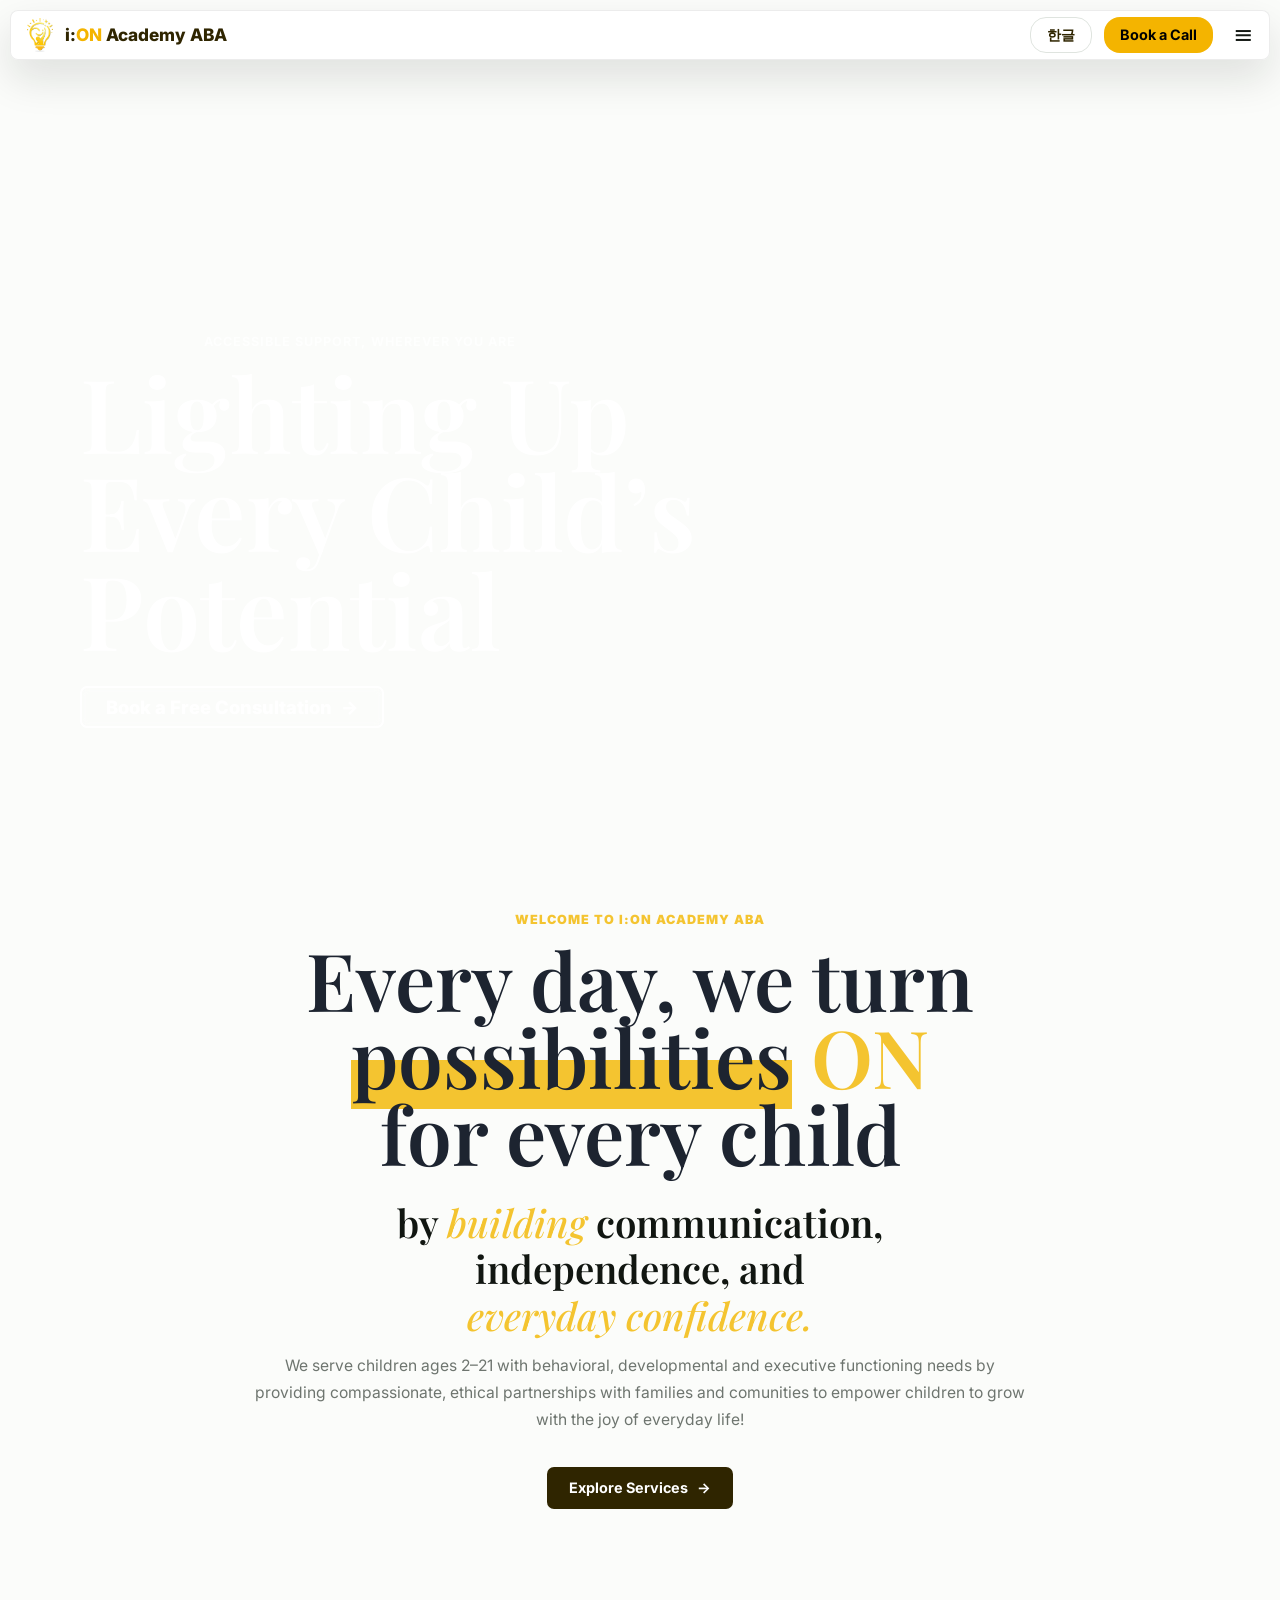
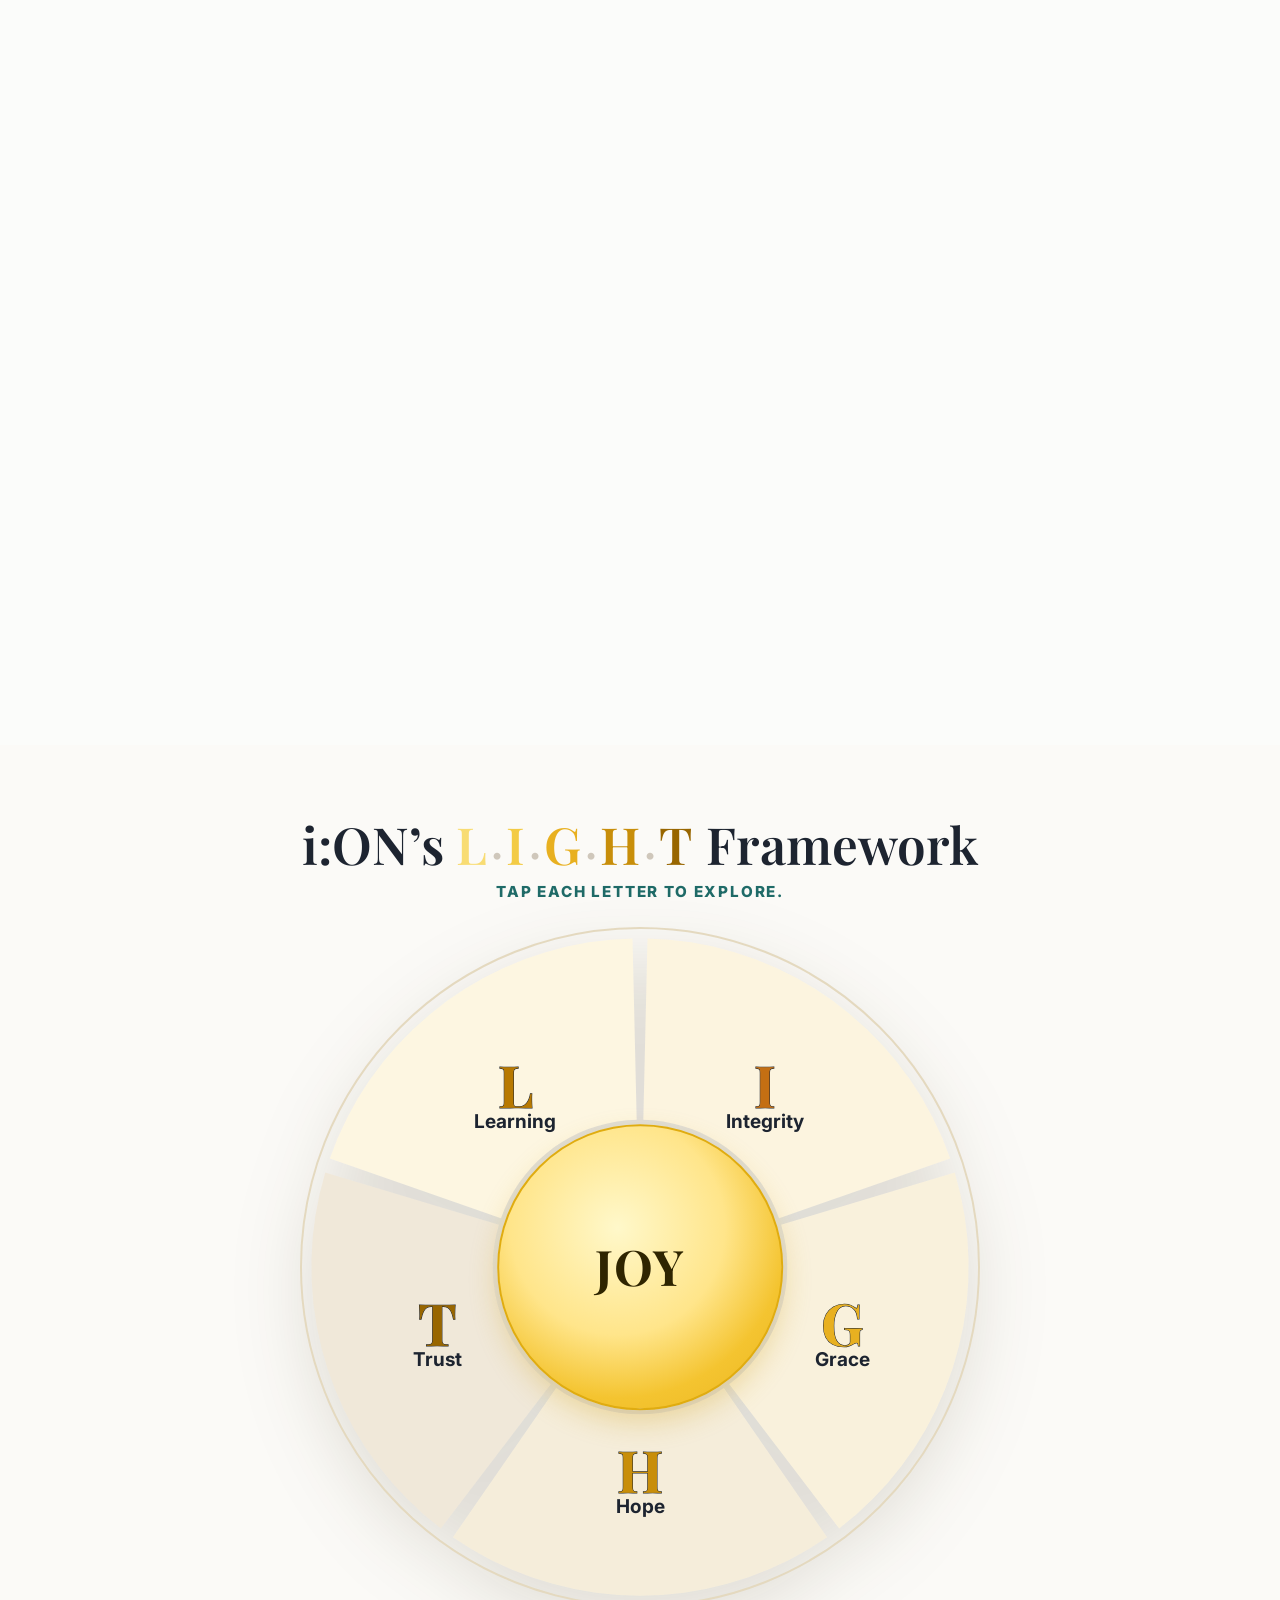
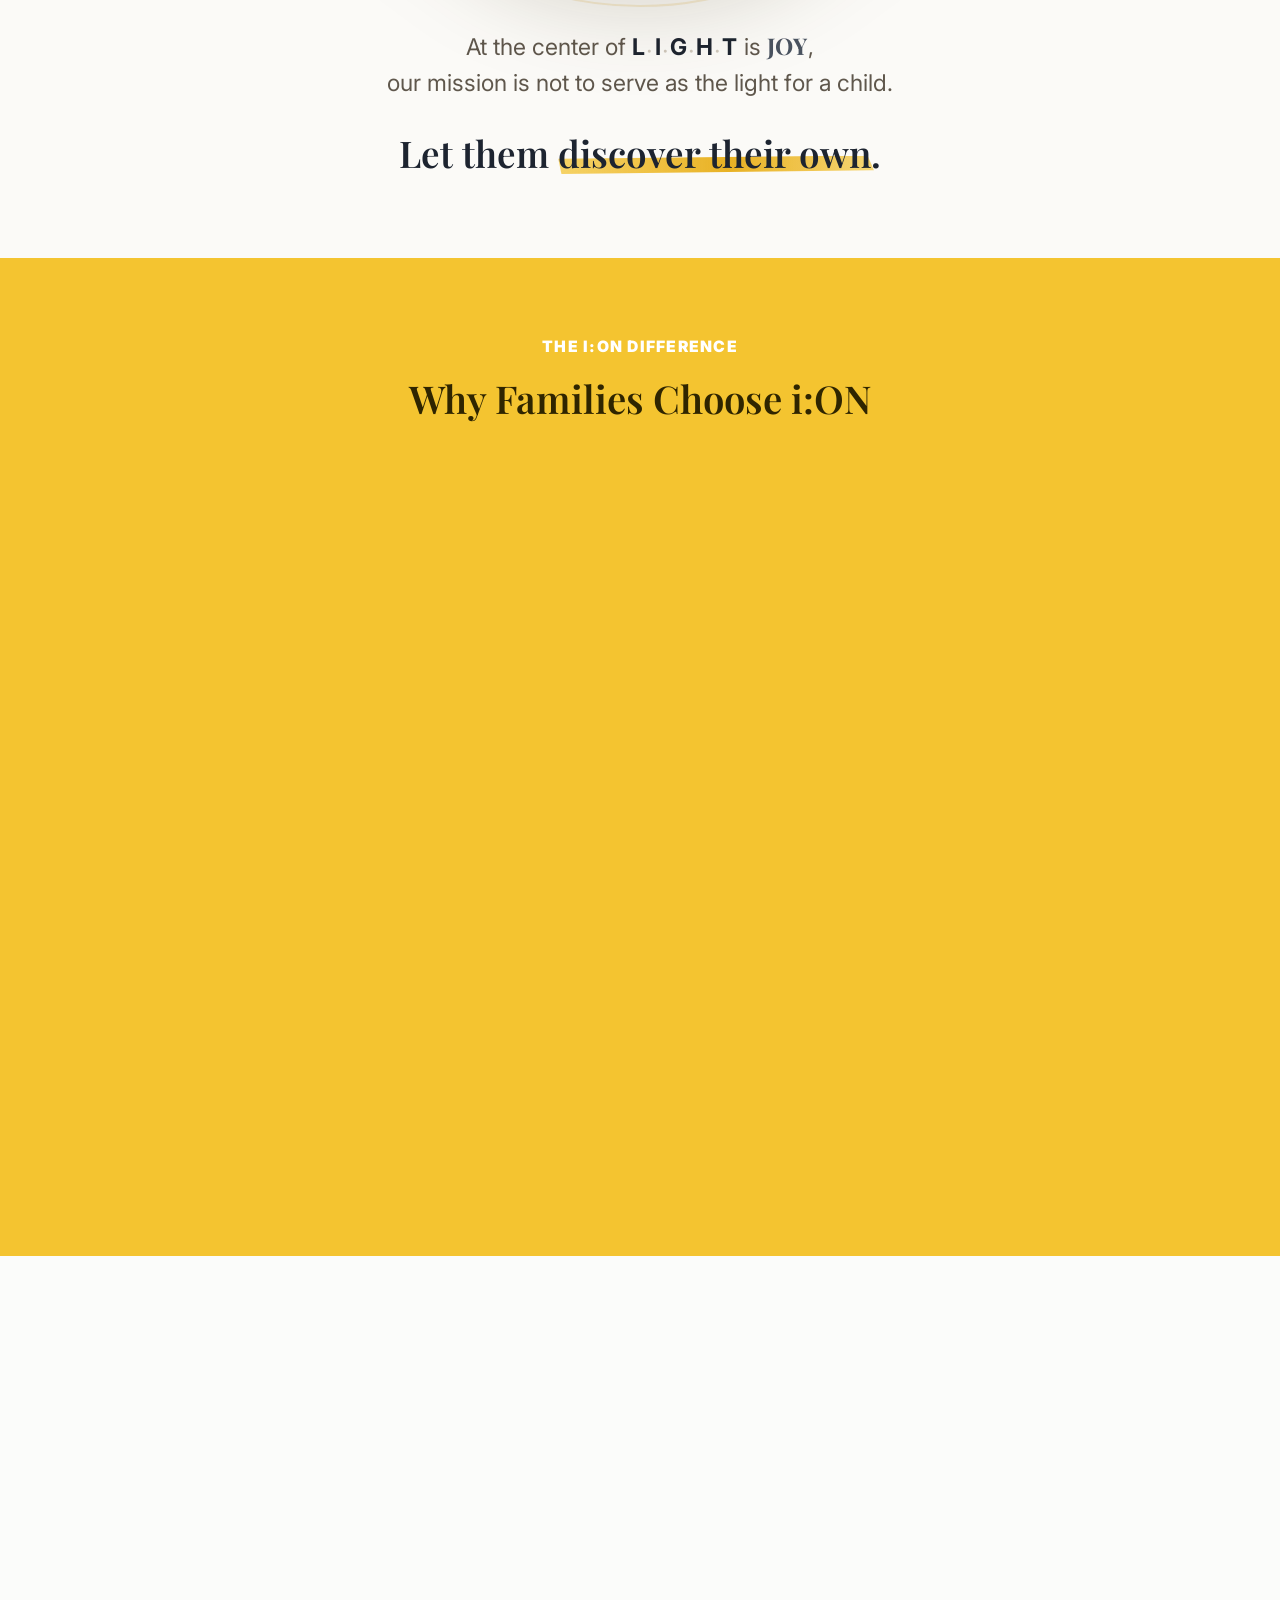
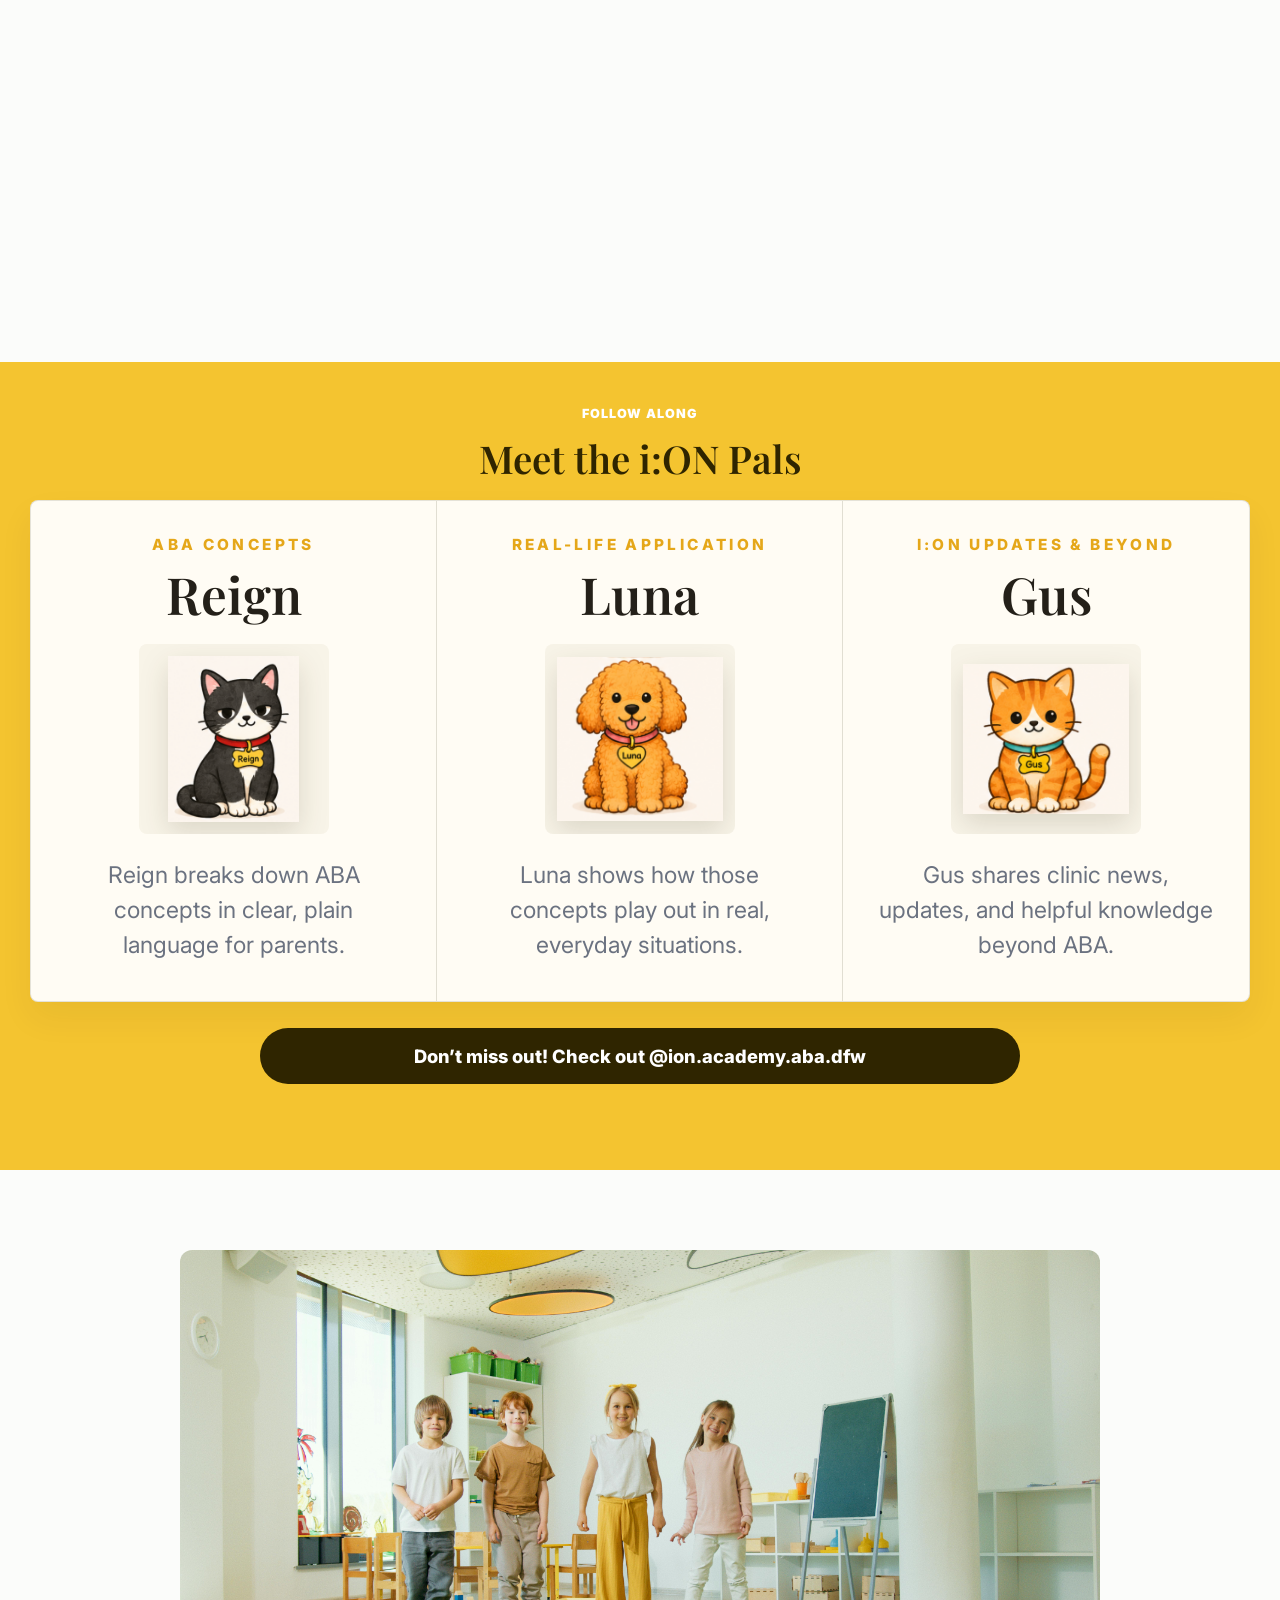
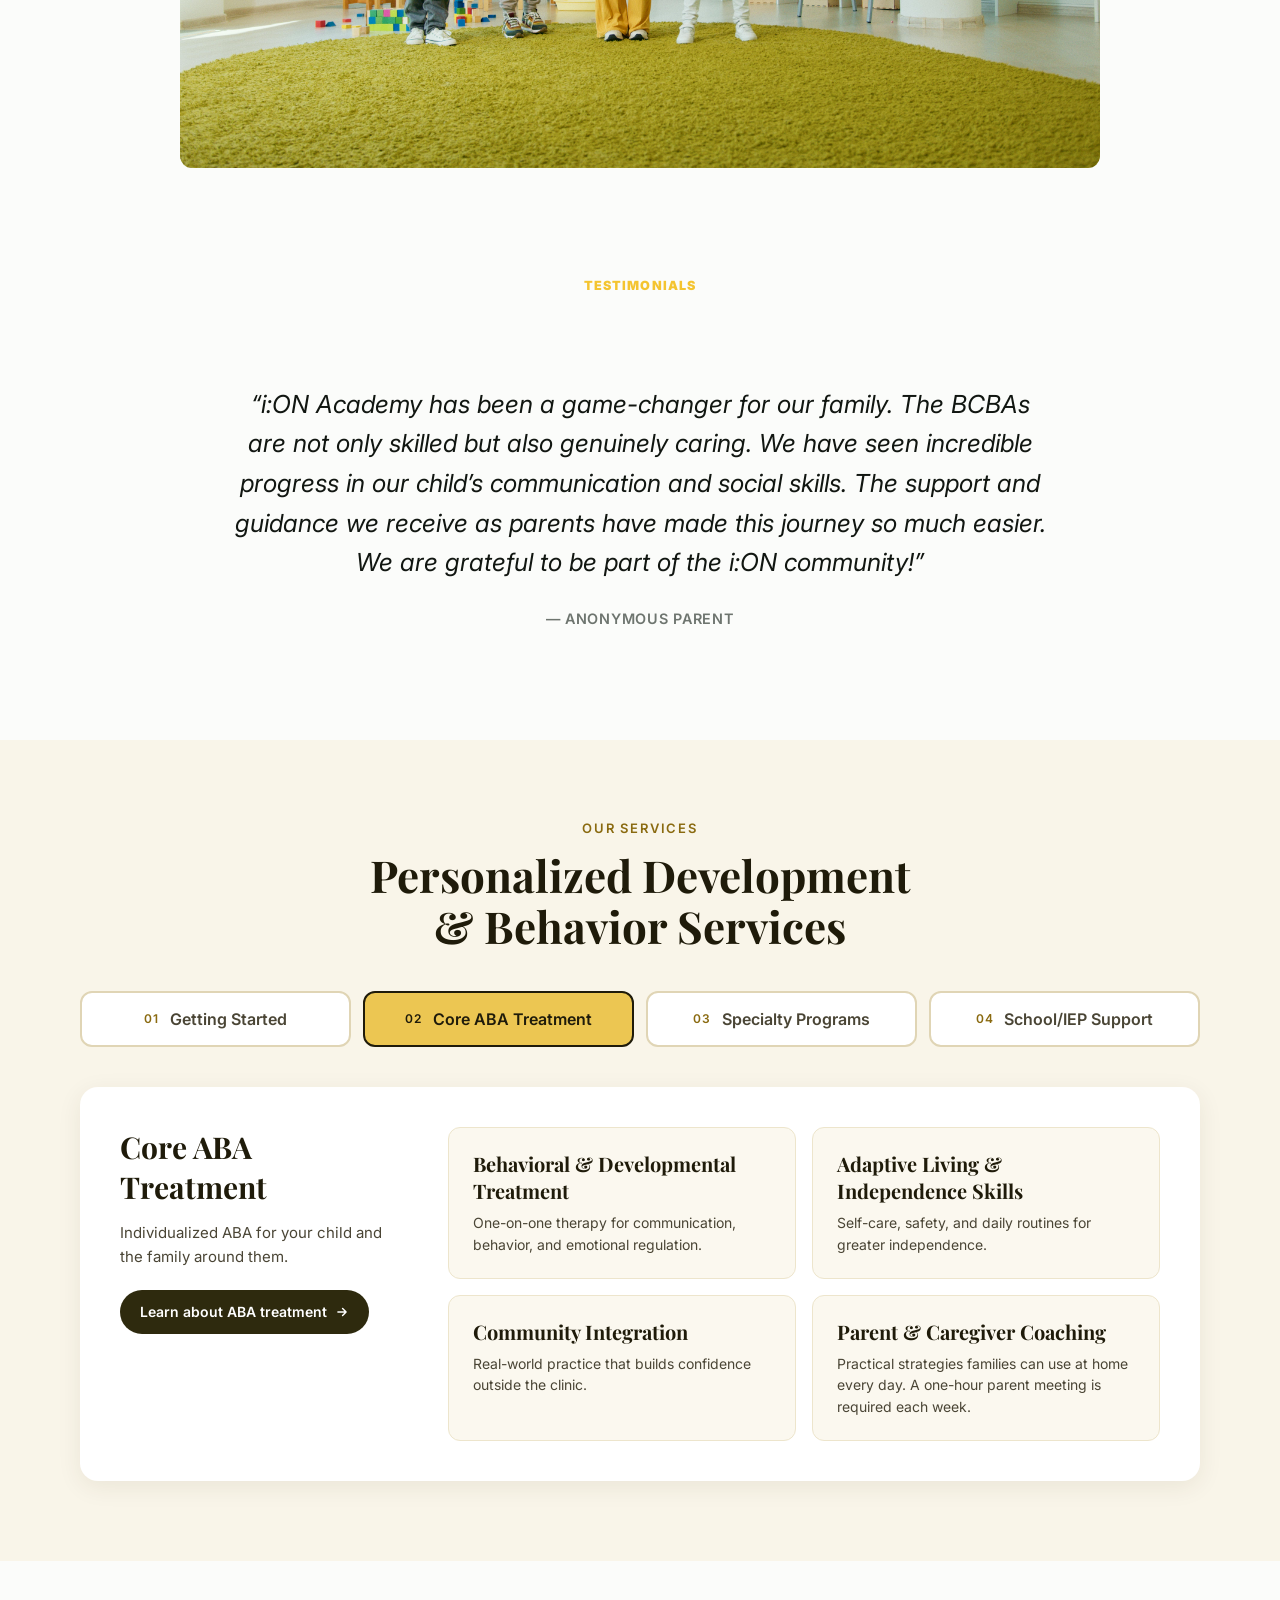
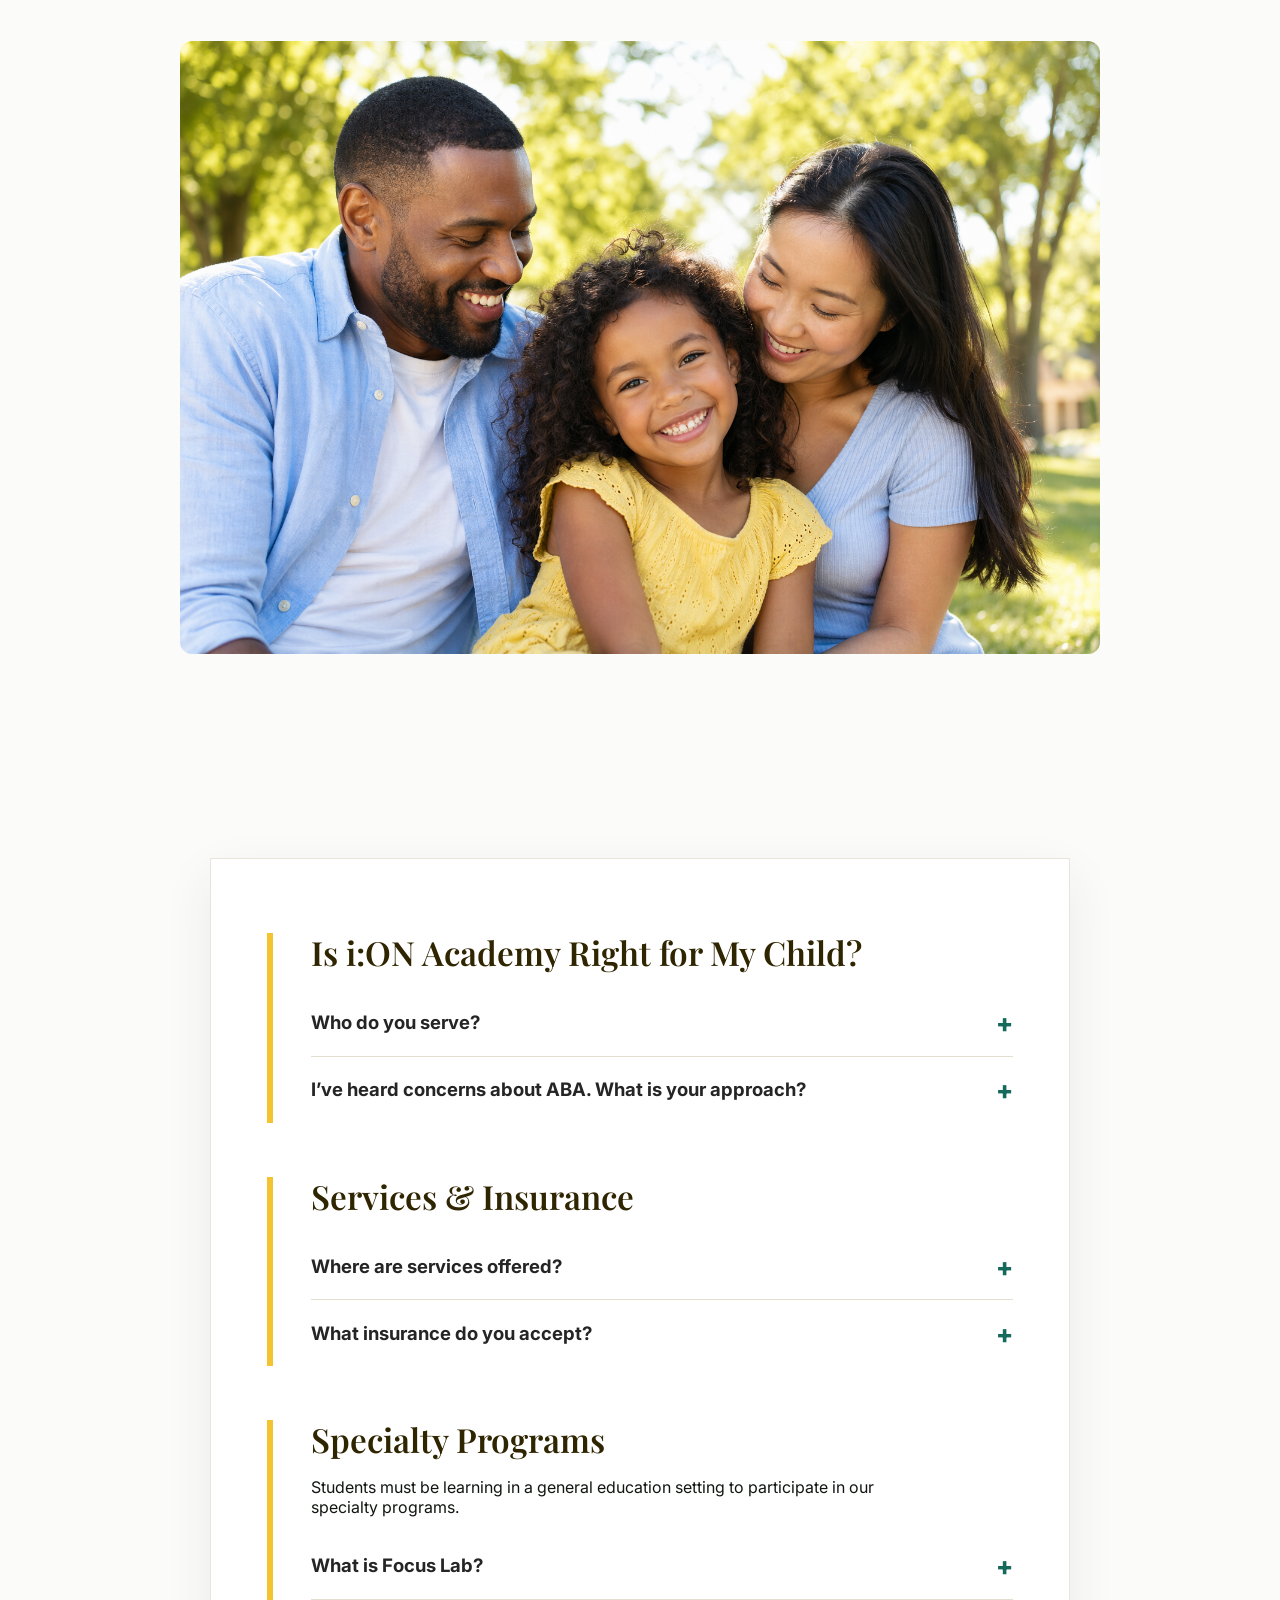
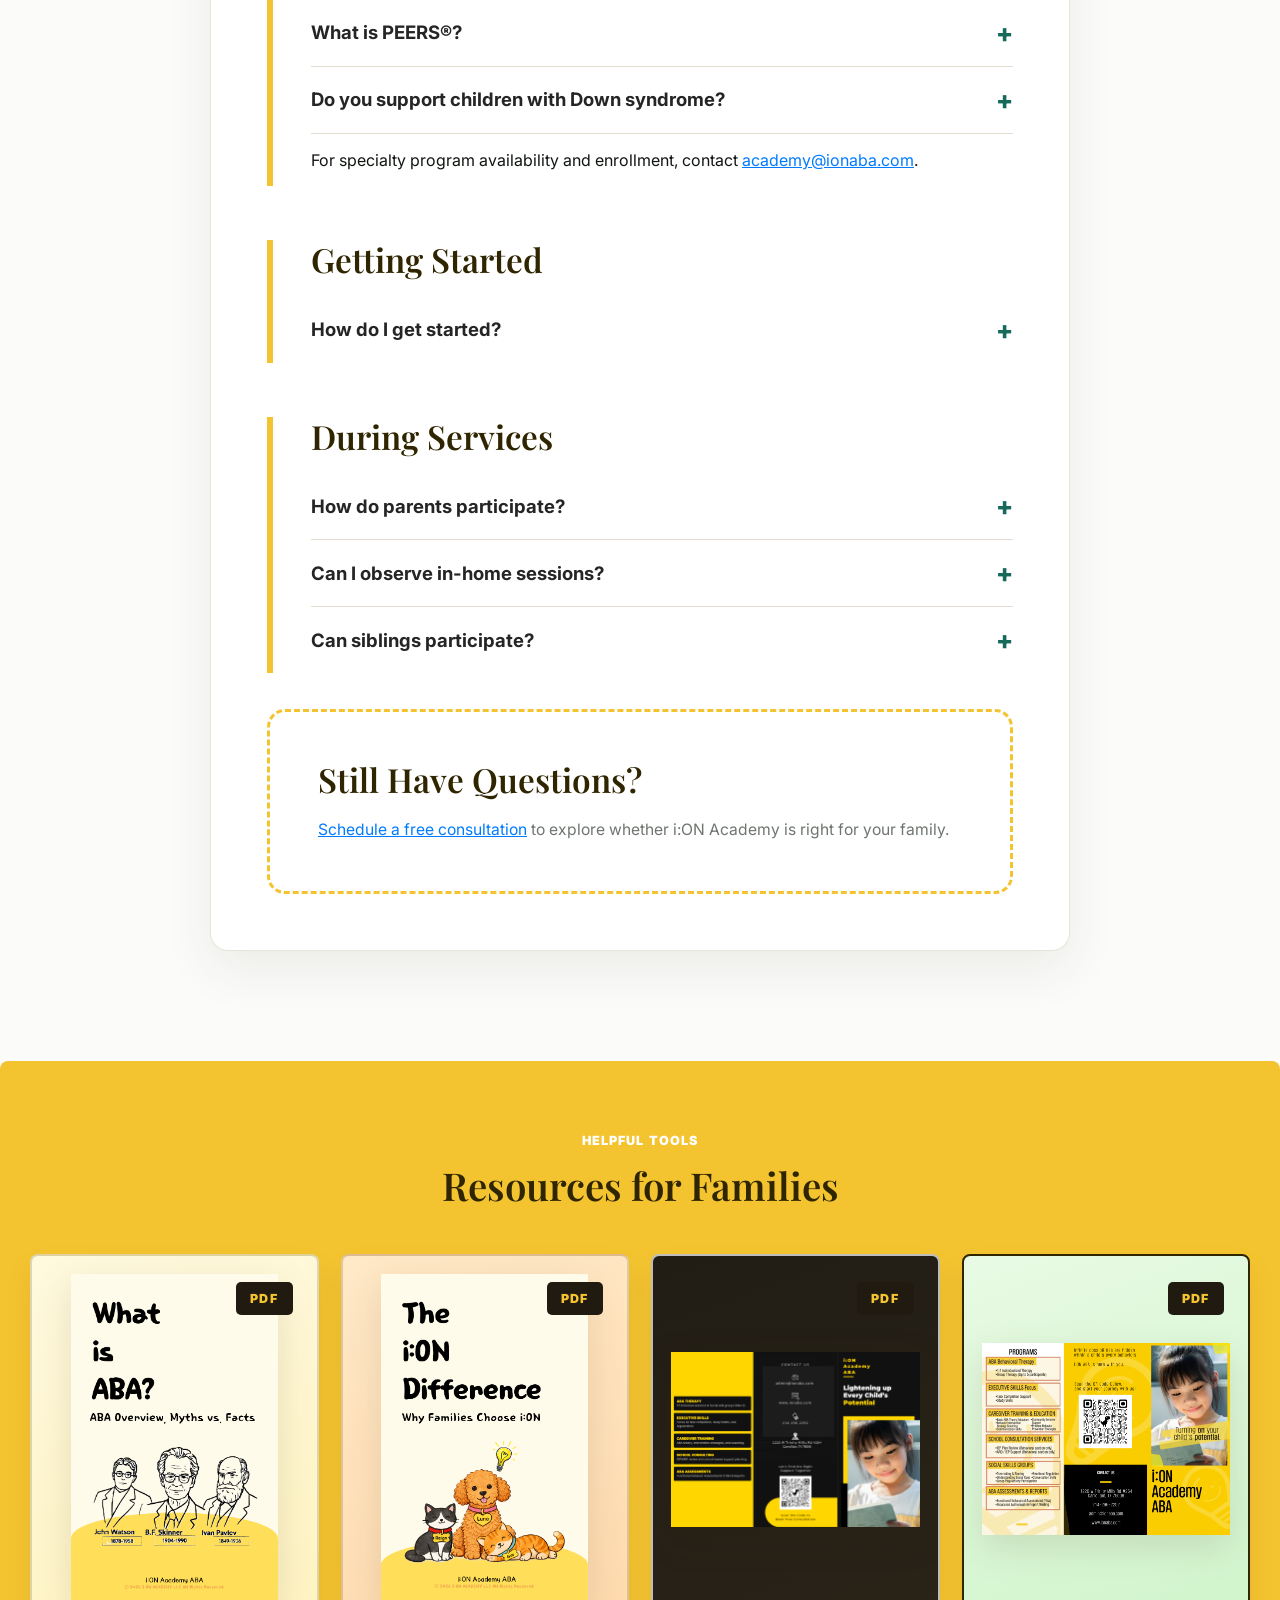
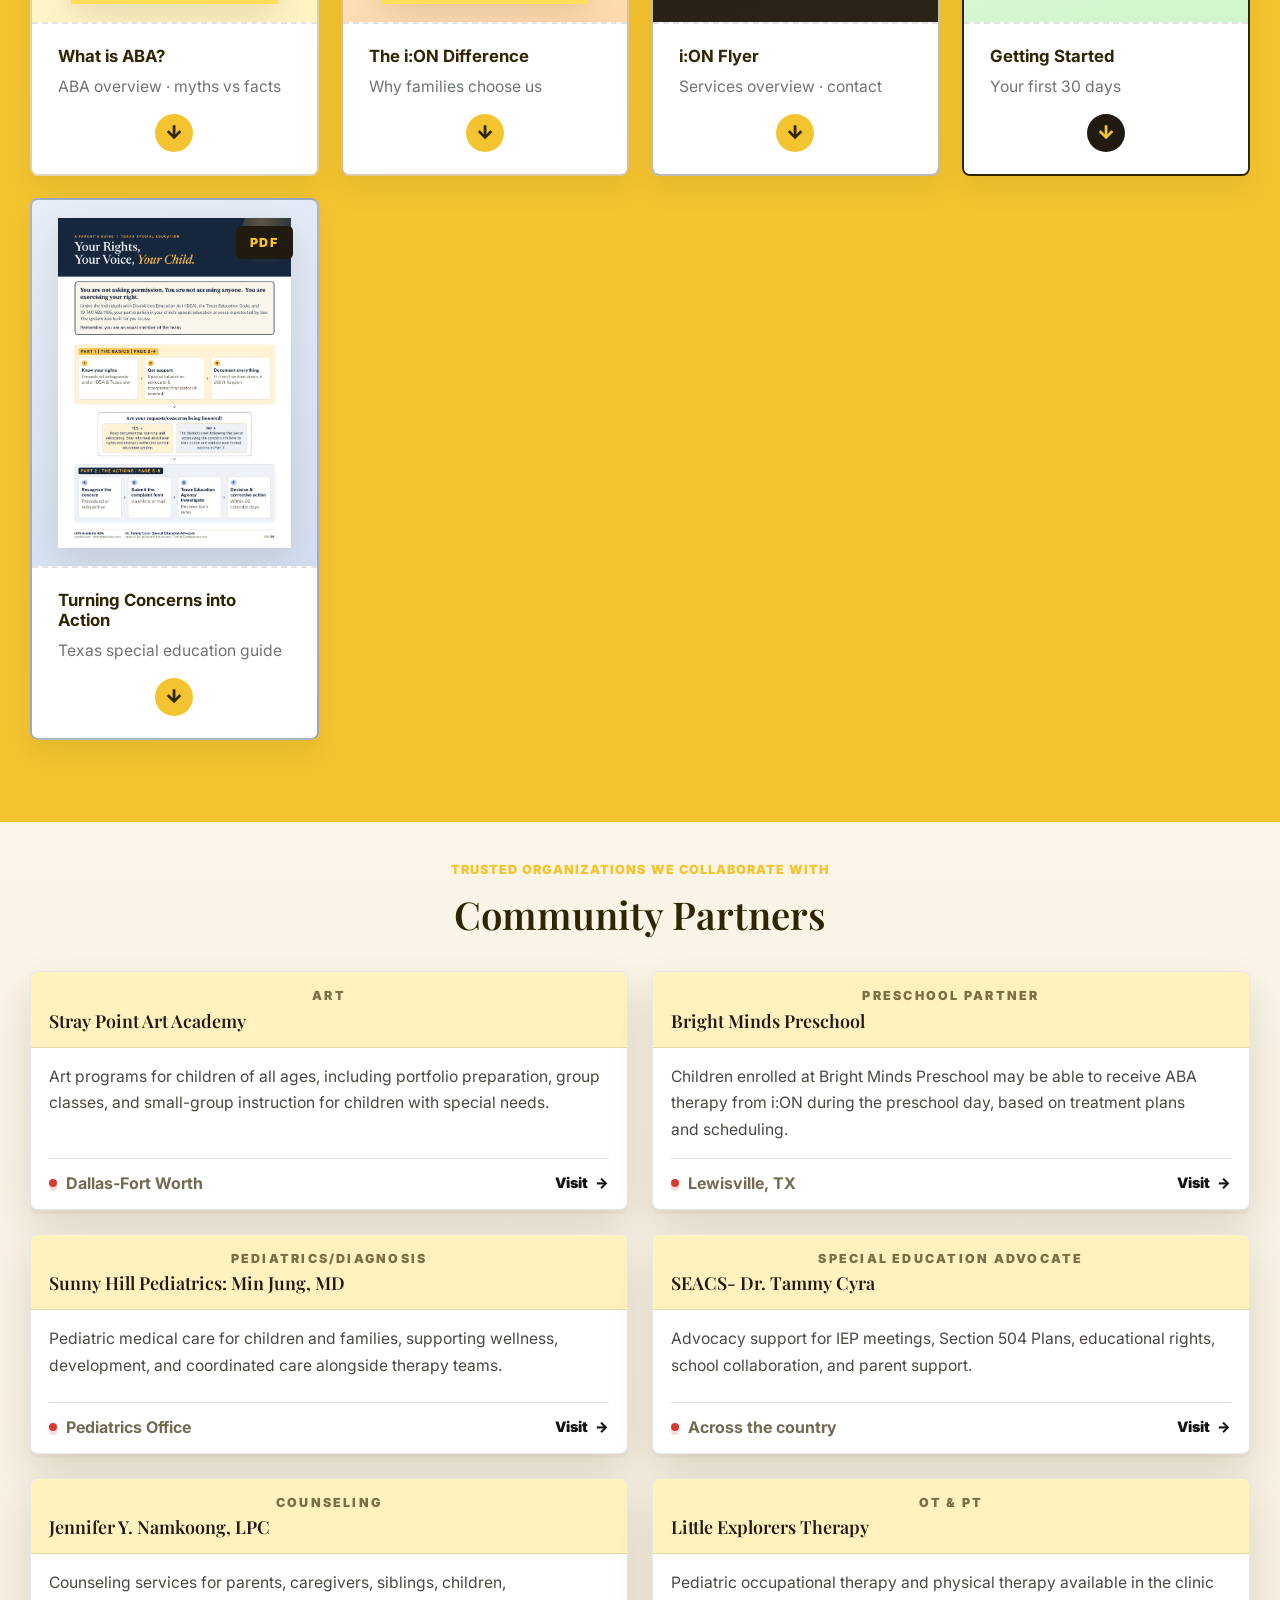
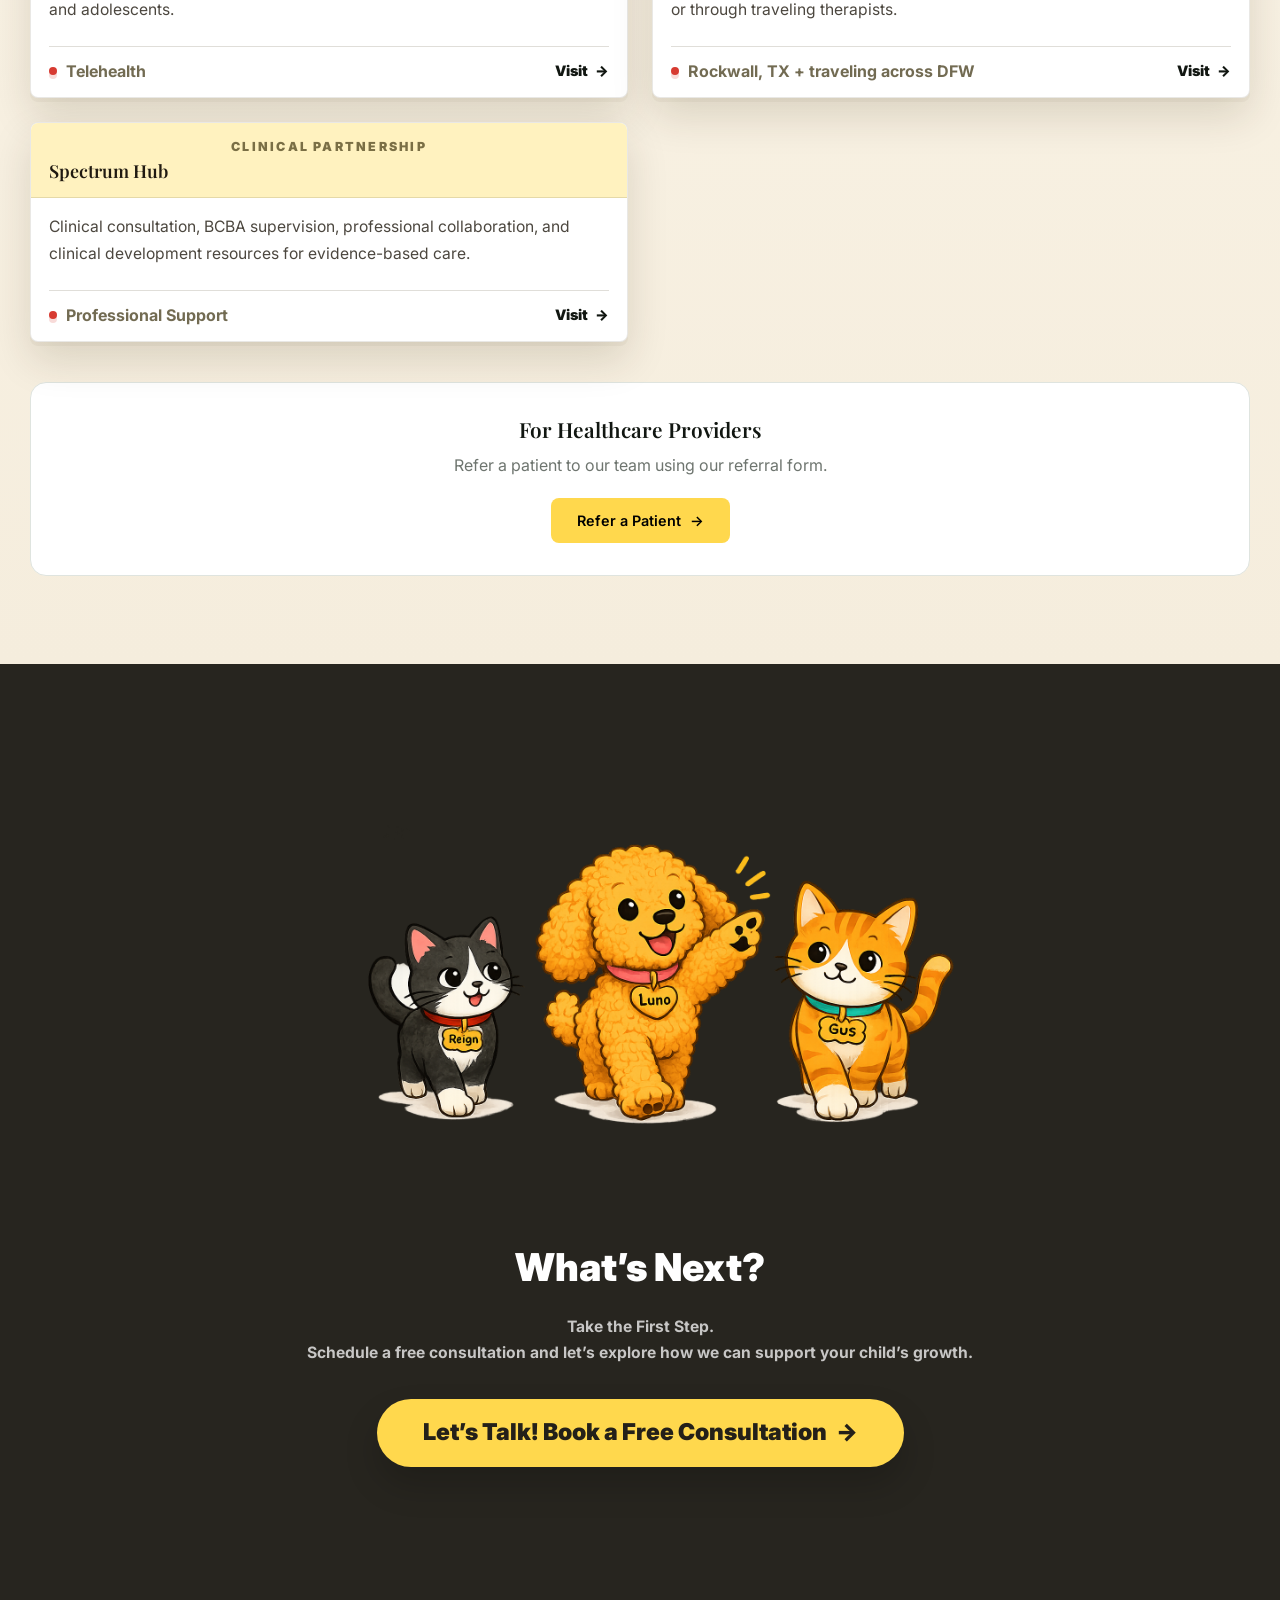
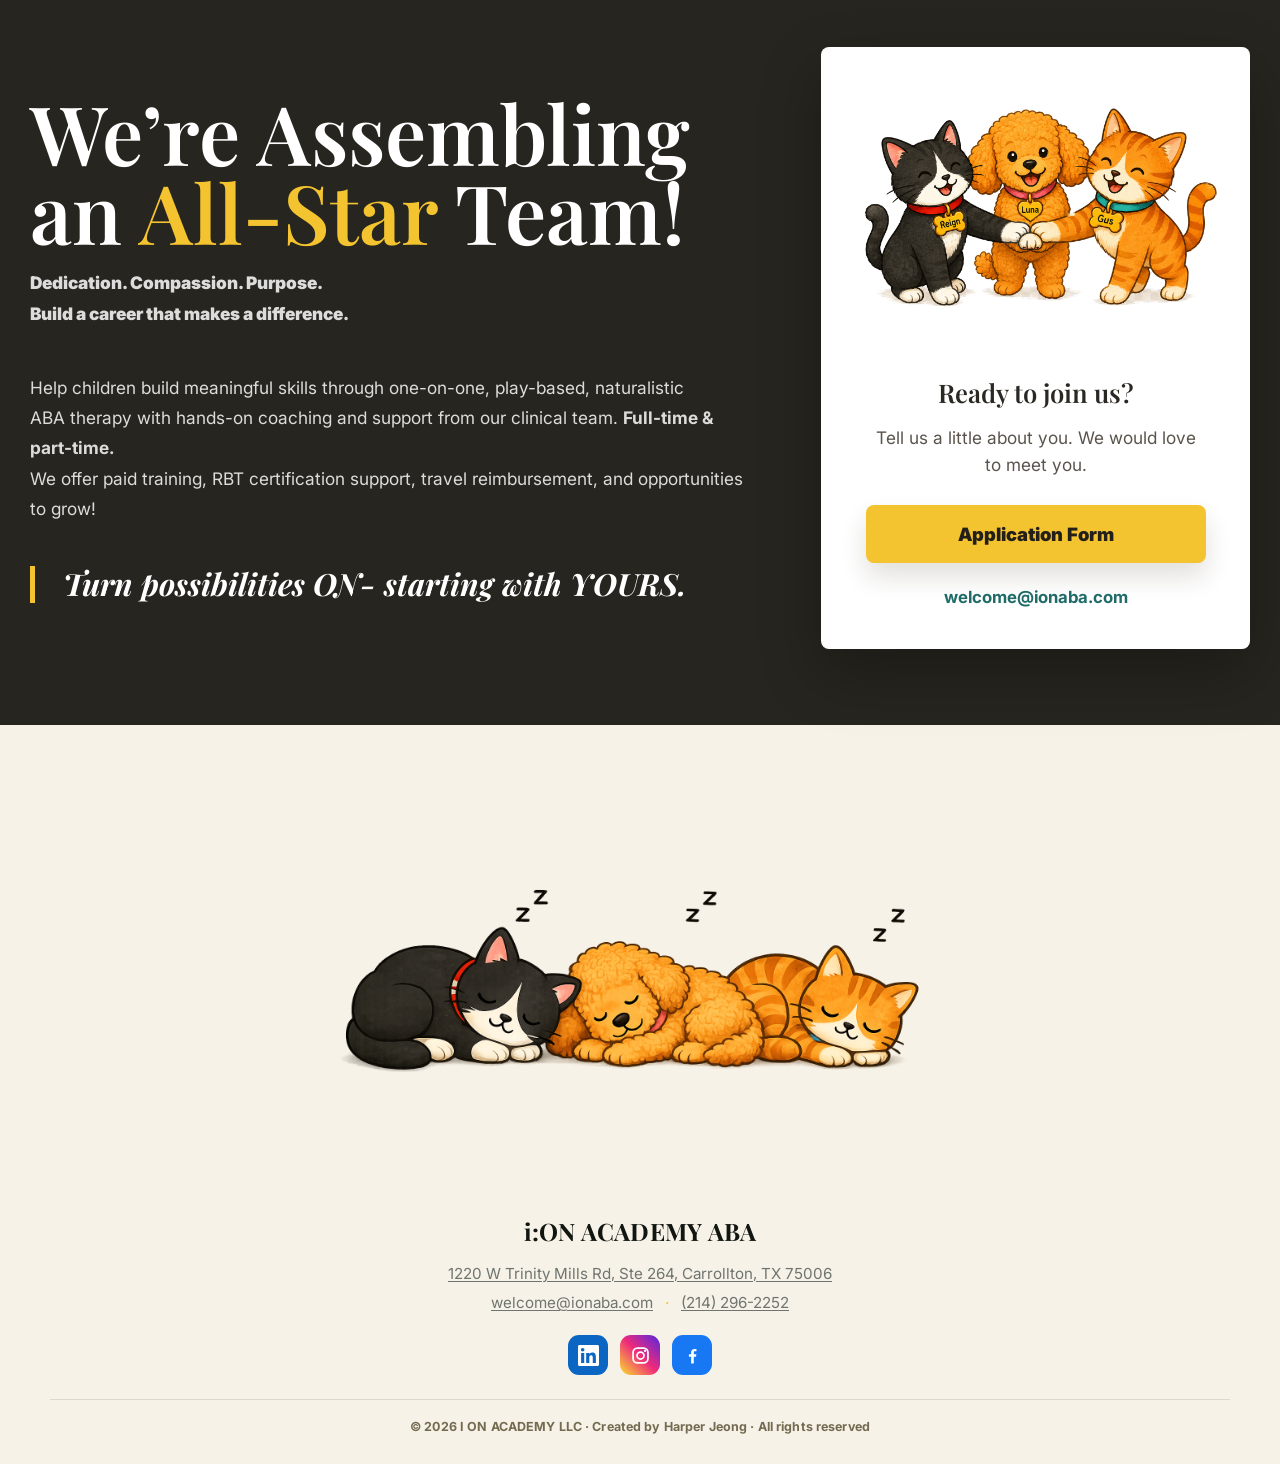
<file: index.html>
<!doctype html>
<html lang="en">
  <head>
    <meta charset="UTF-8" />
    <title>i:ON Academy ABA</title>
    <meta
      name="description"
      content="Compassionate, family-focused ABA support that turns possibilities ON for every child."
    />
    <link rel="canonical" href="https://www.ionaba.com/" />
    <link rel="icon" type="image/png" sizes="512x512" href="assets/social/ion-pals-icon.png" />
    <link rel="apple-touch-icon" href="assets/social/ion-pals-icon.png" />
    <meta property="og:type" content="website" />
    <meta property="og:site_name" content="i:ON Academy ABA" />
    <meta property="og:title" content="i:ON Academy ABA" />
    <meta
      property="og:description"
      content="Compassionate, family-focused ABA support that turns possibilities ON for every child."
    />
    <meta property="og:url" content="https://www.ionaba.com/" />
    <meta property="og:image" content="https://www.ionaba.com/assets/social/ion-difference-share.png" />
    <meta property="og:image:secure_url" content="https://www.ionaba.com/assets/social/ion-difference-share.png" />
    <meta property="og:image:type" content="image/png" />
    <meta property="og:image:width" content="842" />
    <meta property="og:image:height" content="1282" />
    <meta property="og:image:alt" content="The i:ON Difference with Reign, Luna, and Gus." />
    <meta name="twitter:card" content="summary_large_image" />
    <meta name="twitter:title" content="i:ON Academy ABA" />
    <meta
      name="twitter:description"
      content="Compassionate, family-focused ABA support that turns possibilities ON for every child."
    />
    <meta name="twitter:image" content="https://www.ionaba.com/assets/social/ion-difference-share.png" />
    <link rel="preconnect" href="https://images.unsplash.com" />
    <link rel="preconnect" href="https://fonts.googleapis.com" />
    <link rel="preconnect" href="https://fonts.gstatic.com" crossorigin />
    <link
      href="https://fonts.googleapis.com/css2?family=Inter:wght@400;500;600;700&family=Playfair+Display:wght@500;600&display=swap"
      rel="stylesheet"
    />
    <link rel="stylesheet" href="styles.css?v=provider-referral-20260929" />
    <meta name="viewport" content="width=device-width, initial-scale=1.0">
  </head>
  <body>
  <header class="site-header">
  <a class="brand" href="#top" aria-label="i:ON Academy ABA home">
    <img class="brand-logo" src="assets/ion-academy-logo.png" alt="" />
    <span>i:<span class="brand-on">ON</span> Academy ABA</span>
  </a>
    <a class="lang-switch" href="ko.html">한글</a>
    <a
      class="header-cta"
      href="https://docs.google.com/forms/d/e/1FAIpQLSflN78NAI327tLRnySt_xbOaprF9NbbIA9tcFPK0c57y0Qo8Q/viewform?usp=header"
      target="_blank"
      rel="noopener noreferrer"
    >
      Book a Call
    </a>

  <div class="hamburger">≡</div>

  <nav class="nav" aria-label="Primary navigation">
    <a href="#about">About i:ON</a>
    <a href="#services">Programs</a>
    <a href="#faq">FAQs</a>
    <a href="#resources">Resources</a>
    <a href="#partners">Community Partners</a>
    <a href="#careers">Career</a>
    <a href="https://docs.google.com/forms/d/e/1FAIpQLScUTNxk5C9KcAzJmJyjtj7TcOr5k_opxA081bSb7cSiEO01Bg/viewform?usp=dialog" target="_blank" rel="noopener noreferrer">Refer a Patient</a>
  </nav>

</header>

    <main id="top">
      <section class="hero" aria-labelledby="hero-title">
        <img
          src="assets/hero-child-sun-tree.png"
          alt="A smiling child under trees and warm sunlight"
          class="parallax"
          data-speed="0.4"
        />
        <div class="hero-copy">
          <p>Accessible support, wherever you are</p>
          <h1 id="hero-title">Lighting Up<br />Every Child&rsquo;s<br />Potential</h1>
          <a
            class="button light hero-cta"
            href="https://docs.google.com/forms/d/e/1FAIpQLSflN78NAI327tLRnySt_xbOaprF9NbbIA9tcFPK0c57y0Qo8Q/viewform?usp=header"
            target="_blank"
            rel="noopener noreferrer"
          >
            Book a Free Consultation
          </a>
        </div>
      </section>

      <section class="intro" aria-labelledby="intro-title">
        <p class="eyebrow">Welcome to i:ON Academy ABA</p>
        <h2 id="intro-title" class="intro-primary-heading">
          Every day, we turn
          <span class="intro-mark">possibilities</span>
          <span class="intro-highlight">ON</span>
          for every child
        </h2>
        <h3 class="intro-secondary-heading">
          by <span class="gold-italic">building</span> communication,
          independence, and <span class="gold-italic">everyday confidence.</span>
        </h3>
        <p>
          We serve children ages 2&ndash;21 with behavioral, developmental and
          executive functioning needs by providing compassionate, ethical
          partnerships with families and comunities to empower children to grow with
          the joy of everyday life!
        </p>
        <a class="button dark" href="#services">Explore Services</a>
      </section>

  <section class="about fade-in" id="about" aria-labelledby="about-title">
    <div class="about-layout">
      <div class="about-note fade-in">
        <p class="eyebrow about-eyebrow fade-in">About i:ON Academy ABA</p>
        <h2 id="about-title" class="about-intro fade-in">
          Where Possibilities Turn ON.
        </h2>

        <p class="about-main fade-in">
        The <strong>&ldquo;i&rdquo;</strong> comes from
        <button class="pronunciation-note" type="button" aria-label="Play Korean pronunciation of 아이">
          <span aria-hidden="true">🔊</span>
          <span>아이 (ah-ee)</span>
        </button>
        the Korean word for <strong>&ldquo;child,&rdquo;</strong> because every child is at the heart of everything we do.
        </p>

        <p class="about-highlight fade-in">
        <strong>&ldquo;ON&rdquo;</strong> represents turning possibilities on, unlocking
        communication, independence, confidence, and lifelong joy.
        </p>

        <p class="about-sub fade-in">
        Together with families, we discover their strengths, build social significant
        skills, and reach their fullest potential.
        </p>
      </div>
      <div class="about-image fade-in">
        <img
          src="assets/about-ion-child-dandelion.png"
          alt="A child blowing dandelion seeds outdoors in warm sunlight"
        />
      </div>
    </div>
  </section>

<section class="light-framework" id="light-framework" aria-labelledby="light-framework-title">
  <div class="light-framework-inner">
    <h2 id="light-framework-title">i:ON&rsquo;s <span class="light-title-word"><span class="light-title-l">L</span><span class="light-title-dot">&bull;</span><span class="light-title-i">I</span><span class="light-title-dot">&bull;</span><span class="light-title-g">G</span><span class="light-title-dot">&bull;</span><span class="light-title-h">H</span><span class="light-title-dot">&bull;</span><span class="light-title-t">T</span></span> Framework</h2>
    <p class="light-wheel-prompt">Tap each letter to explore.</p>

    <div class="light-wheel-stage">
      <div class="light-wheel" role="group" aria-label="A five-part LIGHT Framework wheel with JOY at the center">
        <div class="light-wheel-segment wheel-learning" data-light-index="0" tabindex="0" role="button" aria-label="Learning" aria-pressed="false">
          <div class="light-wheel-face light-wheel-face-front">
            <div class="light-wheel-content">
              <span class="light-wheel-letter wheel-text-learning">L</span>
              <span class="light-wheel-name">Learning</span>
            </div>
          </div>
          <div class="light-wheel-face light-wheel-face-back">
            <div class="light-wheel-content light-wheel-content-wide">
              <span class="light-wheel-desc-title wheel-text-learning">Learning</span>
              <span class="light-wheel-desc-copy">
                <span>Every interaction</span>
                <span>is a chance</span>
                <span>for children and</span>
                <span>families to grow.</span>
              </span>
            </div>
          </div>
        </div>

        <div class="light-wheel-segment wheel-integrity" data-light-index="1" tabindex="0" role="button" aria-label="Integrity" aria-pressed="false">
          <div class="light-wheel-face light-wheel-face-front">
            <div class="light-wheel-content">
              <span class="light-wheel-letter wheel-text-integrity">I</span>
              <span class="light-wheel-name">Integrity</span>
            </div>
          </div>
          <div class="light-wheel-face light-wheel-face-back">
            <div class="light-wheel-content light-wheel-content-wide">
              <span class="light-wheel-desc-title wheel-text-integrity">Integrity</span>
              <span class="light-wheel-desc-copy">
                <span>Honesty and</span>
                <span>respect guide</span>
                <span>assent-based care</span>
                <span>and dignity.</span>
              </span>
            </div>
          </div>
        </div>

        <div class="light-wheel-segment wheel-grace" data-light-index="2" tabindex="0" role="button" aria-label="Grace" aria-pressed="false">
          <div class="light-wheel-face light-wheel-face-front">
            <div class="light-wheel-content">
              <span class="light-wheel-letter wheel-text-grace">G</span>
              <span class="light-wheel-name">Grace</span>
            </div>
          </div>
          <div class="light-wheel-face light-wheel-face-back">
            <div class="light-wheel-content light-wheel-content-wide">
              <span class="light-wheel-desc-title wheel-text-grace">Grace</span>
              <span class="light-wheel-desc-copy">
                <span>Progress over</span>
                <span>perfection, with</span>
                <span>patience and high</span>
                <span>expectations.</span>
              </span>
            </div>
          </div>
        </div>

        <div class="light-wheel-segment wheel-hope" data-light-index="3" tabindex="0" role="button" aria-label="Hope" aria-pressed="false">
          <div class="light-wheel-face light-wheel-face-front">
            <div class="light-wheel-content">
              <span class="light-wheel-letter wheel-text-hope">H</span>
              <span class="light-wheel-name">Hope</span>
            </div>
          </div>
          <div class="light-wheel-face light-wheel-face-back">
            <div class="light-wheel-content light-wheel-content-wide">
              <span class="light-wheel-desc-title wheel-text-hope">Hope</span>
              <span class="light-wheel-desc-copy">
                <span>Hope helps</span>
                <span>families see</span>
                <span>possibilities past</span>
                <span>today&rsquo;s challenge.</span>
              </span>
            </div>
          </div>
        </div>

        <div class="light-wheel-segment wheel-trust" data-light-index="4" tabindex="0" role="button" aria-label="Trust" aria-pressed="false">
          <div class="light-wheel-face light-wheel-face-front">
            <div class="light-wheel-content">
              <span class="light-wheel-letter wheel-text-trust">T</span>
              <span class="light-wheel-name">Trust</span>
            </div>
          </div>
          <div class="light-wheel-face light-wheel-face-back">
            <div class="light-wheel-content light-wheel-content-wide">
              <span class="light-wheel-desc-title wheel-text-trust">Trust</span>
              <span class="light-wheel-desc-copy">
                <span>Consistency,</span>
                <span>accountability,</span>
                <span>and genuine</span>
                <span>partnership.</span>
              </span>
            </div>
          </div>
        </div>

        <div class="light-wheel-joy-ring" aria-hidden="true"><span>JOY</span></div>
      </div>
    </div>
    <div class="light-joy">
      <p>
        At the center of <span class="light-inline-word">L<span class="light-title-dot">&bull;</span>I<span class="light-title-dot">&bull;</span>G<span class="light-title-dot">&bull;</span>H<span class="light-title-dot">&bull;</span>T</span> is <strong class="joy-highlight">JOY</strong>,<br />
        our mission is not to serve as the light for a child.
      </p>
      <p>Let them <span class="payoff-mark">discover their own</span>.</p>
    </div>
  </div>
</section>

<section class="split split-text-only green-band" id="approach" aria-labelledby="approach-title">
  <div class="split-copy">
    <p class="eyebrow white-eyebrow">THE i:ON DIFFERENCE</p>
    <h2 id="approach-title">Why Families Choose i:ON</h2>

    <ul class="check-list">
      <li>
        <span class="choice-icon" aria-hidden="true">◎</span>
        <span>
          <strong>BCBA-Owned.</strong>
          We maintain small BCBA caseloads so every child receives
          personalized attention, thoughtful clinical decisions, and
          high-quality care.
        </span>
      </li>
      <li>
        <span class="choice-icon" aria-hidden="true">✓</span>
        <span>
          <strong>Individualized Care</strong>
          Every treatment plan is tailored to your child&rsquo;s strengths, needs,
          interests, and your family&rsquo;s goals, not a one-size-fits-all program.
        </span>
      </li>
      <li>
        <span class="choice-icon" aria-hidden="true">✦</span>
        <span>
          <strong>Skills That Matter Most</strong>
          We prioritize socially meaningful skills that improve communication,
          independence, relationships at home, school, and in the
          community.
        </span>
      </li>
      <li>
        <span class="choice-icon" aria-hidden="true">∞</span>
        <span>
          <strong>Parent Partnership</strong>
          We work alongside families through ongoing coaching, open communication,
          and practical strategies that support progress beyond therapy sessions
          through 1 hour per week of&nbsp;
        </span>
      </li>
      <li>
        <span class="choice-icon" aria-hidden="true">♡</span>
        <span>
          <strong>Compassionate, Evidence and Assent Based Care</strong>
          We combine research-backed practices with child-led, engaging therapy
          that respects every child&rsquo;s strengths, voice, and individuality.
        </span>
      </li>
    </ul>
  </div>
</section>

      <section class="team fade-in" aria-labelledby="team-title">
        <p class="eyebrow">THE TEAM THAT TURNS POTENTIAL INTO POSSIBILITY</p>
        <h2 id="team-title">Meet the Team</h2>
        <div class="team-section-label">Founders &amp; Clinical Owners</div>
        <div class="team-grid">
          <article class="fade-in">
            <h3>Hye Ran Park, Ph.D, BCBA, LBA</h3>
            <h4>Education</h4>
            <ul>
              <li>
                <strong>Sungkyunkwan University</strong>
                Bachelor&rsquo;s Degree in Child Studies/Psychology
              </li>
              <li>
                <strong>University of Kansas</strong>
                Master&rsquo;s and Ph.D. in Special Education
              </li>
            </ul>
          </article>
          <article class="fade-in">
            <h3>Harper Jeong, M.Ed., BCBA, LBA</h3>
            <h4>Education</h4>
            <ul>
              <li>
                <strong>Eastern University, St. Davids, PA</strong>
                B.A. in Early Childhood &amp; Special Education
              </li>
              <li>
                <strong>The University of Texas at Austin, TX</strong>
                M.Ed. in Autism &amp; Developmental Disorders
              </li>
            </ul>
          </article>
        </div>
      </section>

      <section class="family-topics-section" aria-label="Meet the i:ON Pals">
        <p class="eyebrow white-eyebrow">FOLLOW ALONG</p>
        <p class="family-topics-kicker">Meet the i:ON Pals</p>
        <div class="family-topics-grid" aria-label="Family resource topic guides">
          <article class="family-topic-card">
            <p class="family-topic-label">ABA Concepts</p>
            <h3>Reign</h3>
            <div class="family-topic-image">
              <img src="assets/animals/reign.png" alt="Reign the cat" />
            </div>
            <p>
              Reign breaks down ABA concepts in clear, plain language for parents.
            </p>
          </article>

          <article class="family-topic-card">
            <p class="family-topic-label">Real-Life Application</p>
            <h3>Luna</h3>
            <div class="family-topic-image">
              <img src="assets/animals/luna.png" alt="Luna the dog" />
            </div>
            <p>
              Luna shows how those concepts play out in real, everyday situations.
            </p>
          </article>

          <article class="family-topic-card">
            <p class="family-topic-label">i:ON Updates &amp; Beyond</p>
            <h3>Gus</h3>
            <div class="family-topic-image">
              <img src="assets/animals/gus.png" alt="Gus the cat" />
            </div>
            <p>
              Gus shares clinic news, updates, and helpful knowledge beyond ABA.
            </p>
          </article>
        </div>
        <a
          class="family-topic-link family-topic-link-wide"
          href="https://www.instagram.com/ion.academy.aba.dfw/"
          target="_blank"
          rel="noopener noreferrer"
        >
          Don&rsquo;t miss out! Check out @ion.academy.aba.dfw
        </a>
      </section>
      
      <section class="image-section">
       <img src="assets/faq-children-smiling.jpg"
       class="parallax section-image"
       data-speed="0.3">
      </section>

       <section class="testimonial" aria-labelledby="testimonial-title">
        <p class="eyebrow">TESTIMONIALS</p>
        <h2 id="testimonial-title" class="fade-in">What Parents Are Saying</h2>
        <blockquote>
          &ldquo;i:ON Academy has been a game-changer for our family. The BCBAs are not only skilled but also genuinely caring. We have seen incredible progress in our child&rsquo;s communication and social skills. The support and guidance we receive as parents have made this journey so much easier. We are grateful to be part of the i:ON community!&rdquo;
          <cite>&mdash; Anonymous Parent </cite>
        </blockquote>
</section>

<section class="ion-svc" id="services" aria-labelledby="services-title">
  <div class="ion-svc__inner">

    <div class="ion-svc__head">
      <p class="ion-svc__eyebrow">OUR SERVICES</p>
      <h2 class="ion-svc__title" id="services-title">Personalized Development<br>&amp; Behavior Services</h2>
    </div>

    <div class="ion-svc__tabs" role="tablist" aria-label="Service categories">
      <button type="button" class="ion-svc__tab" role="tab" id="ion-tab-1" aria-controls="ion-panel-1" aria-selected="false" tabindex="-1"><span class="ion-svc__num">01</span>Getting Started</button>
      <button type="button" class="ion-svc__tab" role="tab" id="ion-tab-2" aria-controls="ion-panel-2" aria-selected="true"><span class="ion-svc__num">02</span>Core ABA Treatment</button>
      <button type="button" class="ion-svc__tab" role="tab" id="ion-tab-3" aria-controls="ion-panel-3" aria-selected="false" tabindex="-1"><span class="ion-svc__num">03</span>Specialty Programs</button>
      <button type="button" class="ion-svc__tab" role="tab" id="ion-tab-4" aria-controls="ion-panel-4" aria-selected="false" tabindex="-1"><span class="ion-svc__num">04</span>School/IEP Support</button>
    </div>

    <!-- 01 Getting Started -->
    <div class="ion-svc__panel" role="tabpanel" tabindex="0" id="ion-panel-1" aria-labelledby="ion-tab-1" hidden>
      <div class="ion-svc__intro">
        <h3>Getting Started</h3>
        <p>Every plan begins with a clear picture of your child.</p>
        <a class="ion-svc__btn" href="https://forms.gle/1pZw5egwdin6QXaR7" target="_blank" rel="noopener noreferrer">Request an assessment <svg width="14" height="14" viewBox="0 0 24 24" fill="none" stroke="currentColor" stroke-width="2.5" stroke-linecap="round" stroke-linejoin="round" aria-hidden="true"><path d="M5 12h14M13 6l6 6-6 6"/></svg></a>
      </div>
      <div class="ion-svc__cards">
        <div class="ion-svc__card">
          <h4>Developmental &amp; Behavioral Assessments</h4>
          <p>Evaluations that identify strengths and needs to guide treatment and insurance authorization.</p>
        </div>
      </div>
    </div>

    <!-- 02 Core ABA Treatment -->
    <div class="ion-svc__panel" role="tabpanel" tabindex="0" id="ion-panel-2" aria-labelledby="ion-tab-2">
      <div class="ion-svc__intro">
        <h3>Core ABA Treatment</h3>
        <p>Individualized ABA for your child and the family around them.</p>
        <a class="ion-svc__btn" href="https://forms.gle/1pZw5egwdin6QXaR7" target="_blank" rel="noopener noreferrer">Learn about ABA treatment <svg width="14" height="14" viewBox="0 0 24 24" fill="none" stroke="currentColor" stroke-width="2.5" stroke-linecap="round" stroke-linejoin="round" aria-hidden="true"><path d="M5 12h14M13 6l6 6-6 6"/></svg></a>
      </div>
      <div class="ion-svc__cards">
        <div class="ion-svc__card">
          <h4>Behavioral &amp; Developmental Treatment</h4>
          <p>One-on-one therapy for communication, behavior, and emotional regulation.</p>
        </div>
        <div class="ion-svc__card">
          <h4>Adaptive Living &amp; Independence Skills</h4>
          <p>Self-care, safety, and daily routines for greater independence.</p>
        </div>
        <div class="ion-svc__card">
          <h4>Community Integration</h4>
          <p>Real-world practice that builds confidence outside the clinic.</p>
        </div>
        <div class="ion-svc__card">
          <h4>Parent &amp; Caregiver Coaching</h4>
          <p>Practical strategies families can use at home every day. A one-hour parent meeting is required each week.</p>
        </div>
      </div>
    </div>

    <!-- 03 Specialty Programs -->
    <div class="ion-svc__panel" role="tabpanel" tabindex="0" id="ion-panel-3" aria-labelledby="ion-tab-3" hidden>
      <div class="ion-svc__intro">
        <h3>Specialty Programs</h3>
        <p>Focused programs for specific ages and needs. Students must be learning in a general education setting.</p>
        <a class="ion-svc__btn" href="mailto:academy@ionaba.com">Ask about enrollment <svg width="14" height="14" viewBox="0 0 24 24" fill="none" stroke="currentColor" stroke-width="2.5" stroke-linecap="round" stroke-linejoin="round" aria-hidden="true"><path d="M5 12h14M13 6l6 6-6 6"/></svg></a>
      </div>
      <div class="ion-svc__cards">
        <div class="ion-svc__card">
          <h4>Focus Lab &amp; ADHD Support</h4>
          <p>Organization, planning, and follow-through for grades 4–6 and high school.</p>
          <a class="service-learn" href="https://docs.google.com/forms/d/e/1FAIpQLSdk58U4PVitgJDI2vU2-nMXtd8Y_CYupuBOPhaUEges71lLJg/viewform?usp=sharing&amp;ouid=103847012592339388532" target="_blank" rel="noopener noreferrer">Learn more</a>
        </div>
        <div class="ion-svc__card">
          <h4>PEERS® Social Skills (Ages 14–17)</h4>
          <p>UCLA's evidence-based program for making and keeping friends.</p>
        </div>
      </div>
    </div>

    <!-- 04 School/IEP Support -->
    <div class="ion-svc__panel" role="tabpanel" tabindex="0" id="ion-panel-4" aria-labelledby="ion-tab-4" hidden>
      <div class="ion-svc__intro">
        <h3>School/IEP Support</h3>
        <p>Carrying progress into the classroom.</p>
        <a class="ion-svc__btn" href="mailto:welcome@ionaba.com">Contact us <svg width="14" height="14" viewBox="0 0 24 24" fill="none" stroke="currentColor" stroke-width="2.5" stroke-linecap="round" stroke-linejoin="round" aria-hidden="true"><path d="M5 12h14M13 6l6 6-6 6"/></svg></a>
      </div>
      <div class="ion-svc__cards">
        <div class="ion-svc__card">
          <h4>School Collaboration &amp; ARD/IEP Support</h4>
          <p>Consultation, behavior plans, and ARD/IEP support across settings.</p>
        </div>
      </div>
    </div>

  </div>
</section>
      <section class="image-section">
  <img src="assets/faq-family-blasian.png"
       alt="A happy family with a Black father, Asian mother, and child outdoors"
       class="parallax section-image"
       data-speed="0.3">
      </section>

      <section class="faq" id="faq" aria-labelledby="faq-title">
        <h2 id="faq-title" class="fade-in">Frequently Asked Questions</h2>
        <div class="accordion">
          <div class="faq-category">
            <h3>Is i:ON Academy Right for My Child?</h3>
            <details>
              <summary>Who do you serve?</summary>
              <p>
                We serve children and young adults ages 2–21 with autism, ADHD, Down syndrome, developmental delays, and other behavioral, developmental, or executive functioning needs.
              </p>
              <p>
                Our assessment helps identify your child’s strengths, needs, and whether our services are a good fit. If another service would be more helpful, we can guide you toward other options. The decision to begin services is yours.
              </p>
            </details>
            <details>
              <summary>I’ve heard concerns about ABA. What is your approach?</summary>
              <p>
                Your concerns matter. At i:ON Academy, we use compassionate, evidence- and assent-based care that respects your child’s voice, strengths, and individuality. We focus on skills that support communication, independence, relationships, and everyday life.
              </p>
              <p>
                We welcome questions so you can decide whether our approach fits your family’s values.
              </p>
            </details>
          </div>

          <div class="faq-category">
            <h3>Services &amp; Insurance</h3>
            <details>
              <summary>Where are services offered?</summary>
              <p>
                We offer services at home, in our clinic, in the community, and at school when permitted. School support may include direct services, observations, or teacher consultation, depending on school policies.
              </p>
            </details>
            <details>
              <summary>What insurance do you accept?</summary>
              <p>
                We accept Blue Cross Blue Shield and Aetna. We are credentialed with Cigna but are not currently accepting it. Credentialing with Texas Medicaid and Medicare is in progress.
              </p>
              <p>
                Private pay and out-of-network options may also be available. Contact <a href="mailto:welcome@ionaba.com" class="email-link">welcome@ionaba.com</a> to confirm availability and get help understanding your benefits.
              </p>
            </details>
          </div>

          <div class="faq-category">
            <h3>Specialty Programs</h3>
            <p>Students must be learning in a general education setting to participate in our specialty programs.</p>
            <details>
              <summary>What is Focus Lab?</summary>
              <p>
                Focus Lab is an in-person executive functioning program for students in grades 4–6 and high school. It builds organization, planning, homework, time management, and independence skills. No formal diagnosis is required.
              </p>
            </details>
            <details>
              <summary>What is PEERS®?</summary>
              <p>
                PEERS® is an evidence-based social skills program for teens ages 14–17 who communicate using spoken language and can participate in a general education group setting.
              </p>
              <p>
                No diagnosis is required for private-pay enrollment; insurance coverage may require one.
              </p>
            </details>
            <details>
              <summary>Do you support children with Down syndrome?</summary>
              <p>
                Yes. We support communication, independence, social development, executive functioning, and everyday life skills. We strongly recommend collaborating with your child’s physical therapist.
              </p>
            </details>
            <p>For specialty program availability and enrollment, contact <a href="mailto:academy@ionaba.com" class="email-link">academy@ionaba.com</a>.</p>
          </div>

          <div class="faq-category">
            <h3>Getting Started</h3>
            <details>
              <summary>How do I get started?</summary>
              <p>
                <a href="https://docs.google.com/forms/d/e/1FAIpQLSflN78NAI327tLRnySt_xbOaprF9NbbIA9tcFPK0c57y0Qo8Q/viewform?usp=header" target="_blank" rel="noopener noreferrer" class="email-link">Request a free 30-minute consultation</a>. If our services are a good fit, we’ll assess your child’s needs and begin insurance authorization, if applicable.
              </p>
              <p>
                Once the assessment and any required authorization are complete, we’ll create a personalized treatment plan and schedule services.
              </p>
            </details>
          </div>

          <div class="faq-category">
            <h3>During Services</h3>
            <details>
              <summary>How do parents participate?</summary>
              <p>
                A one-hour parent meeting is required each week. We also encourage parents to practice strategies between visits and share progress, questions, and concerns with the treatment team.
              </p>
            </details>
            <details>
              <summary>Can I observe in-home sessions?</summary>
              <p>
                Yes. We encourage parents and caregivers to observe sessions and learn strategies to use during everyday routines.
              </p>
            </details>
            <details>
              <summary>Can siblings participate?</summary>
              <p>
                Yes, when appropriate. Siblings can join activities that help your child practice communication, play, and social skills within family routines.
              </p>
            </details>
          </div>

          <div class="faq-closing">
            <h3>Still Have Questions?</h3>
            <p><a href="https://docs.google.com/forms/d/e/1FAIpQLSflN78NAI327tLRnySt_xbOaprF9NbbIA9tcFPK0c57y0Qo8Q/viewform?usp=header" target="_blank" rel="noopener noreferrer" class="email-link">Schedule a free consultation</a> to explore whether i:ON Academy is right for your family.</p>
          </div>
        </div>
      </section>

      <section class="resource-section" id="resources" aria-labelledby="resources-title">
        <div class="resource-heading">
          <p class="eyebrow">HELPFUL TOOLS</p>
          <div class="resource-heading-row">
            <h2 id="resources-title">Resources for Families</h2>
          </div>
        </div>
        <div class="resource-card-grid" aria-label="Parent resource downloads">
          <a class="resource-card resource-card-cream" href="assets/pdf/en/guide1.pdf" target="_blank" rel="noopener noreferrer">
            <span class="pdf-badge">PDF</span>
            <span class="resource-cover">
              <img src="assets/resource-pages/en/guide1.png" alt="What is ABA? resource cover" />
            </span>
            <span class="resource-card-info">
              <span>
                <strong>What is ABA?</strong>
                <small>ABA overview · myths vs facts</small>
              </span>
              <span class="download-dot" aria-hidden="true">↓</span>
            </span>
          </a>

          <a class="resource-card resource-card-peach" href="assets/pdf/en/guide2.pdf" target="_blank" rel="noopener noreferrer">
            <span class="pdf-badge">PDF</span>
            <span class="resource-cover">
              <img src="assets/resource-pages/en/guide2.png" alt="The i:ON Difference resource cover" />
            </span>
            <span class="resource-card-info">
              <span>
                <strong>The i:ON Difference</strong>
                <small>Why families choose us</small>
              </span>
              <span class="download-dot" aria-hidden="true">↓</span>
            </span>
          </a>

          <a class="resource-card resource-card-dark" href="assets/resource-pages/en/iON_Eng.pdf" target="_blank" rel="noopener noreferrer">
            <span class="pdf-badge">PDF</span>
            <span class="resource-cover">
              <img src="assets/resource-pages/en/ENG.png" alt="i:ON Flyer resource cover" />
            </span>
            <span class="resource-card-info">
              <span>
                <strong>i:ON Flyer</strong>
                <small>Services overview · contact</small>
              </span>
              <span class="download-dot" aria-hidden="true">↓</span>
            </span>
          </a>

          <a class="resource-card resource-card-mint" href="assets/pdf/en/guide3.pdf" target="_blank" rel="noopener noreferrer">
            <span class="pdf-badge">PDF</span>
            <span class="resource-cover">
              <img src="assets/resource-pages/en/guide3.png" alt="Getting Started resource cover" />
            </span>
            <span class="resource-card-info">
              <span>
                <strong>Getting Started</strong>
                <small>Your first 30 days</small>
              </span>
              <span class="download-dot download-dot-dark" aria-hidden="true">↓</span>
            </span>
          </a>

          <a class="resource-card resource-card-blue" href="assets/pdf/en/what-is-tea-handout.pdf" target="_blank" rel="noopener noreferrer">
            <span class="pdf-badge">PDF</span>
            <span class="resource-cover">
              <img src="assets/resource-pages/en/what-is-tea-handout.png" alt="What is TEA? handout cover" />
            </span>
            <span class="resource-card-info">
              <span>
                <strong>Turning Concerns into Action</strong>
                <small>Texas special education guide</small>
              </span>
              <span class="download-dot" aria-hidden="true">↓</span>
            </span>
          </a>
        </div>
      </section>

      <section class="partners-section" id="partners" aria-labelledby="partners-title">
        <div class="partners-heading">
          <p class="eyebrow">TRUSTED ORGANIZATIONS WE COLLABORATE WITH</p>
          <div class="partners-heading-row">
            <h2 id="partners-title">Community Partners</h2>
          </div>
        </div>

        <div class="partners-grid" aria-label="Community partner organizations">
          <a class="partner-card card" href="https://www.straypointart.com/" target="_blank" rel="noopener noreferrer">
            <div class="band">
              <div class="eyebrow">Art</div>
              <div class="pname">Stray Point Art Academy</div>
            </div>
            <div class="body">
              <p class="pdesc">
                Art programs for children of all ages, including portfolio
                preparation, group classes, and small-group instruction for children
                with special needs.
              </p>
              <div class="foot">
                <span class="loc"><span class="dot"></span>Dallas-Fort Worth</span>
                <span class="visit">Visit</span>
              </div>
            </div>
          </a>

          <a class="partner-card card" href="https://brightmindskid.com/" target="_blank" rel="noopener noreferrer">
            <div class="band">
              <div class="eyebrow">Preschool Partner</div>
              <div class="pname">Bright Minds Preschool</div>
            </div>
            <div class="body">
              <p class="pdesc">
                Children enrolled at Bright Minds Preschool may be able to receive
                ABA therapy from i:ON during the preschool day, based on treatment
                plans and scheduling.
              </p>
              <div class="foot">
                <span class="loc"><span class="dot"></span>Lewisville, TX</span>
                <span class="visit">Visit</span>
              </div>
            </div>
          </a>

          <a class="partner-card card" href="https://www.sunnyhillpediatrics.com/" target="_blank" rel="noopener noreferrer">
            <div class="band">
              <div class="eyebrow">Pediatrics/Diagnosis</div>
              <div class="pname">Sunny Hill Pediatrics: Min Jung, MD</div>
            </div>
            <div class="body">
              <p class="pdesc">
                Pediatric medical care for children and families, supporting
                wellness, development, and coordinated care alongside therapy teams.
              </p>
              <div class="foot">
                <span class="loc"><span class="dot"></span>Pediatrics Office</span>
                <span class="visit">Visit</span>
              </div>
            </div>
          </a>

          <a class="partner-card card" href="https://special-ed-advocate-frisco.com/" target="_blank" rel="noopener noreferrer">
            <div class="band">
              <div class="eyebrow">Special Education Advocate</div>
              <div class="pname">SEACS- Dr. Tammy Cyra</div>
            </div>
            <div class="body">
              <p class="pdesc">
                Advocacy support for IEP meetings, Section 504 Plans, educational
                rights, school collaboration, and parent support.
              </p>
              <div class="foot">
                <span class="loc"><span class="dot"></span>Across the country</span>
                <span class="visit">Visit</span>
              </div>
            </div>
          </a>

          <a class="partner-card card" href="https://www.psychologytoday.com/us/therapists/jennifer-y-namkoong-bright-path-counseling-pllc-frisco-tx/202977" target="_blank" rel="noopener noreferrer">
            <div class="band">
              <div class="eyebrow">Counseling</div>
              <div class="pname">Jennifer Y. Namkoong, LPC</div>
            </div>
            <div class="body">
              <p class="pdesc">
                Counseling services for parents, caregivers, siblings, children,
                and adolescents.
              </p>
              <div class="foot">
                <span class="loc"><span class="dot"></span>Telehealth</span>
                <span class="visit">Visit</span>
              </div>
            </div>
          </a>

          <a class="partner-card card" href="https://www.littleexplorers-therapy.com/" target="_blank" rel="noopener noreferrer">
            <div class="band">
              <div class="eyebrow">OT &amp; PT</div>
              <div class="pname">Little Explorers Therapy</div>
            </div>
            <div class="body">
              <p class="pdesc">
                Pediatric occupational therapy and physical therapy available in the
                clinic or through traveling therapists.
              </p>
              <div class="foot">
                <span class="loc"><span class="dot"></span>Rockwall, TX + traveling across DFW</span>
                <span class="visit">Visit</span>
              </div>
            </div>
          </a>

          <a class="partner-card card" href="https://www.spectrumhub.kr/ko" target="_blank" rel="noopener noreferrer">
            <div class="band">
              <div class="eyebrow">Clinical Partnership</div>
              <div class="pname">Spectrum Hub</div>
            </div>
            <div class="body">
              <p class="pdesc">
                Clinical consultation, BCBA supervision, professional collaboration,
                and clinical development resources for evidence-based care.
              </p>
              <div class="foot">
                <span class="loc"><span class="dot"></span>Professional Support</span>
                <span class="visit">Visit</span>
              </div>
            </div>
          </a>
        </div>
          <div class="provider-referral" id="provider-referral">
            <h3>For Healthcare Providers</h3>
            <p>Refer a patient to our team using our referral form.</p>
            <a class="button yellow" href="https://docs.google.com/forms/d/e/1FAIpQLScUTNxk5C9KcAzJmJyjtj7TcOr5k_opxA081bSb7cSiEO01Bg/viewform?usp=dialog" target="_blank" rel="noopener noreferrer">Refer a Patient</a>
          </div>
      </section>

      <section class="contact" id="contact" aria-labelledby="contact-title">
        <div class="contact-copy">
          <img class="contact-mascot" src="assets/animals/luna-sleeping.png" alt="Reign, Luna, and Gus walking together" />
          <h2 id="contact-title">What&rsquo;s Next?</h2>
          <p><strong>Take the First Step.</strong><br />Schedule a free consultation and let&rsquo;s explore how we can support your child&rsquo;s growth.</p>
          <a
            class="button yellow contact-cta"
            href="https://docs.google.com/forms/d/e/1FAIpQLSflN78NAI327tLRnySt_xbOaprF9NbbIA9tcFPK0c57y0Qo8Q/viewform?usp=header"
            target="_blank"
            rel="noopener noreferrer"
          >
            Let&rsquo;s Talk! Book a Free Consultation
          </a>
        </div>
      </section>

      <section class="careers-section" id="careers" aria-labelledby="careers-title">
        <div class="careers-copy">
          <h2 id="careers-title">We&rsquo;re Assembling an <span>All-Star</span> Team!</h2>
          <p class="careers-lede">
            Dedication. Compassion. Purpose.<br />
            Build a career that makes a difference.
          </p>
          <p>
            Help children build meaningful skills through one-on-one, play-based, naturalistic ABA therapy with hands-on coaching and support from our clinical team. <strong>Full-time &amp; part-time.</strong><br />
            We offer paid training, RBT certification support, travel reimbursement, and opportunities to grow!
          </p>
          <blockquote>
            <strong>Turn possibilities ON- starting with YOURS.</strong>
          </blockquote>
        </div>

        <aside class="careers-card" aria-label="Apply to join the i:ON team">
          <img src="assets/animals/ion-pals-team.png" alt="Reign, Luna, and Gus smiling together" />
          <h3>Ready to join us?</h3>
          <p>Tell us a little about you. We would love to meet you.</p>
          <a
            class="careers-button"
            href="https://forms.gle/G1NX2mkTKeQzh1tQ7"
            target="_blank"
            rel="noopener noreferrer"
          >
            Application Form
          </a>
          <strong>welcome@ionaba.com</strong>
        </aside>
      </section>
    </main>

    <footer class="site-footer-v2">
      <div class="sfv-shell">
        <div class="sfv-band">
          <img src="assets/animals/footer-sleeping-pals.png" alt="Sleeping i:ON pals" />
        </div>

        <div class="sfv-bar">
          <div class="sfv-brand">i:ON ACADEMY ABA</div>

          <div class="sfv-contact">
            <a
              class="sfv-link"
              href="https://maps.app.goo.gl/CtPz4YNL3gABCooB9"
              target="_blank"
              rel="noopener noreferrer"
            >
              1220 W Trinity Mills Rd, Ste 264, Carrollton, TX 75006
            </a>
            <span class="sfv-line2">
              <a class="sfv-link" href="mailto:welcome@ionaba.com">welcome@ionaba.com</a>
              <span class="sfv-sep">&middot;</span>
              <a class="sfv-link" href="tel:+12142962252">(214) 296-2252</a>
            </span>
          </div>

          <div class="sfv-socials" aria-label="Social media links">
            <a
              class="sfv-soc li"
              href="https://linkedin.com/company/i-on-academy-aba"
              target="_blank"
              rel="noopener noreferrer"
              aria-label="LinkedIn"
            >
              <svg viewBox="0 0 24 24" fill="currentColor" aria-hidden="true">
                <path d="M20.45 20.45h-3.56v-5.57c0-1.33-.02-3.04-1.85-3.04-1.85 0-2.13 1.45-2.13 2.94v5.67H9.35V9h3.41v1.56h.05c.48-.9 1.63-1.85 3.36-1.85 3.6 0 4.27 2.37 4.27 5.45v6.29zM5.34 7.43a2.06 2.06 0 1 1 0-4.12 2.06 2.06 0 0 1 0 4.12zM7.12 20.45H3.56V9h3.56v11.45zM22.22 0H1.77C.79 0 0 .77 0 1.72v20.56C0 23.23.79 24 1.77 24h20.45c.98 0 1.78-.77 1.78-1.72V1.72C24 .77 23.2 0 22.22 0z" />
              </svg>
            </a>
            <a
              class="sfv-soc ig"
              href="https://www.instagram.com/ion.academy.aba.dfw/"
              target="_blank"
              rel="noopener noreferrer"
              aria-label="Instagram"
            >
              <svg viewBox="0 0 24 24" aria-hidden="true">
                <rect x="3.5" y="3.5" width="17" height="17" rx="5" fill="none" stroke="#fff" stroke-width="2" />
                <circle cx="12" cy="12" r="4" fill="none" stroke="#fff" stroke-width="2" />
                <circle cx="17.2" cy="6.8" r="1.3" fill="#fff" />
              </svg>
            </a>
            <a
              class="sfv-soc fb"
              href="https://www.facebook.com/share/1GeLiUW4KX/"
              target="_blank"
              rel="noopener noreferrer"
              aria-label="Facebook"
            >
              <svg viewBox="0 0 24 24" fill="#fff" aria-hidden="true">
                <path d="M13.5 21v-7.5h2.52l.38-2.93H13.5V8.7c0-.85.24-1.43 1.46-1.43h1.56V4.65c-.27-.04-1.2-.12-2.28-.12-2.26 0-3.8 1.38-3.8 3.9v2.18H7.9v2.93h2.53V21h3.07z" />
              </svg>
            </a>
          </div>
        </div>

        <hr class="sfv-hair" />
        <div class="sfv-copy">&copy; 2026 I ON ACADEMY LLC &middot; Created by Harper Jeong &middot; All rights reserved</div>
      </div>
    </footer>

<script>
window.addEventListener('scroll', function () {
  document.querySelectorAll('.parallax').forEach((el) => {
    if (el.classList.contains('section-image')) return;
    const rect = el.getBoundingClientRect();
    const speed = el.getAttribute('data-speed') || 0.15;

    const offset = rect.top * speed;

    el.style.transform = `translateY(${offset}px)`;
  });
});
</script>

  <div class="pdf-modal" id="pdfModal">
  <div class="pdf-modal-content">
    <span class="pdf-close">&times;</span>
    <iframe id="pdfViewer"></iframe>
  </div>
</div>
<script>
  const elements = document.querySelectorAll(
    '.fade-in, .service-grid article'
  );

  const observer = new IntersectionObserver((entries) => {
    entries.forEach(entry => {
      if (entry.isIntersecting) {
        entry.target.classList.add('show');
      } else {
        entry.target.classList.remove('show');
      }
    });
  }, {
    threshold: 0.2
  });

  elements.forEach(el => observer.observe(el));
</script>

<script>
  const choiceSection = document.querySelector('#approach');

  if (choiceSection) {
    const choiceObserver = new IntersectionObserver((entries) => {
      entries.forEach((entry) => {
        if (entry.isIntersecting) {
          entry.target.classList.remove('choice-in-view');
          void entry.target.offsetWidth;
          entry.target.classList.add('choice-in-view');
        } else {
          entry.target.classList.remove('choice-in-view');
        }
      });
    }, {
      threshold: 0.24
    });

    choiceObserver.observe(choiceSection);
  }
</script>

	<script>
	  const lightSegments = document.querySelectorAll('.light-wheel-segment');
	  let activeLightIndex = null;

	  function selectLightValue(index) {
	    const activeIndex = String(index);
	    const hasSegment = Array.from(lightSegments).some((segment) => segment.dataset.lightIndex === activeIndex);
	    if (!hasSegment) return;
	    const shouldClose = activeLightIndex === activeIndex;
	    activeLightIndex = shouldClose ? null : activeIndex;

	    lightSegments.forEach((segment) => {
	      const isActive = segment.dataset.lightIndex === activeLightIndex;
	      segment.classList.toggle('is-active', isActive);
	      segment.setAttribute('aria-pressed', isActive ? 'true' : 'false');
	      segment.classList.remove('is-flipping');

	      if (isActive) {
	        void segment.getBoundingClientRect();
	        segment.classList.add('is-flipping');
	        window.setTimeout(() => segment.classList.remove('is-flipping'), 520);
	      }
	    });

	  }

	  lightSegments.forEach((segment) => {
	    segment.addEventListener('click', () => {
	      selectLightValue(Number(segment.dataset.lightIndex));
	    });

	    segment.addEventListener('keydown', (event) => {
	      if (event.key === 'Enter' || event.key === ' ') {
	        event.preventDefault();
	        selectLightValue(Number(segment.dataset.lightIndex));
	      }
	    });
	  });
	</script>

	<script>
	document.addEventListener("DOMContentLoaded", function () {
  const pronunciationButton = document.querySelector(".pronunciation-note");

  pronunciationButton?.addEventListener("click", function () {
    if (!("speechSynthesis" in window) || !("SpeechSynthesisUtterance" in window)) {
      return;
    }

    const utterance = new SpeechSynthesisUtterance("아이");
    const voices = window.speechSynthesis.getVoices();
    const koreanVoice = voices.find((voice) => voice.lang?.toLowerCase().startsWith("ko"));

    utterance.lang = "ko-KR";
    utterance.rate = 0.82;
    utterance.pitch = 1;

    if (koreanVoice) {
      utterance.voice = koreanVoice;
    }

    window.speechSynthesis.cancel();
    window.speechSynthesis.speak(utterance);
  });
});
</script>

<script>
document.addEventListener("DOMContentLoaded", function () {
  const carousel = document.querySelector('.resource-carousel');
  const nextBtn = document.querySelector('.carousel-btn.next');
  const prevBtn = document.querySelector('.carousel-btn.prev');

  const scrollAmount = 300;

  nextBtn?.addEventListener('click', () => {
    carousel?.scrollBy({ left: scrollAmount, behavior: 'smooth' });
  });

  prevBtn?.addEventListener('click', () => {
    carousel?.scrollBy({ left: -scrollAmount, behavior: 'smooth' });
  });
});
</script>

<script>
document.addEventListener("click", function (e) {
  const hamburger = document.querySelector(".hamburger");
  const nav = document.querySelector(".nav");
  if (!hamburger || !nav) return;

  if (e.target.closest(".hamburger")) {
    nav.classList.toggle("active");
  } else if (e.target.closest(".nav a")) {
    nav.classList.remove("active");
  } else if (!e.target.closest(".nav") && nav.classList.contains("active")) {
    nav.classList.remove("active");
  }
});
</script>
    <script src="services-tabs.js"></script>
  </body>
</html>
</file>
<file: styles.css>
:root {
  --ink: #111611;
  --muted: #6e756f;
  --line: #dfe4df;
  --paper: #fbfcfa;
  --soft: #edf1ed;
  --green: #f4c430;
  --deep: #2f2500;
}

* {
  box-sizing: border-box;
}

*,
*::before,
*::after {
  min-width: 0;
}

html {
  scroll-behavior: smooth;
  scroll-padding-top: 86px;
}

body {
  margin: 0;
  background: var(--paper);
  color: var(--ink);
  font-family: Inter, system-ui, sans-serif;
  font-size: 16px;
  letter-spacing: 0;
  overflow-x: hidden;
}

img {
  display: block;
  width: 100%;
  object-fit: cover;
}

a {
  color: inherit;
  text-decoration: none;
}

.site-header {
  position: sticky;
  top: 10px;
  left: auto;
  right: auto;
  z-index: 1000;
  display: flex;
  align-items: center;
  gap: 28px;
  width: min(94vw, 1400px);
  height: 50px;
  margin: 10px auto 0;
  padding: 6px 8px 6px 12px;
  background: rgba(255, 255, 255, 0.92);
  border: 1px solid rgba(17, 22, 17, 0.08);
  border-radius: 8px;
  box-shadow: 0 18px 42px rgba(17, 22, 17, 0.12);
  transform: none;
  backdrop-filter: blur(14px);
  justify-content: space-between;
  overflow: visible !important;
}

.brand {
  display: flex;
  align-items: center;
  gap: 8px;
  margin-right: auto;
  font-weight: 700;
  min-width: 0;
}

.brand span {
  min-width: 0;
  overflow: hidden;
  text-overflow: ellipsis;
  white-space: nowrap;
}

.hamburger {
  display: none; /* 기본적으로 숨김 */
  font-size: 28px;
  cursor: pointer;
  color: var(--ink);
}

.brand-logo {
  width: 34px;
  height: 34px;
  object-fit: contain;
  border-radius: 6px;
}

.nav {
  display: flex;
  flex: 0 0 auto;
  flex-wrap: nowrap;
  align-items: center;
  gap: clamp(12px, 1.6vw, 24px);
  color: #303a32;
  font-size: 0.87rem;
  white-space: nowrap;
}

.nav a {
  display: inline-flex;
  flex: 0 0 auto;
  align-items: center;
  overflow-wrap: normal;
  white-space: nowrap;
  word-break: normal;
}

.header-cta,
.button,
.lang-switch {
  display: inline-flex;
  align-items: center;
  justify-content: center;
  min-height: 42px;
  padding: 0 22px;
  border: 0;
  border-radius: 7px;
  font: 700 0.9rem Inter, sans-serif;
  cursor: pointer;
}

.lang-switch {
  min-height: 34px;
  padding: 0 12px;
  border: 1px solid var(--line);
  background: white;
  color: var(--deep);
}

.header-cta {
  min-height: 34px;
  background-color: #f4b400; /* 기본 노랑 */
  color: black;
  padding: 8px 16px;
  border-radius: 16px;
  display: inline-flex;
  align-items: center;
  justify-content: center;
  text-align: center;
  line-height: 1.15;
  transition: all 0.3s ease; /* 🔥 부드럽게 변화 */
  font-weight: 600;
}

.header-cta:hover {
  background-color: #d99a00; /* 조금 더 진한 노랑 */
  transform: translateY(-2px);
  color: white; /* 글씨도 바꿔주면 더 느낌 있음 */
   box-shadow: 0 8px 20px rgba(0,0,0,0.15);
}

.button::after {
  content: "\2192";
  margin-left: 9px;
}

.button.light {
  background: rgba(255, 255, 255, 0.08);
  color: white;
  border: 2px solid white;
  padding: 0 24px;
  box-shadow: none;
  backdrop-filter: blur(4px);
}

.hero-copy .button.light {
  font-size: 1.15rem;
  font-weight: 800;
  text-decoration: none;
}

.hero-cta {
  will-change: transform;
}

.hero-cta:hover {
  background: white;
  color: var(--deep);
  opacity: 1;
}

.button:hover {
  opacity: 0.7;
}

.button.dark {
  background: var(--deep);
  color: white;
}

.hero {
  position: relative;
  min-height: 760px;
  overflow: hidden;
}
.hero img {
  position: absolute;
  top: 0;
  left: 0;
  width: 100%;
  height: 100%;
  object-fit: cover;
}

.parallax-layer {
  position: absolute;
  top: -10%; /* Starts higher to allow downward movement */
  left: 0;
  width: 100%;
  height: 120%; /* Makes image taller than container */
  filter: brightness(0.74);
  object-fit: cover;
  will-change: transform;
  pointer-events: none; /* Ensures clicks pass through to buttons */
}

.hero-copy {
  position: absolute;
  left: max(24px, calc((100vw - 1120px) / 2));
  bottom: 92px;
  width: min(560px, calc(100% - 48px));
  color: white;
  z-index: 2;
}

.hero-copy p,
.eyebrow {
  margin: 0 0 14px;
  color: var(--green);
  font-size: 0.79rem;
  font-weight: 700;
  letter-spacing: 0.08em;
  text-transform: uppercase;
  text-align: center;
}

.white-eyebrow {
  color: #fff;
}

.hero-copy p {
  color: rgba(255, 255, 255, 0.8);
  font-size: 0.79rem;
  font-weight: 700;
  letter-spacing: 0.08em;
}

h1,
h2 {
  margin: 0;
  font-family: "Playfair Display", Georgia, serif;
  font-weight: 600;
  letter-spacing: 0;
  line-height: 0.98;
}

h1 {
  max-width: none;
  margin-bottom: 28px;
  font-size: clamp(3.2rem, 8vw, 7.6rem);
}
.hero-copy h1 {
  word-break: keep-all;
}

h2 {
  font-size: clamp(1.8rem, 3vw, 2.6rem);
  line-height: 1.2;
  word-break: keep-all;
}

h3 {
  margin: 0;
  font-size: 1.05rem;
}

h1,
h2,
h3,
p,
li,
summary,
a {
  overflow-wrap: normal;
  word-break: normal;
  hyphens: none;
}

h1,
h2,
h3,
summary,
.button,
.header-cta,
.lang-switch {
  text-wrap: balance;
}

p,
li {
  text-wrap: pretty;
}

:lang(ko) h1,
:lang(ko) h2,
:lang(ko) h3,
:lang(ko) p,
:lang(ko) li,
:lang(ko) summary,
:lang(ko) a {
  word-break: keep-all;
  overflow-wrap: normal;
  hyphens: none;
}

.intro {
  max-width: 820px;
  margin: 92px auto 112px;
  padding: 0 24px;
  text-align: center;
}

.intro p:not(.eyebrow),
.split-copy p,
.contact-copy p {
  color: var(--muted);
  line-height: 1.8;
}

.intro h2 {
  margin-right: auto;
  margin-left: auto;
  max-width: 560px;
  font-family: "Playfair Display", Georgia, serif;
  font-size: clamp(1.8rem, 3vw, 2.6rem);
  font-weight: 600;
  line-height: 1.2;
}

.intro .intro-primary-heading {
  max-width: 720px;
  color: #1d2430;
  font-size: clamp(3.2rem, 6.5vw, 5rem);
  line-height: 0.96;
}

.intro-highlight {
  color: var(--green);
}

.intro-mark {
  display: inline;
  background: linear-gradient(to top, var(--green) 0 46%, transparent 46% 100%);
}

.intro .intro-secondary-heading {
  max-width: 560px;
  margin: 28px auto 0;
  font-family: "Playfair Display", Georgia, serif;
  font-size: clamp(1.8rem, 3vw, 2.6rem);
  font-weight: 600;
  line-height: 1.2;
}

.intro .button {
  margin-top: 18px;
}

.testimonial {
  max-width: 860px;
  margin: 110px auto;
  padding: 0 24px;
  text-align: center;
}

.testimonial h2 {
  margin-bottom: 32px;
}

.testimonial blockquote {
  margin: 0;
  font-size: clamp(1.2rem, 2.5vw, 1.55rem);
  line-height: 1.6;
  font-style: italic;
  color: var(--ink);
}

.testimonial cite {
  display: block;
  margin-top: 24px;
  color: var(--muted);
  font-size: 0.9rem;
  font-style: normal;
  font-weight: 600;
  text-transform: uppercase;
  letter-spacing: 0.05em;
}

.light-framework {
  --light-l: #f8dc73;
  --light-i: #f3cb45;
  --light-g: #e8b020;
  --light-h: #c88e0a;
  --light-t: #986600;
  background: #fbfaf7;
  padding: 74px max(22px, calc((100vw - 1440px) / 2)) 84px;
  color: #1d2430;
}

.light-framework-inner {
  max-width: 1360px;
  margin: 0 auto;
  text-align: center;
}

.light-framework h2 {
  margin-bottom: 12px;
  font-size: clamp(2.2rem, 4vw, 3.45rem);
  line-height: 1;
  white-space: nowrap;
}

.light-title-word {
  letter-spacing: 0.03em;
}

.light-title-dot {
  display: inline-block;
  margin: 0 0.14em;
  color: #cfc7bb;
  font-size: 0.42em;
  line-height: 1;
  vertical-align: 0.16em;
}

.light-inline-word {
  color: #1d2430;
  font-weight: 700;
  letter-spacing: 0.03em;
}

.light-title-l {
  color: var(--light-l);
}

.light-title-i {
  color: var(--light-i);
}

.light-title-g {
  color: var(--light-g);
}

.light-title-h {
  color: var(--light-h);
}

.light-title-t {
  color: var(--light-t);
}

.light-wheel-prompt {
  margin: 0 0 26px;
  color: #1f6b68;
  font-size: clamp(0.78rem, 1.3vw, 0.95rem);
  font-weight: 800;
  letter-spacing: 0.12em;
  text-transform: uppercase;
}

.light-wheel-stage {
  display: flex;
  justify-content: center;
}

.light-wheel {
  position: relative;
  width: clamp(360px, 68vw, 680px);
  aspect-ratio: 1;
  container-type: inline-size;
  overflow: visible;
  filter: drop-shadow(0 22px 38px rgba(47, 37, 0, 0.14));
}

.light-wheel::before {
  position: absolute;
  inset: 0;
  border: 2px solid #e4d9bf;
  border-radius: 50%;
  content: "";
  pointer-events: none;
  z-index: 2;
}

.light-wheel-segment {
  position: absolute;
  inset: 0;
  cursor: pointer;
  outline: none;
  z-index: 1;
}

.wheel-learning {
  --front-fill: #fdf6e1;
  --back-fill: #fbecbe;
  --content-x: 31.63%;
  --content-y: 24.72%;
  clip-path: polygon(4.38% 34.03%, 5.56% 30.99%, 6.94% 28.05%, 8.51% 25.20%, 10.27% 22.47%, 12.21% 19.86%, 14.33% 17.39%, 16.60% 15.06%, 19.03% 12.90%, 21.59% 10.90%, 24.28% 9.08%, 27.09% 7.44%, 30.01% 6.00%, 33.01% 4.75%, 36.09% 3.71%, 39.24% 2.88%, 42.43% 2.26%, 45.66% 1.86%, 48.90% 1.68%, 49.51% 28.34%, 48.05% 28.42%, 46.61% 28.60%, 45.18% 28.88%, 43.77% 29.25%, 42.38% 29.72%, 41.04% 30.27%, 39.73% 30.92%, 38.47% 31.65%, 37.26% 32.47%, 36.11% 33.37%, 35.03% 34.34%, 34.01% 35.38%, 33.06% 36.49%, 32.19% 37.66%, 31.40% 38.88%, 30.70% 40.16%, 30.08% 41.48%, 29.55% 42.84%);
}

.wheel-integrity {
  --front-fill: #fcf4df;
  --back-fill: #f8e7ba;
  --content-x: 68.37%;
  --content-y: 24.72%;
  clip-path: polygon(51.10% 1.68%, 54.34% 1.86%, 57.57% 2.26%, 60.76% 2.88%, 63.91% 3.71%, 66.99% 4.75%, 69.99% 6.00%, 72.91% 7.44%, 75.72% 9.08%, 78.41% 10.90%, 80.97% 12.90%, 83.40% 15.06%, 85.67% 17.39%, 87.79% 19.86%, 89.73% 22.47%, 91.49% 25.20%, 93.06% 28.05%, 94.44% 30.99%, 95.62% 34.03%, 70.45% 42.84%, 69.92% 41.48%, 69.30% 40.16%, 68.60% 38.88%, 67.81% 37.66%, 66.94% 36.49%, 65.99% 35.38%, 64.97% 34.34%, 63.89% 33.37%, 62.74% 32.47%, 61.53% 31.65%, 60.27% 30.92%, 58.96% 30.27%, 57.62% 29.72%, 56.23% 29.25%, 54.82% 28.88%, 53.39% 28.60%, 51.95% 28.42%, 50.49% 28.34%);
}

.wheel-grace {
  --front-fill: #f9f1dc;
  --back-fill: #f2e2b0;
  --content-x: 79.72%;
  --content-y: 59.66%;
  clip-path: polygon(96.29% 36.11%, 97.12% 39.26%, 97.74% 42.45%, 98.14% 45.68%, 98.32% 48.92%, 98.28% 52.17%, 98.03% 55.42%, 97.56% 58.63%, 96.87% 61.81%, 95.97% 64.94%, 94.86% 67.99%, 93.55% 70.97%, 92.04% 73.85%, 90.34% 76.62%, 88.46% 79.27%, 86.40% 81.79%, 84.18% 84.17%, 81.81% 86.39%, 79.29% 88.45%, 63.13% 67.24%, 64.26% 66.31%, 65.32% 65.32%, 66.32% 64.25%, 67.24% 63.12%, 68.08% 61.93%, 68.85% 60.69%, 69.52% 59.40%, 70.11% 58.07%, 70.61% 56.70%, 71.01% 55.29%, 71.32% 53.87%, 71.53% 52.43%, 71.64% 50.97%, 71.66% 49.52%, 71.58% 48.06%, 71.40% 46.61%, 71.12% 45.18%, 70.75% 43.77%);
}

.wheel-hope {
  --front-fill: #f5edda;
  --back-fill: #eeddac;
  --content-x: 50%;
  --content-y: 81.25%;
  clip-path: polygon(77.52% 89.74%, 74.78% 91.50%, 71.93% 93.07%, 68.99% 94.45%, 65.96% 95.62%, 62.85% 96.59%, 59.69% 97.35%, 56.49% 97.90%, 53.25% 98.22%, 50.00% 98.33%, 46.75% 98.22%, 43.51% 97.90%, 40.31% 97.35%, 37.15% 96.59%, 34.04% 95.62%, 31.01% 94.45%, 28.07% 93.07%, 25.22% 91.50%, 22.48% 89.74%, 37.67% 67.81%, 38.89% 68.60%, 40.17% 69.31%, 41.49% 69.92%, 42.85% 70.45%, 44.24% 70.89%, 45.66% 71.23%, 47.09% 71.47%, 48.54% 71.62%, 50.00% 71.67%, 51.46% 71.62%, 52.91% 71.47%, 54.34% 71.23%, 55.76% 70.89%, 57.15% 70.45%, 58.51% 69.92%, 59.83% 69.31%, 61.11% 68.60%, 62.33% 67.81%);
}

.wheel-trust {
  --front-fill: #f0e8d9;
  --back-fill: #e6d6a8;
  --content-x: 20.28%;
  --content-y: 59.66%;
  clip-path: polygon(20.71% 88.45%, 18.19% 86.39%, 15.82% 84.17%, 13.60% 81.79%, 11.54% 79.27%, 9.66% 76.62%, 7.96% 73.85%, 6.45% 70.97%, 5.14% 67.99%, 4.03% 64.94%, 3.13% 61.81%, 2.44% 58.63%, 1.97% 55.42%, 1.72% 52.17%, 1.68% 48.92%, 1.86% 45.68%, 2.26% 42.45%, 2.88% 39.26%, 3.71% 36.11%, 29.25% 43.77%, 28.88% 45.18%, 28.60% 46.61%, 28.42% 48.06%, 28.34% 49.52%, 28.36% 50.97%, 28.47% 52.43%, 28.68% 53.87%, 28.99% 55.29%, 29.39% 56.70%, 29.89% 58.07%, 30.48% 59.40%, 31.15% 60.69%, 31.92% 61.93%, 32.76% 63.12%, 33.68% 64.25%, 34.68% 65.32%, 35.74% 66.31%, 36.87% 67.24%);
}

.light-wheel-face {
  position: absolute;
  inset: 0;
  background: var(--front-fill);
  transition: filter 0.22s ease, opacity 0.3s ease, transform 0.3s ease;
}

.light-wheel-face-back {
  background: var(--back-fill);
  opacity: 0;
  pointer-events: none;
  transform: scale(0.92);
}

.light-wheel-segment:hover .light-wheel-face-front,
.light-wheel-segment:focus-visible .light-wheel-face-front {
  filter: brightness(0.975);
}

.light-wheel-segment:focus-visible .light-wheel-face-front,
.light-wheel-segment:focus-visible .light-wheel-face-back {
  box-shadow: inset 0 0 0 3px rgba(244, 196, 48, 0.9);
}

.light-wheel-segment.is-active .light-wheel-face-front {
  opacity: 0;
  pointer-events: none;
}

.light-wheel-segment.is-active .light-wheel-face-back {
  opacity: 1;
  pointer-events: auto;
  transform: scale(1);
}

.light-wheel-segment.is-flipping .light-wheel-face-back {
  animation: lightFacePop 0.46s ease;
}

@keyframes lightFacePop {
  0% {
    transform: scale(0.92);
  }

  48% {
    transform: scale(1.03);
  }

  100% {
    transform: scale(1);
  }
}

.light-wheel-content {
  position: absolute;
  left: var(--content-x);
  top: var(--content-y);
  display: flex;
  width: 27cqw;
  transform: translate(-50%, -50%);
  align-items: center;
  flex-direction: column;
  pointer-events: none;
  text-align: center;
}

.light-wheel-content-wide {
  width: 29cqw;
}

.light-wheel-letter {
  font-family: "Playfair Display", Georgia, serif;
  font-size: clamp(1.85rem, 7vw, 3.8rem);
  font-size: 8.5cqw;
  font-weight: 700;
  line-height: 0.9;
  paint-order: stroke fill;
  pointer-events: none;
  -webkit-text-stroke: 0.018em #1d2430;
}

.light-wheel-name {
  margin-top: 0.35cqw;
  color: #1d2430;
  font-family: Inter, system-ui, sans-serif;
  font-size: clamp(0.66rem, 2vw, 1.18rem);
  font-size: 2.8cqw;
  font-weight: 700;
  line-height: 1;
  pointer-events: none;
}

.light-wheel-desc-title {
  font-family: "Playfair Display", Georgia, serif;
  font-size: clamp(0.72rem, 2.2vw, 1.5rem);
  font-size: 3.45cqw;
  font-weight: 700;
  line-height: 1;
  margin-bottom: 1cqw;
  pointer-events: none;
}

.light-wheel-desc-copy {
  color: #5a4b28;
  display: flex;
  flex-direction: column;
  font-family: Inter, system-ui, sans-serif;
  font-size: clamp(0.5rem, 1.5vw, 0.92rem);
  font-size: 2.25cqw;
  font-weight: 600;
  line-height: 1.26;
  pointer-events: none;
}

.wheel-text-learning {
  color: #b87900;
}

.wheel-text-integrity {
  color: #c46f13;
}

.wheel-text-grace {
  color: var(--light-g);
}

.wheel-text-hope {
  color: var(--light-h);
}

.wheel-text-trust {
  color: var(--light-t);
}

.light-wheel-joy-ring {
  position: absolute;
  left: 50%;
  top: 50%;
  z-index: 5;
  display: flex;
  width: 42%;
  height: 42%;
  transform: translate(-50%, -50%);
  align-items: center;
  justify-content: center;
  border: 2px solid #e0ac10;
  border-radius: 50%;
  background: radial-gradient(circle at 42% 36%, #fff8ca 0%, #ffe58a 44%, #f4c430 70%, #eab41f 100%);
  box-shadow: 0 12px 28px rgba(210, 160, 20, 0.3);
  pointer-events: none;
}

.light-wheel-joy-ring span {
  color: #2f2500;
  font-family: "Playfair Display", Georgia, serif;
  font-size: clamp(1.6rem, 5.8vw, 3.1rem);
  font-size: 7.2cqw;
  font-weight: 700;
  letter-spacing: 0.02em;
  line-height: 1;
}

@media (max-width: 560px) {
  .light-wheel {
    width: min(430px, 94vw);
  }

  .light-wheel-prompt {
    margin-bottom: 18px;
    font-size: 0.72rem;
    letter-spacing: 0.1em;
  }

  .light-wheel-content-wide {
    width: 31cqw;
  }

  .light-wheel-desc-copy {
    font-size: 2.35cqw;
  }
}

@media (prefers-reduced-motion: reduce) {
  .fade-in,
  .service-grid article,
  .check-list li {
    opacity: 1;
    transform: none;
    transition: none;
    animation: none;
  }

  .choice-in-view .check-list li {
    animation: none;
  }

  .light-wheel-segment.is-flipping .light-wheel-face-back {
    animation: none;
  }

  .light-wheel-face {
    transition: none;
  }
}

.light-joy {
  max-width: 980px;
  margin: 12px auto 0;
  padding-top: 9px;
  color: #5f574c;
}

.light-joy p:first-child {
  margin: 0 auto;
  max-width: 900px;
  font-size: clamp(1.1rem, 1.8vw, 1.45rem);
  line-height: 1.55;
}

.light-joy p:first-child strong {
  color: #4a5360;
}

.light-joy .joy-highlight {
  color: #b67900;
  font-family: "Playfair Display", Georgia, serif;
  font-weight: 700;
  letter-spacing: 0.03em;
}

.light-joy p:last-child {
  margin: 30px 0 0;
  color: #1d2430;
  font-family: "Playfair Display", Georgia, serif;
  font-size: clamp(2rem, 3.2vw, 2.3rem);
  font-weight: 600;
  line-height: 1.15;
}

.payoff-mark {
  position: relative;
  display: inline-block;
  z-index: 0;
}

.payoff-mark::after {
  position: absolute;
  right: -0.08em;
  bottom: 0;
  left: -0.08em;
  z-index: -1;
  height: 0.5em;
  background: linear-gradient(90deg, rgba(244, 196, 48, 0.72), rgba(232, 176, 32, 0.98) 55%, rgba(244, 196, 48, 0.66));
  clip-path: polygon(1% 18%, 98% 0, 100% 80%, 2% 100%);
  content: "";
}

.green-band {
  background: var(--green);
  color: var(--deep);
}

.split {
  display: grid;
  grid-template-columns: minmax(0, 1.05fr) minmax(360px, 0.95fr);
  align-items: center;
  gap: clamp(36px, 7vw, 88px);
  padding: 76px max(24px, calc((100vw - 1180px) / 2));
}

.split-text-only {
  grid-template-columns: minmax(0, 1040px);
  justify-content: center;
  text-align: center;
}

.split figure {
  margin: 0;
}

.split img {
  aspect-ratio: 4 / 3.2;
  border-radius: 8px;
}

.split .eyebrow {
  color: rgba(47, 37, 0, 0.7);
}

.split .white-eyebrow {
  color: #fff;
}

.split-copy p {
  color: rgba(47, 37, 0, 0.78);
}

.check-list {
  display: grid;
  gap: 18px;
  margin: 28px 0 0;
  padding: 0;
  list-style: none;
}

.check-list li {
  display: grid;
  grid-template-columns: 56px minmax(0, 1fr);
  gap: 20px;
  align-items: center;
  min-height: 112px;
  padding: 22px 26px;
  background: #fff0b6;
  border: 1px solid rgba(47, 37, 0, 0.12);
  border-radius: 18px;
  box-shadow: 0 6px 0 rgba(47, 37, 0, 0.08), 0 14px 26px rgba(47, 37, 0, 0.08);
  color: rgba(47, 37, 0, 0.72);
  font-size: 1rem;
  font-weight: 600;
  line-height: 1.65;
  text-align: left;
  transition: transform 0.28s ease, box-shadow 0.28s ease, background 0.28s ease;
  cursor: default;
  opacity: 0;
  transform: translateX(-22px) translateY(18px);
}

.choice-in-view .check-list li {
  animation:
    choiceCardIn 0.7s cubic-bezier(0.2, 0.75, 0.24, 1) forwards,
    choiceCardFloat 5s ease-in-out infinite;
}

.check-list li:nth-child(1) { animation-delay: 0.1s, 1s; }
.check-list li:nth-child(2) { animation-delay: 0.2s, 1.25s; }
.check-list li:nth-child(3) { animation-delay: 0.3s, 1.5s; }
.check-list li:nth-child(4) { animation-delay: 0.4s, 1.75s; }
.check-list li:nth-child(5) { animation-delay: 0.5s, 2s; }

@keyframes choiceCardIn {
  to {
    opacity: 1;
    transform: translateY(0);
  }
}

@keyframes choiceCardFloat {
  0%,
  100% {
    translate: 0 0;
  }

  50% {
    translate: 0 -5px;
  }
}

.check-list li:hover {
  background: #fff8d9;
  transform: translateY(-8px) scale(1.015);
  box-shadow: 0 9px 0 rgba(47, 37, 0, 0.08), 0 24px 42px rgba(47, 37, 0, 0.18);
}

.check-list strong {
  display: block;
  margin-bottom: 4px;
  color: #242019;
  font-size: clamp(1.15rem, 2vw, 1.45rem);
  line-height: 1.25;
}

.choice-icon {
  display: inline-flex;
  align-items: center;
  justify-content: center;
  width: 54px;
  height: 54px;
  background: #242019;
  border-radius: 16px;
  box-shadow: 0 10px 16px rgba(47, 37, 0, 0.16);
  color: var(--green);
  font-size: 1.65rem;
  font-weight: 900;
  line-height: 1;
  transition: transform 0.28s ease, background 0.28s ease, color 0.28s ease;
}

.check-list li:hover .choice-icon {
  background: var(--deep);
  color: white;
  transform: rotate(-4deg) scale(1.08);
}

.about {
  padding: 92px max(24px, calc((100vw - 1220px) / 2)) 112px;
  background: #fbf6e8;
}

.about-layout {
  display: grid;
  grid-template-columns: minmax(0, 0.9fr) minmax(360px, 1.1fr);
  align-items: stretch;
  gap: clamp(32px, 5vw, 72px);
}

.about-note {
  display: flex;
  max-width: 680px;
  flex-direction: column;
  justify-content: center;
  margin: 0;
  padding: 0;
  text-align: left;
}

.about-image {
  min-height: 520px;
  overflow: hidden;
  border-radius: 8px;
  box-shadow: 0 22px 52px rgba(47, 37, 0, 0.16);
}

.about-image img {
  width: 100%;
  height: 100%;
  object-fit: cover;
  object-position: 62% center;
}

.about-eyebrow {
  color: var(--green);
}

.about-intro {
  margin: 0 0 22px;
  font-size: clamp(1.8rem, 3vw, 2.6rem);
  line-height: 1.2;
}

.gold-italic {
  color: var(--green);
  font-family: "Playfair Display", Georgia, serif;
  font-style: italic;
  font-weight: 500;
}

.about-main {
  margin: 0 0 18px;
  color: var(--muted);
  font-size: 1rem;
  line-height: 1.8;
}

.about-highlight {
  margin: 0 0 18px;
  color: var(--muted);
  font-size: 1rem;
  font-weight: 400;
  line-height: 1.8;
}

.about-sub {
  margin: 0;
  color: var(--muted);
  font-size: 1rem;
  line-height: 1.8;
}

.about-main strong,
.about-highlight strong {
  color: #2f2500;
  font-weight: 700;
}

.pronunciation-note {
  display: inline-flex;
  align-items: center;
  gap: 0.35em;
  margin: 0 0.2em;
  padding: 0.08em 0.28em 0.12em;
  background: rgba(244, 196, 48, 0.24);
  border-bottom: 2px dotted rgba(47, 37, 0, 0.45);
  border-top: 0;
  border-right: 0;
  border-left: 0;
  border-radius: 6px 6px 2px 2px;
  color: #2f2500;
  cursor: pointer;
  font: inherit;
  font-weight: 700;
  white-space: nowrap;
}

.pronunciation-note:hover,
.pronunciation-note:focus-visible {
  background: rgba(244, 196, 48, 0.38);
}

.pronunciation-note:focus-visible {
  outline: 2px solid rgba(47, 37, 0, 0.45);
  outline-offset: 3px;
}

.team {
  max-width: 1120px;
  margin: 104px auto 100px;
  padding: 0 24px;
  text-align: center;
}

.team h2 {
  margin-bottom: 42px;
}

.team-section-label {
  display: flex;
  align-items: center;
  gap: 28px;
  margin: 0 0 28px;
  color: #1f6b68;
  font-size: clamp(1rem, 2vw, 1.45rem);
  font-weight: 900;
  letter-spacing: 0.32em;
  line-height: 1.2;
  text-align: left;
  text-transform: uppercase;
}

.team-section-label::after {
  content: "";
  flex: 1 1 auto;
  height: 1px;
  background: rgba(47, 37, 0, 0.22);
}

.team-grid + .team-section-label {
  margin-top: 54px;
}

.team-grid {
  display: grid !important;
  grid-template-columns: repeat(2, minmax(0, 1fr));
  gap: 24px;
  text-align: left;
}

.team-grid article {
  min-height: 330px;
  padding: 34px;
  background: white;
  border: 1px solid var(--line);
  border-radius: 8px;
  overflow: hidden;
}

.team-grid h3 {
  font-size: clamp(1.35rem, 2vw, 1.9rem);
  line-height: 1.2;
}

.team-grid h4 {
  margin: 30px 0 16px;
  color: var(--green);
  font-size: 0.86rem;
  letter-spacing: 0.08em;
  text-transform: uppercase;
}

.team-grid ul {
  display: grid;
  gap: 18px;
  margin: 0;
  padding: 0;
  color: var(--muted);
  line-height: 1.65;
  list-style: none;
}

.team-grid strong {
  display: block;
  color: var(--deep);
}

.services {
  max-width: none;
  margin: 104px auto;
  padding: 88px max(24px, calc((100vw - 1120px) / 2));
  background: #fbf6e8;
  text-align: center;
}

.services h2 {
  max-width: 820px;
  margin: 0 auto 22px;
}

.services-intro {
  max-width: 860px;
  margin: 0 auto 48px;
  color: rgba(47, 37, 0, 0.76);
  font-size: clamp(1rem, 1.45vw, 1.18rem);
  line-height: 1.8;
}

.service-grid {
  display: grid;
  grid-template-columns: repeat(2, minmax(0, 1fr));
  gap: 36px;
}

.service-grid article {
  display: flex;
  min-height: 430px;
  flex-direction: column;
  background: white;
  border: 3px solid white;
  border-radius: 8px;
  box-shadow: 0 22px 44px rgba(47, 37, 0, 0.08);
  text-align: left;
  overflow: hidden;
  opacity: 0;
  transform: translateY(34px) scale(0.98);
  transition: opacity 0.7s ease, transform 0.7s ease, box-shadow 0.25s ease;
}

.service-grid article:nth-child(1) { transition-delay: 0.1s; }
.service-grid article:nth-child(2) { transition-delay: 0.2s; }
.service-grid article:nth-child(3) { transition-delay: 0.3s; }
.service-grid article:nth-child(4) { transition-delay: 0.4s; }
.service-grid article:nth-child(5) { transition-delay: 0.5s; }
.service-grid article:nth-child(6) { transition-delay: 0.6s; }
.service-grid article:nth-child(7) { transition-delay: 0.7s; }
.service-grid article:nth-child(8) { transition-delay: 0.8s; }
.service-grid article:nth-child(9) { transition-delay: 0.9s; }
.service-grid article:nth-child(10) { transition-delay: 1s; }

.service-grid article.show {
  opacity: 1;
  transform: translateY(0) scale(1);
}

.service-grid article:hover {
  transform: translateY(-5px) scale(1);
  box-shadow: 0 28px 56px rgba(47, 37, 0, 0.14);
}

.service-card-title {
  display: flex;
  align-items: center;
  justify-content: center;
  min-height: 148px;
  padding: 24px;
  background: var(--green);
  border-bottom: 4px solid var(--deep);
  text-align: center;
}

.service-card-title h3 {
  font-family: "Playfair Display", Georgia, serif;
  font-size: clamp(1.35rem, 2vw, 1.9rem);
  line-height: 1.2;
}

.service-grid p {
  flex: 1 1 auto;
  margin: 0;
  padding: 30px 32px 20px;
  color: #2f2b24;
  font-size: clamp(1.05rem, 1.65vw, 1.35rem);
  line-height: 1.75;
}

.service-learn {
  display: inline-flex;
  align-items: center;
  justify-content: center;
  align-self: flex-start;
  min-height: 52px;
  margin: 0 32px 30px;
  padding: 0 24px;
  background: var(--deep);
  border-radius: 999px;
  color: white;
  font-weight: 800;
  line-height: 1;
  transition: transform 0.2s ease, opacity 0.2s ease;
}

.service-learn::after {
  content: "\2192";
  margin-left: 10px;
}

.service-learn:hover {
  opacity: 0.82;
  transform: translateX(2px);
}

.service-list {
  display: grid !important;
  gap: 10px;
  margin: 22px 0 0;
  padding: 0;
  color: rgba(47, 37, 0, 0.78);
  line-height: 1.55;
  list-style: none;
}

.service-list li::before {
  content: "\2713";
  margin-right: 8px;
  color: var(--deep);
  font-weight: 700;
}

.faq {
  max-width: 1120px;
  margin: 110px auto;
  padding: 0 24px;
}

.image-pair {
  display: grid;
  grid-template-columns: repeat(2, 1fr);
  gap: 42px;
  margin-bottom: 72px;
}

.image-pair img {
  aspect-ratio: 1 / 1.16;
  border-radius: 8px;
}

.faq h2 {
  margin-bottom: 48px;
  text-align: center;
}

em {
  color: var(--green);
  font-style: italic;
}

.accordion {
  max-width: 860px;
  margin: 0 auto;
  padding: clamp(28px, 5vw, 56px);
  background: #fff;
  border: 1px solid rgba(177, 159, 118, 0.28);
  border-radius: 0 0 18px 18px;
  box-shadow: 0 18px 50px rgba(47, 37, 0, 0.08);
}

.faq-category {
  position: relative;
  padding: 18px 0 34px clamp(28px, 4vw, 44px);
}

.faq-category + .faq-category {
  margin-top: 2px;
}

.faq-category::before {
  content: "";
  position: absolute;
  top: 18px;
  bottom: 34px;
  left: 0;
  width: 6px;
  background: var(--green);
}

.faq-category h3,
.faq-closing h3 {
  margin: 0 0 18px;
  color: var(--deep);
  font-family: "Playfair Display", serif;
  font-size: clamp(1.6rem, 2.6vw, 2.15rem);
  line-height: 1.16;
}

details {
  border-bottom: 1px solid rgba(177, 159, 118, 0.34);
}

.faq-category details:last-child {
  border-bottom: 0;
}

details[open] {
  padding: 0 0 16px;
}

summary {
  display: flex;
  align-items: center;
  justify-content: space-between;
  gap: 24px;
  min-height: 66px;
  padding: 14px 0;
  color: #252525;
  font-size: clamp(1rem, 1.45vw, 1.16rem);
  font-weight: 700;
  line-height: 1.45;
  cursor: pointer;
  list-style: none;
}

summary::-webkit-details-marker {
  display: none;
}

summary::after {
  content: "+";
  flex: 0 0 auto;
  color: #166a5c;
  font-size: clamp(1.35rem, 2vw, 1.6rem);
  font-weight: 800;
  line-height: 1;
}

details[open] summary::after {
  content: "-";
}

details p {
  max-width: 720px;
  margin: 0;
  padding: 0 48px 16px 0;
  color: var(--muted);
  font-size: 0.98rem;
  line-height: 1.78;
}

.faq-list {
  display: grid;
  gap: 8px;
  max-width: 660px;
  margin: 0;
  padding: 0 4px 16px 24px;
  color: var(--muted);
  line-height: 1.7;
}

.faq-closing {
  margin: 2px 0 0;
  padding: clamp(32px, 5vw, 48px);
  background: #fff;
  border: 3px dashed var(--green);
  border-radius: 18px;
}

.faq-closing p {
  max-width: 660px;
  margin: 0;
  color: var(--muted);
  font-size: clamp(1.05rem, 2vw, 1.35rem);
  line-height: 1.65;
}

.contact {
  display: flex;
  justify-content: center;
  margin: 0;
  padding: 96px 24px 104px;
  background: #27251f;
  color: white;
  text-align: center;
}

.contact-copy {
  width: min(760px, 100%);
}

.contact h2 {
  margin: 0 auto 24px;
  max-width: 760px;
  color: white;
  font-family: Inter, sans-serif;
  font-size: clamp(2.25rem, 5vw, 3.5rem);
  font-weight: 900;
  line-height: 1.08;
}

.contact-copy p {
  max-width: 680px;
  margin: 0 auto;
  color: rgba(255, 255, 255, 0.74);
  font-size: clamp(1.25rem, 2.4vw, 1.9rem);
  font-weight: 700;
  line-height: 1.55;
}

.contact-mascot {
  width: min(680px, 88vw);
  height: auto;
  margin: 0 auto 30px;
  object-fit: contain;
}

.provider-referral {
  margin-top: 40px;
  padding-top: 32px;
  border-top: 1px solid rgba(255, 255, 255, 0.22);
}

.provider-referral h3 {
  margin: 0 0 10px;
  color: white;
  font-size: 1.3rem;
}

.contact-copy .provider-referral p {
  font-size: 1rem;
  font-weight: 400;
  line-height: 1.6;
}

.provider-referral .button {
  margin-top: 20px;
}

.partners-section .provider-referral {
  padding: 32px 24px;
  border: 1px solid var(--line);
  border-radius: 16px;
  background: white;
  text-align: center;
}

.partners-section .provider-referral h3 {
  color: var(--ink);
}

.partners-section .provider-referral p {
  margin: 0;
  color: var(--muted);
  font-size: 1rem;
  line-height: 1.6;
}

.contact-cta {
  min-height: 68px;
  margin-top: 32px;
  padding: 0 46px;
  border-radius: 999px;
  color: #242019;
  font-size: clamp(1.1rem, 2vw, 1.45rem);
  font-weight: 900;
  line-height: 1.16;
  text-align: center;
  box-shadow: 0 18px 34px rgba(0, 0, 0, 0.18);
}

.careers-section {
  display: grid;
  grid-template-columns: minmax(0, 1.25fr) minmax(320px, 0.75fr);
  gap: clamp(32px, 6vw, 78px);
  align-items: center;
  padding: 76px max(24px, calc((100vw - 1220px) / 2));
  background: #27251f;
  color: white;
}

.careers-copy h2 {
  margin: 0 0 18px;
  font-size: clamp(2.7rem, 6.4vw, 5.6rem);
  line-height: 0.96;
}

.careers-copy h2 span {
  color: var(--green);
}

.careers-lede {
  margin: 0 0 44px;
  color: #fff1b2;
  font-size: clamp(1.25rem, 2vw, 1.85rem);
  font-weight: 900;
  line-height: 1.3;
}

.careers-copy p {
  max-width: 780px;
  color: rgba(255, 255, 255, 0.84);
  font-size: clamp(1.02rem, 1.35vw, 1.25rem);
  line-height: 1.75;
}

.careers-copy blockquote {
  display: grid;
  gap: 12px;
  margin: 42px 0 0;
  padding-left: 28px;
  border-left: 5px solid var(--green);
}

.careers-copy blockquote strong {
  font-family: "Playfair Display", Georgia, serif;
  font-size: clamp(1.55rem, 2.4vw, 2.35rem);
  font-style: italic;
  line-height: 1.2;
}

.careers-copy blockquote span {
  color: rgba(255, 255, 255, 0.72);
  font-weight: 700;
  line-height: 1.5;
}

.careers-card {
  display: flex;
  flex-direction: column;
  align-items: center;
  padding: 42px 34px;
  background: white;
  border-radius: 8px;
  box-shadow: 0 24px 60px rgba(0, 0, 0, 0.28);
  color: #2b2823;
  overflow: hidden;
  text-align: center;
}

.careers-card img {
  display: block;
  width: calc(100% + 68px);
  max-width: none;
  height: auto;
  margin: -22px -34px 24px;
  background: #fff;
  object-fit: contain;
}

.careers-card h3 {
  margin-bottom: 18px;
  font-size: clamp(1.8rem, 3vw, 2.5rem);
  line-height: 1.1;
}

.careers-card p {
  max-width: 330px;
  margin: 0 0 26px;
  color: #5a544c;
  font-size: 1.08rem;
  line-height: 1.55;
}

.careers-button {
  display: inline-flex;
  align-items: center;
  justify-content: center;
  min-height: 58px;
  width: 100%;
  max-width: 340px;
  margin-bottom: 24px;
  padding: 0 24px;
  background: var(--green);
  border-radius: 8px;
  box-shadow: 0 14px 26px rgba(47, 37, 0, 0.14);
  color: #242019;
  font-size: 1.15rem;
  font-weight: 900;
  transition: transform 0.18s ease, box-shadow 0.18s ease;
}

.careers-button:hover {
  transform: translateY(-2px);
  box-shadow: 0 18px 34px rgba(47, 37, 0, 0.2);
}

.careers-card strong {
  color: #1f6b68;
  font-size: 1.05rem;
}

.careers-card small {
  max-width: 290px;
  margin-top: 24px;
  color: #867f73;
  font-size: 0.95rem;
  font-weight: 700;
  line-height: 1.45;
}

.resource-section {
  margin-top: 70px;
  padding: 72px max(24px, calc((100vw - 1220px) / 2)) 82px;
  background: var(--green);
  color: var(--deep);
  border-radius: 8px 8px 0 0;
  text-align: left;
}

.resource-subtext {
  font-family: 'Inter', sans-serif;
  font-size: 18px;
  letter-spacing: 1px;
  text-transform: uppercase;
  margin-top: 10px;
  color: #333;
}

.cta-logo {
  width: 96px;
  height: 96px;
  object-fit: contain;
  margin-bottom: 44px;
  padding: 12px;
  background: white;
  border-radius: 8px;
}

.resource-heading {
  margin-bottom: 34px;
  text-align: center;
}

.resource-heading .eyebrow {
  color: #fff;
}

.resource-section h2 {
  width: 100%;
  font-size: clamp(1.8rem, 3vw, 2.6rem);
  text-align: center;
}

.resource-heading-row {
  display: flex;
  align-items: center;
  justify-content: center;
}

.resource-card-grid {
  display: grid;
  grid-template-columns: repeat(4, minmax(230px, 1fr));
  gap: 22px;
  margin-top: 46px;
}

.resource-card {
  position: relative;
  display: flex;
  min-height: 430px;
  flex-direction: column;
  justify-content: space-between;
  overflow: hidden;
  border: 2px solid rgba(47, 37, 0, 0.16);
  border-radius: 8px;
  background: #fff8df;
  box-shadow: 0 14px 28px rgba(47, 37, 0, 0.08);
  transition: transform 0.22s ease, box-shadow 0.22s ease;
}

.resource-card:hover {
  transform: translateY(-4px);
  box-shadow: 0 20px 40px rgba(47, 37, 0, 0.14);
}

.pdf-badge {
  position: absolute;
  top: 26px;
  right: 24px;
  z-index: 2;
  padding: 9px 14px;
  background: #201a11;
  border-radius: 5px;
  color: var(--green);
  font-size: 0.78rem;
  font-weight: 900;
  letter-spacing: 0.12em;
}

.resource-cover {
  display: flex;
  flex: 1 1 auto;
  align-items: center;
  justify-content: center;
  min-height: 330px;
  padding: 18px;
}

.resource-cover img {
  width: 100%;
  height: 100%;
  max-height: 330px;
  object-fit: contain;
  object-position: center;
  border-radius: 6px;
  filter: drop-shadow(0 12px 18px rgba(47, 37, 0, 0.12));
}

.resource-card-title {
  position: relative;
  z-index: 1;
  padding: 42px 32px 0;
  color: #201a11;
  font-size: clamp(2rem, 3vw, 2.65rem);
  font-weight: 500;
  line-height: 1.06;
}

.resource-card-icon {
  position: relative;
  z-index: 1;
  align-self: center;
  margin: auto 0 68px;
  font-size: 3.4rem;
  filter: drop-shadow(0 8px 16px rgba(47, 37, 0, 0.22));
}

.resource-card-info {
  position: relative;
  z-index: 1;
  display: flex;
  align-items: flex-start;
  justify-content: flex-start;
  gap: 14px;
  min-height: 124px;
  flex-direction: column;
  padding: 22px 26px;
  background: white;
  border-top: 2px dashed rgba(47, 37, 0, 0.13);
}

.resource-card-info span:first-child {
  display: grid;
  gap: 7px;
  width: 100%;
}

.resource-card-info strong {
  font-size: 1.05rem;
  line-height: 1.2;
}

.resource-card-info small {
  color: var(--muted);
  font-size: 0.9rem;
  line-height: 1.35;
}

.download-dot {
  display: inline-flex;
  flex: 0 0 auto;
  align-items: center;
  align-self: center;
  justify-content: center;
  width: 38px;
  height: 38px;
  background: var(--green);
  border-radius: 999px;
  color: var(--deep);
  font-size: 1.18rem;
  font-weight: 900;
  line-height: 1;
}

.download-dot-dark {
  background: #201a11;
  color: var(--green);
}

.resource-card-cream {
  background: linear-gradient(160deg, #fff9df 0%, #fff2b8 100%);
}

.resource-card-peach {
  background: linear-gradient(160deg, #ffe9c7 0%, #ffd5a6 100%);
}

.resource-card-dark {
  background: linear-gradient(160deg, #211d15 0%, #2d2519 100%);
  border-color: rgba(255, 255, 255, 0.7);
}

.resource-card-dark .resource-card-title {
  color: var(--green);
}

.resource-card-mint {
  background: linear-gradient(160deg, #e8fae4 0%, #c9f3c4 100%);
  border-color: var(--deep);
}

.resource-card-blue {
  background: linear-gradient(160deg, #e8eef7 0%, #cbd9ef 100%);
  border-color: rgba(21, 39, 63, 0.28);
}

.family-topics-section {
  padding: 44px max(24px, calc((100vw - 1220px) / 2)) 86px;
  background: var(--green);
  color: var(--deep);
}

.family-topics-kicker {
  margin: 0 0 18px;
  color: rgba(47, 37, 0, 0.72);
  font-size: 0.9rem;
  font-weight: 900;
  letter-spacing: 0.18em;
  line-height: 1.25;
  text-align: center;
  text-transform: uppercase;
}

.family-topics-grid {
  display: grid;
  grid-template-columns: repeat(3, minmax(0, 1fr));
  gap: 0;
  margin-top: 0;
  overflow: hidden;
  background: rgba(255, 255, 255, 0.95);
  border: 1px solid rgba(47, 37, 0, 0.12);
  border-radius: 8px;
  box-shadow: 0 16px 34px rgba(47, 37, 0, 0.06);
}

.family-topic-card {
  display: flex;
  min-height: 250px;
  flex-direction: column;
  align-items: center;
  justify-content: flex-start;
  padding: 34px 34px 38px;
  background: transparent;
  border-right: 1px solid rgba(47, 37, 0, 0.14);
  color: var(--deep);
  text-align: center;
  transition: background-color 0.22s ease;
}

.family-topic-card:last-child {
  border-right: 0;
}

.family-topic-card:hover {
  background: rgba(255, 249, 225, 0.72);
}

.family-topic-label {
  margin: 0 0 12px;
  color: #e5a719;
  font-size: clamp(0.86rem, 1.2vw, 1rem);
  font-weight: 800;
  letter-spacing: 0.22em;
  line-height: 1.25;
  text-transform: uppercase;
}

.family-topic-card h3 {
  margin: 0 0 22px;
  color: #242019;
  font-size: clamp(2.4rem, 4vw, 3.4rem);
  line-height: 1.1;
}

.family-topic-image {
  display: flex;
  align-items: center;
  justify-content: center;
  width: min(190px, 72%);
  aspect-ratio: 1;
  margin: 0 auto 24px;
  padding: 12px;
  overflow: hidden;
  background: #f8f4e8;
  border-radius: 8px;
}

.family-topic-image img {
  width: 100%;
  height: 100%;
  object-fit: contain;
  filter: drop-shadow(0 10px 14px rgba(47, 37, 0, 0.14));
}

.family-topic-card > p:not(.family-topic-label) {
  max-width: 410px;
  margin: 0;
  color: #6b7280;
  font-size: clamp(1.1rem, 1.8vw, 1.45rem);
  line-height: 1.52;
}

.family-topic-link {
  display: inline-flex;
  align-items: center;
  justify-content: center;
  min-height: 42px;
  margin-top: auto;
  padding: 0 20px;
  background: var(--deep);
  border-radius: 999px;
  color: white;
  font-weight: 800;
  transition: background-color 0.18s ease, transform 0.18s ease;
}

.family-topic-link:hover {
  background: #242019;
  transform: translateY(-2px);
}

.family-topic-link-wide {
  display: flex;
  width: min(760px, calc(100% - 48px));
  min-height: 56px;
  margin: 26px auto 0;
  padding: 0 28px;
  text-align: center;
  font-size: clamp(0.95rem, 1.5vw, 1.15rem);
}

.partners-section {
  padding: 40px max(24px, calc((100vw - 1220px) / 2)) 88px;
  background: linear-gradient(180deg, #fbf5e8 0%, #f5eddd 100%);
  color: var(--deep);
  text-align: left;
}

.partners-heading {
  margin-bottom: 34px;
  text-align: center;
}

.partners-heading .eyebrow {
  color: var(--green);
}

.partners-heading-row {
  display: flex;
  align-items: center;
  justify-content: center;
  margin-bottom: 22px;
}

.partners-section h2 {
  width: 100%;
  font-size: clamp(1.8rem, 3vw, 2.6rem);
  text-align: center;
}

.partners-grid {
  display: grid;
  grid-template-columns: repeat(2, minmax(0, 1fr));
  align-items: stretch;
  gap: 24px;
}

.partner-card {
  display: flex;
  height: 100%;
  min-height: 220px;
  flex-direction: column;
  justify-content: space-between;
  background: white;
  border: 1px solid rgba(47, 37, 0, 0.1);
  border-radius: 8px;
  overflow: hidden;
  box-shadow: 0 18px 42px rgba(47, 37, 0, 0.14), 0 4px 0 rgba(47, 37, 0, 0.04);
  color: inherit;
  text-decoration: none;
  transition: transform 0.22s ease, box-shadow 0.22s ease;
}

.partner-card:hover {
  transform: translateY(-4px);
  box-shadow: 0 26px 58px rgba(47, 37, 0, 0.2), 0 6px 0 rgba(47, 37, 0, 0.05);
}

.partner-card:focus-visible {
  outline: 3px solid var(--green);
  outline-offset: 4px;
}

.band {
  display: grid;
  gap: 5px;
  padding: 16px 18px 15px;
  background: #fff2bf;
  border-bottom: 1px solid rgba(47, 37, 0, 0.12);
}

.band .eyebrow {
  margin: 0;
  color: rgba(47, 37, 0, 0.64);
  font-size: 0.78rem;
  font-weight: 900;
  letter-spacing: 0.18em;
  line-height: 1.35;
  text-transform: uppercase;
}

.pname {
  color: #201a11;
  font-family: "Playfair Display", Georgia, serif;
  font-size: clamp(1.02rem, 1.4vw, 1.4rem);
  font-weight: 700;
  line-height: 1.08;
}

.body {
  display: flex;
  flex: 1 1 auto;
  flex-direction: column;
  justify-content: space-between;
  padding: 16px 18px 16px;
}

.pdesc {
  margin: 0 0 14px;
  color: #4c473f;
  font-size: 0.92rem;
  line-height: 1.5;
}

.foot {
  display: flex;
  align-items: center;
  justify-content: space-between;
  gap: 12px;
  padding-top: 14px;
  border-top: 1px solid rgba(47, 37, 0, 0.15);
  color: rgba(47, 37, 0, 0.68);
  font-weight: 700;
}

.loc {
  display: inline-flex;
  align-items: center;
  gap: 9px;
}

.dot {
  display: inline-block;
  flex: 0 0 auto;
  width: 8px;
  height: 8px;
  background: #d73a31;
  border-radius: 999px;
  box-shadow: 0 4px 0 rgba(215, 58, 49, 0.18);
}

.visit {
  color: var(--ink);
  font-size: 0.9rem;
  font-weight: 900;
  white-space: nowrap;
}

.visit::after {
  content: "\2192";
  margin-left: 7px;
}

.resource-carousel {
  display: flex;
  gap: 20px;
  overflow-x: auto;
  scroll-snap-type: x mandatory;
  padding-bottom: 10px;
}

.resource-slide {
  flex: 0 0 280px; /* 🔥 핵심 (카드 크기) */
  scroll-snap-align: start;
}

.resource-slide img {
  width: 100%;
  border-radius: 16px;
}

.carousel-dots {
  display: flex;
  gap: 10px;
  margin-top: 18px;
}

.carousel-dots a {
  width: 12px;
  height: 12px;
  background: rgba(47, 37, 0, 0.5);
  border-radius: 50%;
}

footer {
  display: grid;
  grid-template-columns: minmax(190px, 0.8fr) minmax(340px, 1fr) minmax(260px, 0.8fr);
  align-items: start;
  gap: clamp(28px, 5vw, 72px);
  padding: 40px max(24px, calc((100vw - 1180px) / 2)) 28px;
  background: #f7f2e8;
}

.footer-resources {
  text-align: left;
}

.footer-contact {
  justify-items: end;
  text-align: right;
}

footer div {
  display: grid;
  align-content: start;
  gap: 12px;
}

footer .social-links {
  display: flex;
  align-items: center;
  justify-content: flex-end;
  gap: 18px;
  margin: 4px 0 18px;
}

footer .social-links a {
  display: inline-flex;
  align-items: center;
  justify-content: center;
  margin-top: 0;
}

footer .social-links img {
  width: 38px;
  height: 38px;
  object-fit: contain;
}

footer h3 {
  margin-bottom: 4px;
  font-size: clamp(1rem, 1.6vw, 1.35rem);
}

footer a {
  display: block;
  margin-top: 6px;
  text-decoration: underline;
  text-underline-offset: 0.18em;
  text-decoration-thickness: 1.5px;
  color: var(--muted);
  font-size: clamp(0.92rem, 1.25vw, 1.08rem);
}

footer a:hover {
  color: var(--deep);
}

footer p {
  margin: 0;
  color: var(--muted);
  font-size: clamp(0.92rem, 1.25vw, 1.08rem);
  line-height: 1.7;
}

.footer-finale {
  align-self: start;
  justify-items: center;
  gap: 10px;
  padding-top: 0;
  text-align: center;
}

.footer-finale img {
  width: clamp(320px, 34vw, 520px);
  height: auto;
  border-radius: 8px;
  object-fit: contain;
}

.footer-copyright {
  margin-top: 4px;
  color: rgba(47, 37, 0, 0.72);
  font-size: clamp(0.68rem, 1vw, 0.84rem);
  font-weight: 700;
  line-height: 1.45;
  text-align: center;
}

@media (max-width: 720px) {
  .about {
    padding: 58px 14px 68px;
  }

  .about-layout {
    grid-template-columns: minmax(0, 1fr) minmax(0, 1fr);
    align-items: stretch;
    gap: 14px;
  }

  .about-note {
    max-width: none;
  }

  .about-eyebrow {
    font-size: 0.68rem;
    letter-spacing: 0.14em;
  }

  .about-intro {
    margin-bottom: 14px;
    font-size: clamp(1.28rem, 6vw, 1.8rem);
    line-height: 1.12;
  }

  .about-main,
  .about-highlight,
  .about-sub {
    margin-bottom: 10px;
    font-size: clamp(0.76rem, 3.3vw, 0.95rem);
    line-height: 1.55;
  }

  .about-image {
    min-height: 360px;
  }

  .brand span {
  display: inline;
  color: #E0A800;   /* 🔥 어두운 색 */
  font-weight: 600;
}

  .hero,
  .hero img {
    min-height: 620px;
    height: 620px;
  }

  .image-pair,
  .contact,
  footer {
    grid-template-columns: 1fr;
  }

  .split {
    grid-template-columns: 1fr;
  }

  .services {
    margin: 78px auto;
  }

  .faq {
    margin: 78px auto;
  }

  .image-pair {
    gap: 16px;
    margin-bottom: 52px;
  }

  .contact {
    gap: 26px;
  }

  .header-cta {
    padding: 10px 16px;
    font-size: 0.78rem;
  }

  h1 {
    font-size: 3.35rem;
  }

  .hero-copy {
    bottom: 62px;
  }

  .intro {
    margin: 66px auto 78px;
  }

  .split,
  .resource-section {
    padding-top: 54px;
    padding-bottom: 58px;
  }

  .accordion {
    padding: 14px;
  }

  summary {
    gap: 16px;
    min-height: 68px;
  }
}


.hamburger {
  position: static;   /* 🔥 이건 항상 */
  font-size: 24px;
  cursor: pointer;
  display: none;      /* 🔥 기본은 숨김 */
}

.carousel-wrapper {
  position: relative;
  overflow: hidden;
}

.resource-carousel {
  display: flex;
  gap: 20px;
  overflow-x: auto;
  scroll-behavior: smooth;
  padding: 20px;
}

.resource-carousel::-webkit-scrollbar {
  display: none;
}

/* 화살표 (데스크탑에서만 의미 있음) */
.carousel-btn {
  position: absolute;
  top: 50%;
  transform: translateY(-50%);
  background: rgba(0,0,0,0.5);
  color: white;
  border: none;
  width: 40px;
  height: 40px;
  border-radius: 50%;
  cursor: pointer;
  z-index: 10;
}

.carousel-btn.prev {
  left: 10px;
}

.carousel-btn.next {
  right: 10px;
}

.parallax {
  will-change: transform;
  transform: translateY(0);
  position: relative;
}
.split figure {
  overflow: hidden;
}
.image-section {
  max-width: 1000px;
  margin: 80px auto;
  padding: 0 40px;
  position: relative;
  z-index: 1;
  overflow: hidden;
}
.section-image {
  width: 100%;
  height: auto;
  border-radius: 12px;
  display: block;
  transform: none !important;
}
.email-link {
  color: #007BFF;
  text-decoration: underline;
}
.resource-title {
  font-family: 'Inter', sans-serif;
  font-size: 22px;       /* h2 느낌 */
  font-weight: 600;
  letter-spacing: 1px;
  color: var(--deep);
}
/* 기본 상태 (숨김) */
.fade-in {
  opacity: 0;
  transform: translateY(30px);
  transition: all 0.7s ease;
}

/* 보일 때 */
.fade-in.show {
  opacity: 1;
  transform: translateY(0);
}

.phone-link {
  text-decoration: none;
  font-weight: 600;
  color: #007BFF;
  text-decoration: underline;
}

.phone-link:hover {
  text-decoration: underline;
}

.pdf-modal {
  display: none;
}

.pdf-modal.is-open {
  position: fixed;
  inset: 0;
  z-index: 100000;
  display: flex;
  align-items: center;
  justify-content: center;
  padding: 24px;
  background: rgba(0, 0, 0, 0.55);
}

.pdf-modal-content {
  position: relative;
  width: min(920px, 100%);
  height: min(760px, 88vh);
  background: white;
  border-radius: 8px;
  overflow: hidden;
}

.pdf-close {
  position: absolute;
  top: 10px;
  right: 14px;
  z-index: 1;
  font-size: 28px;
  line-height: 1;
  cursor: pointer;
}

#pdfViewer {
  width: 100%;
  height: 100%;
  border: 0;
}

@media (max-width: 980px) {
    .site-header {
      left: 50%;
    transform: translateX(-50%);

    width: calc(100% - 20px); /* 🔥 좌우 여백 */
    max-width: 100%;
    height: auto;
    min-height: 74px;

    gap: 10px;
    padding: 10px 12px;
  }

    .brand-logo {
      height: 28px;   /* 🔥 핵심 */
      width: auto;
    }

    .brand {
      flex: 1 1 0;
      margin-right: 0;
    }

    .brand span {
      font-size: 0.86rem;
      line-height: 1.12;
      white-space: normal;
    }
    

    .lang-switch {
      font-size: 9px;      /* 🔥 글자 작게 */
      padding: 2px 3px;     /* 🔥 여백 줄이기 */
    }

    .nav {
      display: none; /* 평소에는 숨김 */
    }

  .nav.active {
    display: flex !important;
    position: absolute;
    top: 100%;
    right: 0;
    width: 220px;
    background: white;
    flex-direction: column;
    padding: 10px;
    gap: 10px;
    z-index: 99999;
    }

    .hamburger {
      display: block !important; /* 🔥 강제 표시 */
      font-size: 26px;
      z-index: 9999;
    }

    .header-cta {
      font-size: 12px;
      min-height: 48px;
      padding: 0 14px;
      white-space: normal;
    }
    .service-grid {
    grid-template-columns: repeat(2, minmax(0, 1fr));
    }
    .team-grid {
    grid-template-columns: repeat(2, minmax(0, 1fr));/* 🔥 한 줄 */
    gap: 16px;                  /* 살짝 줄이기 (선택) */
  }

    .resource-heading-row {
      align-items: flex-start;
      flex-direction: column;
      gap: 12px;
    }

    .partners-heading-row {
      align-items: flex-start;
      flex-direction: column;
      gap: 12px;
    }

    .resource-card-grid {
      grid-template-columns: repeat(2, minmax(0, 1fr));
    }

    .family-topics-grid {
      grid-template-columns: repeat(3, minmax(0, 1fr));
    }

    .partners-grid {
      grid-template-columns: repeat(2, minmax(0, 1fr));
    }

    .careers-section {
      grid-template-columns: 1fr;
    }

    .careers-card {
      max-width: 520px;
      margin: 0 auto;
    }

}


@media (max-width: 720px) {

     .site-header {
    left: 50%;
    transform: translateX(-50%);

    width: calc(100% - 20px); /* 🔥 좌우 여백 */
    max-width: 100%;
    height: auto;
    min-height: 74px;

    gap: 8px;
    padding: 10px 12px;
  }
     .brand-logo {
    height: 28px;   /* 🔥 핵심 */
    width: auto;
  }

     .brand {
    flex: 1 1 0;
    margin-right: 0;
  }

     .brand span {
    font-size: 0.84rem;
    line-height: 1.12;
    white-space: normal;
  }

     .lang-switch {
    font-size: 9px;      /* 🔥 글자 작게 */
    padding: 2px 3px;     /* 🔥 여백 줄이기 */
  }

     .nav {
    display: none; /* 평소에는 숨김 */
  }

     .nav.active {
    display: flex !important;
    position: absolute;
    top: 100%;
    right: 0;
    width: 220px;
    background: white;
    flex-direction: column;
    padding: 10px;
    gap: 10px;
    z-index: 99999;
   }

     .hamburger {
    display: block !important; /* 🔥 강제 표시 */
    font-size: 26px;
    z-index: 9999;
  }

     .resource-carousel {
    gap: 16px;
    padding: 10px;
  }

     .resource-card {
    flex: initial;
  }

     .carousel-btn {
    display: none;   /* 🔥 모바일에서는 버튼 숨김 */
  }
     footer {
    grid-template-columns: 1fr;
    align-items: center;
    justify-items: center;
    gap: 28px;
    padding: 34px 22px 26px;
    overflow: hidden;
    text-align: center;
  }

     .footer-resources {
    order: 1;
    width: 100%;
    justify-items: center;
    text-align: center;
  }

     .footer-contact {
    order: 2;
    width: 100%;
    justify-items: center;
    margin-top: 0;
    text-align: center;
  }

     footer .social-links {
    position: static;
    justify-content: center;
    margin: 4px 0 10px;
  }

     footer .social-links img {
    width: 34px;
    height: 34px;
  }

     footer h3 {
    font-size: 1.08rem;
  }

     footer a,
     footer p {
    font-size: 0.95rem;
  }

     .footer-finale img {
    width: min(300px, 100%);
    max-width: 100%;
  }

     .footer-resources,
     .footer-contact,
     footer > .footer-finale,
     .footer-copyright {
    grid-column: auto;
    grid-row: auto;
  }

     footer > .footer-finale {
    order: 3;
    width: 100%;
    max-width: 100%;
    align-self: center;
    justify-items: center;
    text-align: center;
  }

     .footer-copyright {
    width: 100%;
    max-width: 250px;
    margin-right: auto;
    margin-left: auto;
    font-size: 0.68rem;
    overflow-wrap: normal;
    word-break: normal;
    hyphens: none;
   }

    .header-cta {
    font-size: 12px;
    min-height: 48px;
    padding: 0 14px;
    white-space: normal;
  }
  .service-grid {
    grid-template-columns: repeat(2, minmax(0, 1fr));
    }
    .team-grid {
     grid-template-columns: repeat(2, minmax(0, 1fr));
    }

    .resource-section {
      padding-right: 18px;
      padding-left: 18px;
    }

    .resource-card-grid {
      grid-template-columns: 1fr;
    }

    .family-topics-grid {
      grid-template-columns: 1fr;
    }

    .family-topic-card {
      min-height: auto;
      padding: 24px 20px 30px;
      border-right: 0;
      border-bottom: 1px solid rgba(47, 37, 0, 0.14);
    }

    .family-topic-card:last-child {
      border-bottom: 0;
    }

    .family-topic-image {
      height: 180px;
    }

    .partners-section {
      padding-right: 18px;
      padding-left: 18px;
    }

    .partners-grid {
      grid-template-columns: 1fr;
    }

    .partner-card {
      min-height: auto;
      padding: 24px;
    }

}

@media (max-width: 520px) {
    .site-header {
    left: 50%;
    transform: translateX(-50%);
    width: calc(100% - 10px); /* 🔥 좌우 여백 */
    max-width: 100%;
    height: auto;
    min-height: 72px;
    gap: 6px;
    padding: 10px 10px;
  }

    .brand-logo {
      height: 28px;   /* 🔥 핵심 */
      width: auto;
    }

    .brand {
      flex: 1 1 0;
      gap: 6px;
      margin-right: 0;
    }

    .brand span {
      font-size: 0.78rem;
      line-height: 1.12;
      white-space: normal;
    }
    

    .lang-switch {
      font-size: 9px;      /* 🔥 글자 작게 */
      padding: 2px 3px;     /* 🔥 여백 줄이기 */
    }

    .nav {
      display: none; /* 평소에는 숨김 */
    }

    .nav.active {
    display: flex !important;
    position: absolute;
    top: 100%;
    right: 0;
    width: 220px;
    background: white;
    flex-direction: column;
    padding: 10px;
    gap: 10px;
    z-index: 99999;
    }

    .hamburger {
      display: block !important; /* 🔥 강제 표시 */
      font-size: 26px;
      z-index: 9999;
    }

    .header-cta {
      font-size: 12px;
      min-height: 48px;
      padding: 0 12px;
      white-space: normal;
    }
    .service-grid {
    grid-template-columns: 1fr;
    }
    .team-grid {
     grid-template-columns: 1fr;
    }

    .check-list {
      gap: 18px;
    }

    .check-list li {
      grid-template-columns: 42px minmax(0, 1fr);
      gap: 14px;
      min-height: auto;
      padding: 16px;
      border-radius: 14px;
      font-size: 0.94rem;
    }

    .check-list strong {
      font-size: 1.1rem;
    }

    .choice-icon {
      width: 40px;
      height: 40px;
      border-radius: 12px;
      font-size: 1.2rem;
    }

    .resource-card {
      min-height: 390px;
    }

    .resource-card-title {
      padding: 34px 26px 0;
      font-size: 2rem;
    }

    .resource-card-info {
      padding: 18px 20px;
    }

    .partners-section h2 {
      font-size: clamp(1.8rem, 3vw, 2.6rem);
      line-height: 1.2;
    }

    .foot {
      align-items: flex-start;
      flex-direction: column;
      gap: 12px;
    }

    .service-grid article,
    .team-grid article {
      min-height: auto;
      padding: 24px 20px;
    }

    .service-grid article {
      padding: 0;
    }

    .service-card-title {
      min-height: 108px;
      padding: 22px 18px;
    }

    .service-card-title h3 {
      font-size: 1.55rem;
    }

    .service-grid p {
      padding: 22px 20px 16px;
      font-size: 1rem;
    }

    .service-learn {
      min-height: 46px;
      margin: 0 20px 24px;
      padding: 0 20px;
      font-size: 0.95rem;
    }

    h2,
    .hero-copy h1 {
      word-break: normal;
    }
  
}

.summer-intro {
  max-width: 720px;
  margin: 80px auto;
  text-align: center;
  padding: 0 20px;
}

.summer-intro .eyebrow {
  font-size: 13px;
  letter-spacing: 1.5px;
  text-transform: uppercase;
  color: #888;
  margin-bottom: 12px;
}

.summer-intro h2 {
  font-size: 34px;
  font-weight: 800;
  line-height: 1.3;
  margin-bottom: 20px;
  color: #222;
}

.summer-intro p {
  font-size: 17px;
  line-height: 1.8;
  color: #555;
  margin-bottom: 30px;
}

/* 버튼 (노란색 버전) */
.button.yellow {
  display: inline-block;
  background: #FFD84D;
  color: #000;
  padding: 14px 26px;
  border-radius: 8px;
  font-weight: 600;
  text-decoration: none;
  transition: all 0.2s ease;
}

.button.yellow:hover {
  background: #ffcc00;
  transform: translateY(-2px);
}

.button.yellow.contact-cta {
  display: inline-flex;
  align-items: center;
  justify-content: center;
  min-height: 68px;
  padding: 0 clamp(14px, 3.6vw, 46px);
  border-radius: 999px;
  color: #242019;
  font-size: clamp(0.62rem, 3vw, 1.45rem);
  font-weight: 900;
  line-height: 1.16;
  text-align: center;
  white-space: nowrap;
}

@media (max-width: 980px) {
  .site-header .nav.active {
    display: flex !important;
    position: absolute;
    top: 100%;
    right: 0;
    width: 220px;
    padding: 10px;
    gap: 10px;
    flex-direction: column;
    align-items: stretch;
    background: white;
    border: 1px solid rgba(47, 37, 0, 0.1);
    border-radius: 12px;
    box-shadow: 0 18px 42px rgba(47, 37, 0, 0.18);
    z-index: 99999;
  }

  .site-header .nav.active a {
    display: block;
    min-height: auto;
    padding: 4px 6px;
    border-radius: 0;
    color: var(--deep);
    font: 800 0.95rem/1.3 Inter, sans-serif;
    letter-spacing: 0;
    white-space: nowrap;
    text-align: left;
    text-decoration: none;
    transition:
      background-color 0.18s ease,
      color 0.18s ease;
  }

  .site-header .nav.active a:hover,
  .site-header .nav.active a:focus-visible {
    background: #f4c430;
    color: #2f2500;
    text-decoration: none;
    outline: none;
  }

  .site-header .hamburger {
    border-radius: 7px;
    padding: 4px 8px;
    line-height: 1;
    transition:
      background-color 0.18s ease,
      color 0.18s ease;
  }

  .site-header .hamburger:hover {
    background: var(--green);
    color: var(--deep);
  }
}

.site-header {
  left: auto;
  right: auto;
  margin-right: auto;
  margin-left: auto;
  transform: none;
}

.site-header .lang-switch,
.site-header .header-cta {
  min-height: 36px;
  padding: 0 16px;
  border-radius: 16px;
  font: 700 0.9rem/1 Inter, system-ui, sans-serif;
  white-space: nowrap;
}

@media (max-width: 1440px) {
  .site-header {
    width: calc(100% - 20px);
    max-width: 100%;
    gap: 12px;
  }

  .site-header .nav {
    display: none;
  }

  .site-header .nav.active {
    display: flex !important;
    position: absolute;
    top: 100%;
    right: 0;
    width: 220px;
    padding: 10px;
    gap: 10px;
    flex-direction: column;
    align-items: stretch;
    background: white;
    border: 1px solid rgba(47, 37, 0, 0.1);
    border-radius: 12px;
    box-shadow: 0 18px 42px rgba(47, 37, 0, 0.18);
    z-index: 99999;
  }

  .site-header .nav.active a {
    display: block;
    min-height: auto;
    padding: 4px 6px;
    border-radius: 0;
    color: var(--deep);
    font: 800 0.95rem/1.3 Inter, sans-serif;
    letter-spacing: 0;
    white-space: nowrap;
    text-align: left;
    text-decoration: none;
    transition:
      background-color 0.18s ease,
      color 0.18s ease;
  }

  .site-header .nav.active a:hover,
  .site-header .nav.active a:focus-visible {
    background: #f4c430;
    color: #2f2500;
    text-decoration: none;
    outline: none;
  }

  .site-header .hamburger {
    display: block !important;
    border-radius: 7px;
    padding: 4px 8px;
    line-height: 1;
  }
}

@media (max-width: 720px) {
  .team-grid,
  .service-grid {
    grid-template-columns: repeat(2, minmax(0, 1fr));
    align-items: stretch;
    gap: 14px;
  }

  .team-grid article,
  .service-grid article {
    height: 100%;
  }

  .resource-card-grid {
    grid-template-columns: repeat(3, minmax(0, 1fr));
    gap: 10px;
  }

  .partners-grid {
    grid-template-columns: repeat(2, minmax(0, 1fr));
    gap: 12px;
  }

  .family-topics-grid {
    grid-template-columns: repeat(3, minmax(0, 1fr));
    align-items: stretch;
    gap: 10px;
    overflow: visible;
    background: transparent;
    border: 0;
    box-shadow: none;
  }

  .family-topic-card {
    height: 100%;
    min-height: auto;
    background: rgba(255, 255, 255, 0.95);
    border: 1px solid rgba(47, 37, 0, 0.14);
    border-radius: 8px;
  }

  .family-topic-card:last-child {
    border: 1px solid rgba(47, 37, 0, 0.14);
  }
}

@media (max-width: 520px) {
  .team-grid,
  .service-grid {
    grid-template-columns: repeat(2, minmax(0, 1fr));
    gap: 12px;
  }

  .team-grid article {
    padding: 20px 14px;
  }

  .team-grid h3 {
    font-size: clamp(1rem, 5vw, 1.25rem);
  }

  .team-grid h4 {
    margin: 20px 0 12px;
    font-size: 0.72rem;
  }

  .team-grid ul {
    gap: 12px;
    font-size: 0.88rem;
    line-height: 1.5;
  }

  .service-card-title {
    min-height: 96px;
    padding: 18px 12px;
  }

  .service-card-title h3 {
    font-size: clamp(1rem, 4.8vw, 1.28rem);
    line-height: 1.18;
  }

  .service-grid p {
    padding: 18px 14px 14px;
    font-size: 0.88rem;
    line-height: 1.55;
  }

  .service-learn {
    min-height: 42px;
    margin: auto 14px 18px;
    padding: 0 12px;
    font-size: 0.84rem;
  }

  .resource-card-grid {
    grid-template-columns: repeat(3, minmax(0, 1fr));
    gap: 8px;
  }

  .resource-card {
    min-height: 220px;
  }

  .resource-cover {
    min-height: 132px;
  }

  .resource-cover img {
    width: 82%;
  }

  .pdf-badge {
    top: 10px;
    right: 8px;
    padding: 5px 7px;
    font-size: 0.62rem;
  }

  .resource-card-info {
    align-items: flex-start;
    min-height: 96px;
    padding: 10px 8px 12px;
    gap: 8px;
  }

  .resource-card-info strong {
    font-size: 0.72rem;
    line-height: 1.2;
  }

  .resource-card-info small {
    display: none;
  }

  .download-dot {
    align-self: center;
    width: 26px;
    height: 26px;
    font-size: 0.78rem;
  }

  .partners-grid {
    grid-template-columns: repeat(2, minmax(0, 1fr));
    gap: 10px;
  }

  .partner-card {
    min-height: 210px;
  }

  .band {
    padding: 16px 8px 14px;
  }

  .band .eyebrow {
    font-size: 0.55rem;
    letter-spacing: 0.08em;
  }

  .pname {
    font-size: clamp(0.82rem, 3.8vw, 1rem);
    line-height: 1.14;
  }

  .partner-card .info {
    padding: 12px 8px 14px;
    font-size: 0.72rem;
    line-height: 1.42;
  }

  .partner-card .contact-line {
    gap: 6px;
    margin-top: 8px;
    font-size: 0.68rem;
  }

  .family-topics-section {
    padding-right: 18px;
    padding-left: 18px;
  }

  .family-topics-grid {
    grid-template-columns: repeat(3, minmax(0, 1fr));
    gap: 8px;
  }

  .family-topic-card {
    padding: 14px 8px 18px;
  }

  .family-topic-image {
    height: 94px;
    margin-bottom: 12px;
    padding: 8px;
  }

  .family-topic-name {
    min-width: 74px;
    min-height: 32px;
    margin-bottom: 14px;
    padding: 0 10px;
    font-size: 0.76rem;
  }

  .family-topic-card h3 {
    margin-bottom: 10px;
    font-size: clamp(0.82rem, 3.7vw, 1rem);
    line-height: 1.12;
  }

  .family-topic-card p {
    font-size: 0.72rem;
    line-height: 1.36;
  }

  .family-topic-link-wide {
    min-height: 50px;
    padding: 0 18px;
    font-size: 0.9rem;
  }
}

/* Sitewide typography alignment */
body,
button,
input,
select,
textarea {
  font-family: Inter, system-ui, -apple-system, BlinkMacSystemFont, "Segoe UI", sans-serif;
}

h1,
h2,
h3,
.pname,
.service-card-title h3,
.team-grid h3,
.faq-category h3,
.faq-closing h3,
.family-topic-card h3,
.careers-card h3 {
  font-family: "Playfair Display", Georgia, serif;
  font-weight: 600;
  letter-spacing: 0;
}

.intro h2,
.testimonial h2,
.team h2,
.services h2,
.faq h2,
.resource-section h2,
.partners-section h2,
.contact h2 {
  font-size: clamp(1.8rem, 3vw, 2.6rem);
  line-height: 1.2;
}

.team-grid h3,
.service-card-title h3,
.family-topic-card h3,
.pname,
.careers-card h3 {
  font-size: clamp(1.35rem, 2vw, 1.9rem);
  line-height: 1.2;
}

.intro p:not(.eyebrow),
.split-copy p,
.contact-copy p,
.services-intro,
.service-grid p,
details p,
.faq-closing p,
.family-topic-card p,
.pdesc,
.resource-card-info small,
.team-grid ul,
footer p {
  font-family: Inter, system-ui, -apple-system, BlinkMacSystemFont, "Segoe UI", sans-serif;
  font-size: clamp(0.98rem, 1.2vw, 1.08rem);
  line-height: 1.7;
}

.eyebrow,
.team-section-label,
.family-topics-kicker,
.band .eyebrow,
.pdf-badge {
  font-family: Inter, system-ui, -apple-system, BlinkMacSystemFont, "Segoe UI", sans-serif;
  font-weight: 900;
}

.family-topics-kicker {
  color: var(--deep);
  font-family: "Playfair Display", Georgia, serif;
  font-size: clamp(1.8rem, 3vw, 2.6rem);
  font-weight: 600;
  letter-spacing: 0;
  line-height: 1.2;
  text-transform: none;
}

@media (max-width: 520px) {
  .team-grid h3,
  .service-card-title h3,
  .family-topic-card h3,
  .pname,
  .careers-card h3 {
    font-size: clamp(0.9rem, 4vw, 1.12rem);
    line-height: 1.16;
  }

  .service-grid p,
  .family-topic-card p,
  .pdesc,
  .team-grid ul,
  .partner-card .info {
    font-size: 0.82rem;
    line-height: 1.48;
  }
}

@media (max-width: 520px) {
  .site-header {
    min-height: 58px;
    gap: 5px;
    padding: 8px 8px;
  }

  .brand {
    flex: 1 1 104px;
    gap: 5px;
    min-width: 104px;
  }

  .brand-logo {
    width: 40px;
    height: 40px;
  }

  .brand span {
    display: block;
    max-width: 86px;
    overflow: visible;
    color: var(--deep);
    font-size: 0.72rem;
    font-weight: 800;
    line-height: 1.05;
    text-overflow: clip;
    white-space: normal;
  }

  .site-header .lang-switch,
  .site-header .header-cta {
    min-height: 32px;
    padding: 0 10px;
    border-radius: 14px;
    font-size: 0.72rem;
    line-height: 1;
  }

  .site-header .lang-switch {
    flex: 0 0 auto;
    min-width: 48px;
  }

  .site-header .header-cta {
    flex: 0 0 auto;
    max-width: 116px;
  }

  .site-header .hamburger {
    flex: 0 0 auto;
    font-size: 25px;
  }

  .partners-section {
    padding: 32px 10px 64px;
  }

  .partners-grid {
    grid-template-columns: repeat(2, minmax(0, 1fr));
    gap: 8px;
  }

  .partner-card {
    min-height: auto;
  }

  .band {
    gap: 5px;
    padding: 10px 9px 9px;
  }

  .band .eyebrow {
    font-size: 0.48rem;
    letter-spacing: 0.06em;
    line-height: 1.18;
  }

  .pname {
    font-size: clamp(0.9rem, 4.7vw, 1.12rem);
    line-height: 1.08;
  }

  .body {
    padding: 10px 9px 12px;
  }

  .pdesc {
    margin-bottom: 10px;
    font-size: 0.68rem;
    line-height: 1.38;
  }

  .foot {
    align-items: flex-start;
    flex-direction: column;
    gap: 8px;
    padding-top: 10px;
  }

  .loc {
    align-items: flex-start;
    gap: 5px;
    font-size: 0.68rem;
    line-height: 1.2;
    white-space: normal;
  }

  .dot {
    width: 6px;
    height: 6px;
    margin-top: 0.28em;
  }

  .visit {
    font-size: 0.82rem;
  }
}

@media (max-width: 980px) {
  .light-framework {
    padding: 62px 20px 70px;
  }

  .light-framework h2 {
    margin-bottom: 12px;
  }
}

@media (max-width: 620px) {
  .light-framework {
    padding: 46px 12px 54px;
  }

  .light-framework h2 {
    margin-bottom: 10px;
    font-size: clamp(1.85rem, 8vw, 2.45rem);
  }

  .light-joy {
    margin-top: 8px;
    padding-top: 7px;
  }
}

.family-topic-card .family-topic-label {
  margin: 0 0 12px;
  color: #e5a719;
  font-family: Inter, system-ui, -apple-system, BlinkMacSystemFont, "Segoe UI", sans-serif;
  font-size: clamp(0.86rem, 1.2vw, 1rem);
  font-weight: 800;
  letter-spacing: 0.22em;
  line-height: 1.25;
  text-transform: uppercase;
}

.family-topic-card h3 {
  margin: 0 0 22px;
  color: #242019;
  font-family: "Playfair Display", Georgia, serif;
  font-size: clamp(2.4rem, 4vw, 3.4rem);
  font-weight: 600;
  line-height: 1.1;
}

.family-topic-card > p:not(.family-topic-label) {
  max-width: 410px;
  margin: 0;
  color: #6b7280;
  font-size: clamp(1.1rem, 1.8vw, 1.45rem);
  line-height: 1.52;
}

.family-topic-card .family-topic-image {
  display: flex;
  align-items: center;
  justify-content: center;
  width: min(190px, 72%);
  height: auto;
  aspect-ratio: 1;
  margin: 0 auto 24px;
  padding: 12px;
  overflow: hidden;
  background: #f8f4e8;
  border-radius: 8px;
}

.family-topic-card .family-topic-image img {
  width: 100%;
  height: 100%;
  object-fit: contain;
  filter: drop-shadow(0 10px 14px rgba(47, 37, 0, 0.14));
}

@media (max-width: 720px) {
  .family-topics-grid {
    grid-template-columns: 1fr;
  }

  .family-topic-card {
    min-height: auto;
    padding: 30px 24px 34px;
  }

  .family-topic-card .family-topic-image {
    width: min(170px, 68%);
    margin-bottom: 22px;
  }
}

@media (max-width: 520px) {
  .family-topics-grid {
    grid-template-columns: 1fr;
  }

  .family-topic-card .family-topic-label {
    font-size: 0.78rem;
    letter-spacing: 0.18em;
  }

  .family-topic-card h3 {
    font-size: clamp(2.15rem, 12vw, 2.8rem);
  }

  .family-topic-card .family-topic-image {
    width: min(150px, 62%);
    margin-bottom: 18px;
    padding: 10px;
  }

  .family-topic-card > p:not(.family-topic-label) {
    font-size: clamp(1rem, 5.5vw, 1.25rem);
    line-height: 1.5;
  }
}

@media (max-width: 720px) {
  .light-framework h2 {
    font-size: clamp(1.45rem, 6.2vw, 2rem);
  }

  footer {
    grid-template-columns: minmax(0, 1fr) minmax(72px, 92px) minmax(0, 1fr);
    align-items: start;
    justify-items: stretch;
    gap: 10px;
    padding: 22px 12px 18px;
    text-align: left;
  }

  .footer-resources {
    grid-column: 1;
    order: 1;
    width: auto;
    justify-items: start;
    text-align: left;
  }

  footer > .footer-finale {
    grid-column: 2;
    order: 2;
    width: auto;
    justify-items: center;
    text-align: center;
  }

  .footer-contact {
    grid-column: 3;
    order: 3;
    width: auto;
    justify-items: end;
    text-align: right;
  }

  footer div {
    gap: 7px;
  }

  footer h3 {
    margin-bottom: 2px;
    font-size: clamp(0.68rem, 2.5vw, 0.82rem);
    line-height: 1.15;
  }

  footer a,
  footer p {
    margin-top: 2px;
    font-size: clamp(0.56rem, 2.25vw, 0.72rem);
    line-height: 1.28;
  }

  footer .social-links {
    justify-content: flex-end;
    gap: 7px;
    margin: 0 0 4px;
  }

  footer .social-links img {
    width: 22px;
    height: 22px;
  }

  .footer-copyright {
    max-width: 92px;
    margin-top: 2px;
    font-size: 0.44rem;
    line-height: 1.2;
  }

  .service-learn {
    align-self: center;
    margin-right: auto;
    margin-left: auto;
    text-align: center;
  }

  .family-topics-grid {
    grid-template-columns: repeat(3, minmax(220px, 1fr));
    gap: 10px;
    overflow-x: auto;
    border-radius: 8px;
    scroll-snap-type: x proximity;
  }

  .family-topic-card {
    min-height: auto;
    border-right: 1px solid rgba(47, 37, 0, 0.14);
    border-bottom: 0;
    scroll-snap-align: center;
  }

  .family-topic-card:last-child {
    border-right: 0;
  }
}

@media (max-width: 520px) {
  .light-framework h2 {
    font-size: clamp(1.12rem, 5.4vw, 1.5rem);
  }

  .light-title-dot {
    margin: 0 0.08em;
  }

  footer {
    grid-template-columns: minmax(0, 1fr) minmax(64px, 82px) minmax(0, 1fr);
    gap: 8px;
    padding: 18px 8px 16px;
  }

  footer h3 {
    font-size: clamp(0.58rem, 2.8vw, 0.72rem);
  }

  footer a,
  footer p {
    font-size: clamp(0.5rem, 2.45vw, 0.64rem);
  }

  footer .social-links {
    gap: 5px;
  }

  footer .social-links img {
    width: 18px;
    height: 18px;
  }

  .footer-copyright {
    max-width: 78px;
    font-size: 0.38rem;
  }

  .family-topics-grid {
    grid-template-columns: repeat(3, minmax(190px, 1fr));
  }
}

@media (max-width: 720px) {
  .intro .intro-primary-heading {
    font-size: clamp(2.35rem, 9.5vw, 3.25rem);
    line-height: 1;
  }

  .intro .intro-secondary-heading {
    font-size: clamp(1.35rem, 5vw, 1.85rem);
  }

  .light-joy p:last-child {
    font-size: clamp(1.55rem, 6.2vw, 1.95rem);
  }

  .family-topic-card h3 {
    font-size: clamp(1.85rem, 7vw, 2.35rem);
  }

  .family-topic-card > p:not(.family-topic-label) {
    font-size: clamp(0.92rem, 3.8vw, 1.08rem);
    line-height: 1.48;
  }
}

@media (max-width: 520px) {
  .intro .intro-primary-heading {
    font-size: clamp(2rem, 8.4vw, 2.65rem);
  }

  .intro .intro-secondary-heading {
    font-size: clamp(1.18rem, 4.8vw, 1.55rem);
  }

  .family-topic-card .family-topic-label {
    font-size: 0.68rem;
    letter-spacing: 0.16em;
  }

  .family-topic-card h3 {
    font-size: clamp(1.65rem, 8.8vw, 2.1rem);
  }

  .family-topic-card > p:not(.family-topic-label) {
    font-size: clamp(0.84rem, 4vw, 0.98rem);
  }
}

@media (max-width: 720px) {
  body {
    font-size: 15px;
  }

  h2,
  .about-intro,
  .testimonial h2,
  .team h2,
  .services h2,
  .faq h2,
  .resource-section h2,
  .partners-section h2,
  .contact h2,
  .careers-copy h2,
  .family-topics-kicker {
    font-size: clamp(1.45rem, 5.2vw, 2rem);
    line-height: 1.14;
  }

  .hero-copy h1 {
    font-size: clamp(2.35rem, 10vw, 3.3rem);
    line-height: 1;
  }

  .intro .intro-primary-heading {
    font-size: clamp(2rem, 8.2vw, 2.75rem);
    line-height: 1.02;
  }

  .intro .intro-secondary-heading,
  .team-grid h3,
  .service-card-title h3,
  .faq-category h3,
  .faq-closing h3,
  .careers-card h3,
  .pname {
    font-size: clamp(1.15rem, 4.4vw, 1.55rem);
    line-height: 1.18;
  }

  .light-framework h2 {
    font-size: clamp(1.25rem, 5vw, 1.65rem);
  }

  .light-joy p:first-child,
  .intro p:not(.eyebrow),
  .split-copy p,
  .contact-copy p,
  .services-intro,
  .service-grid p,
  details p,
  .faq-closing p,
  .family-topic-card > p:not(.family-topic-label),
  .pdesc,
  .team-grid ul,
  footer p {
    font-size: clamp(0.88rem, 3.4vw, 1rem);
    line-height: 1.55;
  }

  .light-joy p:last-child {
    font-size: clamp(1.35rem, 5.2vw, 1.7rem);
  }

  .family-topic-card h3 {
    font-size: clamp(1.55rem, 6vw, 2rem);
  }
}

@media (max-width: 520px) {
  body {
    font-size: 14px;
  }

  h2,
  .about-intro,
  .testimonial h2,
  .team h2,
  .services h2,
  .faq h2,
  .resource-section h2,
  .partners-section h2,
  .contact h2,
  .careers-copy h2,
  .family-topics-kicker {
    font-size: clamp(1.25rem, 5.8vw, 1.65rem);
    line-height: 1.14;
  }

  .hero-copy h1 {
    font-size: clamp(2rem, 9vw, 2.75rem);
  }

  .intro .intro-primary-heading {
    font-size: clamp(1.75rem, 7.6vw, 2.25rem);
  }

  .intro .intro-secondary-heading,
  .team-grid h3,
  .service-card-title h3,
  .faq-category h3,
  .faq-closing h3,
  .careers-card h3,
  .pname {
    font-size: clamp(1rem, 4.6vw, 1.3rem);
  }

  .light-framework h2 {
    font-size: clamp(1rem, 4.8vw, 1.28rem);
  }

  .light-joy p:first-child,
  .intro p:not(.eyebrow),
  .split-copy p,
  .contact-copy p,
  .services-intro,
  .service-grid p,
  details p,
  .faq-closing p,
  .family-topic-card > p:not(.family-topic-label),
  .pdesc,
  .team-grid ul,
  footer p {
    font-size: clamp(0.78rem, 3.8vw, 0.92rem);
    line-height: 1.5;
  }

  .light-joy p:last-child {
    font-size: clamp(1.15rem, 5.4vw, 1.45rem);
  }

  .family-topic-card h3 {
    font-size: clamp(1.35rem, 7vw, 1.7rem);
  }
}

@media (max-width: 720px) {
  .hero-copy .button.light {
    min-height: 34px;
    padding: 0 14px;
    border-width: 1px;
    border-radius: 6px;
    font-size: 0.78rem;
    line-height: 1.05;
  }

  .hero-copy .button.light::after {
    margin-left: 6px;
  }

  .family-topics-grid {
    grid-template-columns: repeat(3, minmax(142px, 1fr));
    gap: 6px;
    overflow-x: auto;
  }

  .family-topic-card {
    padding: 16px 8px 18px;
  }

  .family-topic-card .family-topic-label {
    margin-bottom: 8px;
    font-size: 0.58rem;
    letter-spacing: 0.12em;
  }

  .family-topic-card h3 {
    margin-bottom: 12px;
    font-size: clamp(1.25rem, 5vw, 1.55rem);
  }

  .family-topic-card .family-topic-image {
    width: min(92px, 68%);
    margin-bottom: 12px;
    padding: 7px;
  }

  .family-topic-card > p:not(.family-topic-label) {
    font-size: 0.72rem;
    line-height: 1.34;
  }
}

@media (max-width: 520px) {
  .hero-copy .button.light {
    min-height: 30px;
    padding: 0 12px;
    font-size: 0.68rem;
  }

  .family-topics-grid {
    grid-template-columns: repeat(3, minmax(0, 1fr));
    gap: 5px;
    overflow-x: visible;
  }

  .family-topic-card {
    padding: 12px 5px 14px;
  }

  .family-topic-card .family-topic-label {
    font-size: 0.48rem;
    letter-spacing: 0.1em;
  }

  .family-topic-card h3 {
    font-size: clamp(1.05rem, 5.6vw, 1.32rem);
  }

  .family-topic-card .family-topic-image {
    width: min(72px, 70%);
    margin-bottom: 10px;
    padding: 5px;
  }

  .family-topic-card > p:not(.family-topic-label) {
    font-size: 0.62rem;
    line-height: 1.28;
  }
}

.partners-section .pname {
  font-size: clamp(1.02rem, 1.4vw, 1.4rem);
}

@media (max-width: 720px) {
  .partners-section .partner-card {
    min-height: 190px;
  }

  .partners-section .band {
    padding: 12px 12px 11px;
  }

  .partners-section .body {
    padding: 12px;
  }

  .partners-section .pname {
    font-size: clamp(0.82rem, 3vw, 1rem);
  }
}

@media (max-width: 720px) {
  .hero-copy p {
    text-align: left;
  }
}

@media (max-width: 720px) {
  footer {
    grid-template-columns: minmax(0, 1fr) minmax(130px, 40vw) minmax(0, 1fr);
    grid-template-rows: auto auto;
    align-items: start;
    column-gap: 6px;
    row-gap: 10px;
    padding: 18px 8px 12px;
  }

  footer > .footer-finale {
    display: contents;
  }

  footer > .footer-finale img {
    grid-column: 2;
    grid-row: 1;
    align-self: center;
    justify-self: center;
    width: min(312px, 78vw);
    max-width: none;
    margin-top: 6px;
  }

  .footer-copyright {
    grid-column: 1 / -1;
    grid-row: 2;
    justify-self: center;
    width: 100%;
    max-width: none;
    margin-top: 4px;
    font-size: clamp(0.38rem, 1.75vw, 0.52rem);
    line-height: 1.15;
    text-align: center;
    white-space: nowrap;
  }

  .footer-contact p,
  .footer-contact a {
    font-size: clamp(0.5rem, 2.25vw, 0.64rem);
    line-height: 1.22;
  }

  .careers-copy p,
  .careers-card p {
    font-size: clamp(0.76rem, 3.2vw, 0.9rem);
    line-height: 1.5;
  }

  .testimonial blockquote {
    font-size: clamp(0.86rem, 3.6vw, 1.02rem);
    line-height: 1.55;
  }

  .check-list li {
    min-height: auto;
    padding: 12px 14px;
    font-size: clamp(0.72rem, 3vw, 0.86rem);
    line-height: 1.45;
  }

  .check-list strong {
    font-size: clamp(0.92rem, 3.6vw, 1.08rem);
  }
}

@media (max-width: 520px) {
  footer {
    grid-template-columns: minmax(0, 1fr) minmax(112px, 38vw) minmax(0, 1fr);
    padding-right: 6px;
    padding-left: 6px;
  }

  footer > .footer-finale img {
    width: min(280px, 76vw);
  }

  .footer-copyright {
    font-size: clamp(0.32rem, 1.6vw, 0.44rem);
  }

  .careers-copy p,
  .careers-card p {
    font-size: clamp(0.68rem, 3.4vw, 0.82rem);
  }

  .testimonial blockquote {
    font-size: clamp(0.78rem, 3.7vw, 0.92rem);
  }

  .check-list li {
    grid-template-columns: 34px minmax(0, 1fr);
    gap: 10px;
    padding: 10px 12px;
    font-size: clamp(0.64rem, 3.15vw, 0.78rem);
  }

  .check-list strong {
    font-size: clamp(0.82rem, 3.7vw, 0.98rem);
  }
}

@media (max-width: 720px) {
  .careers-section {
    grid-template-columns: minmax(0, 1.08fr) minmax(128px, 0.78fr);
    gap: 12px;
    align-items: stretch;
    padding: 30px 10px;
  }

  .careers-copy {
    min-width: 0;
  }

  .careers-copy h2 {
    margin-bottom: 10px;
    font-size: clamp(1.75rem, 7.2vw, 2.55rem);
    line-height: 0.98;
  }

  .careers-lede {
    margin-bottom: 20px;
    font-size: clamp(0.7rem, 2.9vw, 0.9rem);
    line-height: 1.2;
  }

  .careers-copy p {
    margin: 0 0 15px;
    max-width: none;
    font-size: clamp(0.64rem, 2.85vw, 0.82rem);
    line-height: 1.54;
  }

  .careers-copy blockquote {
    margin-top: 20px;
    padding-left: 12px;
    border-left-width: 4px;
  }

  .careers-copy blockquote strong {
    font-size: clamp(0.88rem, 3.7vw, 1.18rem);
    line-height: 1.16;
  }

  .careers-card {
    width: 100%;
    max-width: none;
    margin: 0;
    justify-content: center;
    padding: 16px 10px;
    border-radius: 8px;
  }

  .careers-card img {
    width: calc(100% + 20px);
    max-width: none;
    height: auto;
    margin: -8px -10px 12px;
  }

  .careers-card h3 {
    margin-bottom: 10px;
    font-size: clamp(1.05rem, 4.5vw, 1.35rem);
    line-height: 1.08;
  }

  .careers-card p {
    margin-bottom: 14px;
    font-size: clamp(0.62rem, 2.8vw, 0.78rem);
    line-height: 1.38;
  }

  .careers-button {
    min-height: 38px;
    margin-bottom: 14px;
    padding: 0 8px;
    border-radius: 8px;
    font-size: clamp(0.6rem, 2.7vw, 0.8rem);
    line-height: 1.1;
  }

  .careers-card strong {
    font-size: clamp(0.62rem, 2.7vw, 0.78rem);
    line-height: 1.2;
    overflow-wrap: anywhere;
  }

  .careers-card small {
    margin-top: 12px;
    font-size: clamp(0.55rem, 2.3vw, 0.68rem);
    line-height: 1.3;
  }
}

@media (max-width: 520px) {
  .careers-section {
    grid-template-columns: minmax(0, 1.08fr) minmax(112px, 0.72fr);
    gap: 8px;
    padding: 24px 8px;
  }

  .careers-copy h2 {
    font-size: clamp(1.42rem, 8.2vw, 2.05rem);
  }

  .careers-lede {
    margin-bottom: 16px;
    font-size: clamp(0.58rem, 3vw, 0.75rem);
  }

  .careers-copy p {
    margin-bottom: 12px;
    font-size: clamp(0.54rem, 2.85vw, 0.7rem);
    line-height: 1.48;
  }

  .careers-copy blockquote {
    margin-top: 16px;
    padding-left: 9px;
    border-left-width: 3px;
  }

  .careers-copy blockquote strong {
    font-size: clamp(0.72rem, 4vw, 0.98rem);
  }

  .careers-card {
    padding: 12px 7px;
  }

  .careers-card img {
    width: calc(100% + 14px);
    max-width: none;
    margin: -6px -7px 8px;
  }

  .careers-card h3 {
    margin-bottom: 8px;
    font-size: clamp(0.82rem, 4.6vw, 1.08rem);
  }

  .careers-card p {
    margin-bottom: 10px;
    font-size: clamp(0.52rem, 2.85vw, 0.66rem);
  }

  .careers-button {
    min-height: 30px;
    margin-bottom: 10px;
    padding: 0 6px;
    font-size: clamp(0.5rem, 2.8vw, 0.64rem);
  }

  .careers-card strong {
    font-size: clamp(0.5rem, 2.8vw, 0.64rem);
  }

  .careers-card small {
    margin-top: 9px;
    font-size: clamp(0.46rem, 2.45vw, 0.58rem);
  }
}

@media (max-width: 720px) {
  .light-framework {
    padding-top: 42px;
    padding-bottom: 48px;
  }

  .light-framework h2 {
    margin-bottom: 10px;
    font-size: clamp(1.55rem, 6.2vw, 2.05rem);
    line-height: 1;
  }

  .partners-section {
    padding: 28px 10px 42px;
  }

  .partners-heading {
    margin-bottom: 18px;
  }

  .partners-grid {
    gap: 8px;
  }

  .partners-section .partner-card {
    min-height: 150px;
    border-radius: 7px;
  }

  .partners-section .band {
    gap: 3px;
    padding: 9px 9px 8px;
    text-align: left;
  }

  .partners-section .band .eyebrow {
    align-self: start;
    justify-self: start;
    font-size: clamp(0.42rem, 1.9vw, 0.54rem);
    letter-spacing: 0.12em;
    text-align: left;
  }

  .partners-section .pname {
    font-size: clamp(0.74rem, 3vw, 0.92rem);
  }

  .partners-section .body {
    padding: 9px;
  }

  .partners-section .pdesc {
    margin-bottom: 8px;
    font-size: clamp(0.66rem, 2.7vw, 0.82rem);
    line-height: 1.34;
  }

  .partners-section .foot {
    gap: 6px;
    padding-top: 8px;
    font-size: clamp(0.54rem, 2.3vw, 0.66rem);
    line-height: 1.2;
  }

  .partners-section .visit {
    font-size: inherit;
  }

  .faq {
    margin: 46px auto;
    padding: 0 10px;
  }

  .faq h2 {
    margin-bottom: 20px;
  }

  .accordion {
    padding: 16px 14px;
    border-radius: 0 0 10px 10px;
  }

  .faq-category {
    padding: 10px 0 18px 18px;
  }

  .faq-category::before {
    top: 10px;
    bottom: 18px;
    width: 4px;
  }

  .faq-category h3,
  .faq-closing h3 {
    margin-bottom: 10px;
    font-size: clamp(1rem, 4vw, 1.22rem);
  }

  summary {
    gap: 12px;
    min-height: 44px;
    padding: 8px 0;
    font-size: clamp(0.72rem, 3vw, 0.86rem);
    line-height: 1.32;
  }

  summary::after {
    font-size: clamp(1rem, 4vw, 1.2rem);
  }

  details[open] {
    padding-bottom: 8px;
  }

  details p {
    padding: 0 24px 10px 0;
    font-size: clamp(0.66rem, 2.8vw, 0.8rem);
    line-height: 1.48;
  }

  .faq-list {
    gap: 5px;
    padding: 0 4px 10px 18px;
    font-size: clamp(0.66rem, 2.8vw, 0.8rem);
    line-height: 1.44;
  }

  .faq-closing {
    padding: 18px 16px;
    border-radius: 10px;
  }

  .faq-closing p {
    font-size: clamp(0.72rem, 3vw, 0.86rem);
  }

  .family-topic-link-wide {
    min-height: 38px;
    padding: 0 14px;
    font-size: clamp(0.62rem, 2.7vw, 0.78rem);
    line-height: 1.15;
  }
}

@media (max-width: 520px) {
  .light-framework {
    padding-top: 34px;
    padding-bottom: 40px;
  }

  .light-framework h2 {
    margin-bottom: 8px;
    font-size: clamp(1.18rem, 5.7vw, 1.52rem);
  }

  .partners-section {
    padding: 22px 8px 34px;
  }

  .partners-heading {
    margin-bottom: 14px;
  }

  .partners-grid {
    gap: 6px;
  }

  .partners-section .partner-card {
    min-height: 124px;
  }

  .partners-section .band {
    padding: 7px 7px 6px;
  }

  .partners-section .band .eyebrow {
    font-size: clamp(0.34rem, 1.85vw, 0.46rem);
    letter-spacing: 0.1em;
  }

  .partners-section .pname {
    font-size: clamp(0.62rem, 3.05vw, 0.78rem);
  }

  .partners-section .body {
    padding: 7px;
  }

  .partners-section .pdesc {
    margin-bottom: 6px;
    font-size: clamp(0.56rem, 2.7vw, 0.7rem);
    line-height: 1.28;
  }

  .partners-section .foot {
    gap: 4px;
    padding-top: 6px;
    font-size: clamp(0.46rem, 2.35vw, 0.58rem);
  }

  .faq {
    margin: 36px auto;
    padding: 0 8px;
  }

  .accordion {
    padding: 12px 10px;
  }

  .faq-category {
    padding: 8px 0 14px 14px;
  }

  .faq-category::before {
    top: 8px;
    bottom: 14px;
    width: 3px;
  }

  .faq-category h3,
  .faq-closing h3 {
    font-size: clamp(0.84rem, 4.2vw, 1.05rem);
  }

  summary {
    min-height: 38px;
    padding: 6px 0;
    font-size: clamp(0.62rem, 3.1vw, 0.76rem);
  }

  details p,
  .faq-list {
    font-size: clamp(0.56rem, 2.9vw, 0.68rem);
  }

  .faq-closing {
    padding: 14px 12px;
  }

  .faq-closing p {
    font-size: clamp(0.62rem, 3vw, 0.76rem);
  }

  .family-topic-link-wide {
    min-height: 32px;
    padding: 0 10px;
    font-size: clamp(0.5rem, 2.8vw, 0.62rem);
  }
}

@media (min-width: 721px) and (max-width: 980px) {
  .careers-section {
    grid-template-columns: minmax(0, 1.1fr) minmax(280px, 0.78fr);
    gap: 24px;
    align-items: stretch;
    padding: 54px 20px;
  }

  .careers-card {
    width: 100%;
    max-width: none;
    margin: 0;
  }

  .careers-copy h2 {
    font-size: clamp(2.4rem, 6.6vw, 4rem);
  }

  .careers-copy p {
    font-size: clamp(0.86rem, 2vw, 1rem);
    line-height: 1.62;
  }
}

@media (max-width: 720px) {
  .team {
    margin: 52px auto 54px;
    padding: 0 14px;
  }

  .team h2 {
    margin-bottom: 26px;
  }

  .team-section-label {
    gap: 14px;
    margin-bottom: 18px;
    font-size: clamp(0.72rem, 3vw, 0.92rem);
    letter-spacing: 0.32em;
    line-height: 1.1;
  }

  .team-grid + .team-section-label {
    margin-top: 42px;
  }

  .team-grid {
    grid-template-columns: repeat(2, minmax(0, 1fr));
    gap: 12px;
  }

  .team-grid article {
    min-height: 0;
    padding: 22px 18px;
    border-radius: 7px;
  }

  .team-grid h3 {
    font-size: clamp(1rem, 4.2vw, 1.38rem);
    line-height: 1.08;
  }

  .team-grid h4 {
    margin: 22px 0 12px;
    font-size: clamp(0.58rem, 2.5vw, 0.72rem);
    letter-spacing: 0.08em;
  }

  .team-grid ul {
    gap: 13px;
    font-size: clamp(0.7rem, 2.9vw, 0.86rem);
    line-height: 1.42;
  }
}

@media (max-width: 520px) {
  .team {
    margin: 42px auto 46px;
    padding: 0 12px;
  }

  .team h2 {
    margin-bottom: 22px;
  }

  .team-section-label {
    gap: 10px;
    margin-bottom: 14px;
    font-size: clamp(0.6rem, 3vw, 0.76rem);
    letter-spacing: 0.28em;
  }

  .team-grid + .team-section-label {
    margin-top: 34px;
  }

  .team-grid {
    gap: 10px;
  }

  .team-grid article {
    padding: 18px 12px;
  }

  .team-grid h3 {
    font-size: clamp(0.84rem, 4.2vw, 1.08rem);
  }

  .team-grid h4 {
    margin: 18px 0 10px;
    font-size: clamp(0.5rem, 2.65vw, 0.62rem);
  }

  .team-grid ul {
    gap: 10px;
    font-size: clamp(0.58rem, 2.9vw, 0.72rem);
    line-height: 1.38;
  }
}

@media (max-width: 720px) {
  .check-list li {
    grid-template-columns: 44px minmax(0, 1fr);
    gap: 20px;
  }

  .check-list strong {
    font-size: clamp(0.78rem, 3.25vw, 0.98rem);
    line-height: 1.14;
  }
}

@media (max-width: 520px) {
  .check-list li {
    grid-template-columns: 38px minmax(0, 1fr);
    gap: 16px;
  }

  .check-list strong {
    font-size: clamp(0.68rem, 3.15vw, 0.84rem);
  }
}

.hero-copy h1 {
  width: max-content;
  max-width: 100%;
  line-height: 0.96;
  white-space: nowrap;
}

@media (max-width: 720px) {
  .hero-copy h1 {
    font-size: clamp(2rem, 9.8vw, 3.25rem);
  }
}

@media (max-width: 520px) {
  .hero-copy h1 {
    font-size: clamp(1.85rem, 9vw, 2.55rem);
  }
}

.site-header .brand {
  flex: 1 1 auto;
  max-width: none;
  min-width: 0;
}

.site-header .brand span {
  display: inline-block;
  max-width: none;
  overflow: visible;
  color: var(--deep);
  font-size: clamp(1rem, 1.55vw, 1.18rem);
  font-weight: 800;
  line-height: 1;
  text-overflow: clip;
  white-space: nowrap;
}

.site-header .brand .brand-on {
  color: #f4b400;
}

@media (max-width: 1440px) {
  .site-header .brand span {
    font-size: clamp(0.86rem, 2vw, 1.08rem);
  }
}

@media (max-width: 520px) {
  .site-header .brand {
    gap: 5px;
  }

  .site-header .brand-logo {
    width: 32px;
    height: 32px;
  }

  .site-header .brand span {
    font-size: clamp(0.66rem, 2.7vw, 0.78rem);
  }
}

@media (max-width: 420px) {
  .site-header {
    gap: 4px;
  }

  .site-header .brand-logo {
    width: 28px;
    height: 28px;
  }

  .site-header .brand span {
    font-size: 0.6rem;
  }

  .site-header .lang-switch {
    min-width: 38px;
    padding: 0 6px;
  }

  .site-header .header-cta {
    max-width: 92px;
    padding: 0 8px;
    font-size: 0.62rem;
  }

  .site-header .hamburger {
    padding: 2px 5px;
    font-size: 22px;
  }
}

footer.site-footer-v2 {
  display: block;
  padding: 44px max(24px, calc((100vw - 1180px) / 2)) 28px;
  background: #f7f2e8;
  color: var(--ink);
}

.site-footer-v2 .sfv-shell {
  display: block;
  max-width: 1180px;
  margin: 0 auto;
}

.site-footer-v2 .sfv-band {
  display: flex;
  align-items: center;
  justify-content: center;
  width: 100%;
  margin-bottom: 30px;
}

.site-footer-v2 .sfv-band img {
  display: block;
  width: clamp(448px, 57.6vw, 624px);
  max-width: 92vw;
  height: auto;
  object-fit: contain;
}

.site-footer-v2 .sfv-bar {
  display: flex;
  flex-direction: column;
  align-items: center;
  justify-content: center;
  gap: 14px;
  padding: 0 8px 24px;
  text-align: center;
}

.site-footer-v2 .sfv-brand {
  display: block;
  color: #111611;
  font-family: "Playfair Display", Georgia, serif;
  font-size: 1.5rem;
  font-weight: 700;
  letter-spacing: 0.01em;
  white-space: nowrap;
}

.site-footer-v2 .sfv-contact {
  display: flex;
  flex-direction: column;
  align-items: center;
  gap: 4px;
  text-align: center;
}

.site-footer-v2 .sfv-line2 {
  display: inline-flex;
  align-items: center;
  justify-content: center;
  gap: 12px;
}

.site-footer-v2 .sfv-sep {
  color: #f4c430;
}

.site-footer-v2 .sfv-link {
  display: inline;
  margin: 0;
  color: #6e756f;
  font-size: 0.95rem;
  line-height: 1.65;
  text-decoration: underline;
  text-decoration-thickness: 1px;
  text-underline-offset: 0.16em;
}

.site-footer-v2 .sfv-link:hover {
  color: #2f2500;
}

.site-footer-v2 .sfv-socials {
  display: flex;
  align-items: center;
  justify-content: center;
  gap: 12px;
  margin-top: 6px;
}

.site-footer-v2 .sfv-soc {
  display: inline-flex;
  align-items: center;
  justify-content: center;
  width: 40px;
  height: 40px;
  margin: 0;
  border-radius: 11px;
  color: #fff;
  text-decoration: none;
  transition: transform 0.18s ease, box-shadow 0.18s ease;
}

.site-footer-v2 .sfv-soc:hover {
  box-shadow: 0 10px 20px rgba(47, 37, 0, 0.22);
  transform: translateY(-3px);
}

.site-footer-v2 .sfv-soc.li {
  background: #0a66c2;
}

.site-footer-v2 .sfv-soc.ig {
  background: linear-gradient(45deg, #f9ce34 5%, #ee2a7b 50%, #6228d7 95%);
}

.site-footer-v2 .sfv-soc.fb {
  background: #1877f2;
}

.site-footer-v2 .sfv-soc svg {
  display: block;
  width: 21px;
  height: 21px;
}

.site-footer-v2 .sfv-hair {
  height: 1px;
  margin: 0;
  border: 0;
  background: rgba(47, 37, 0, 0.12);
}

.site-footer-v2 .sfv-copy {
  display: block;
  padding-top: 18px;
  color: rgba(47, 37, 0, 0.66);
  font-size: 0.78rem;
  font-weight: 700;
  letter-spacing: 0.01em;
  line-height: 1.4;
  text-align: center;
}

@media (max-width: 860px) {
  footer.site-footer-v2 {
    padding: 32px 18px 24px;
  }

  .site-footer-v2 .sfv-band {
    margin-bottom: 24px;
  }

  .site-footer-v2 .sfv-band img {
    width: clamp(400px, 92vw, 544px);
  }

  .site-footer-v2 .sfv-bar {
    gap: 13px;
    padding: 0 0 22px;
  }

  .site-footer-v2 .sfv-line2 {
    flex-wrap: wrap;
    row-gap: 4px;
  }
}

.partners-section .partner-card {
  padding: 0;
}

.partners-section .band,
.partners-section .body {
  box-sizing: border-box;
  width: 100%;
  margin: 0;
}

@media (max-width: 720px) {
  .partners-grid {
    grid-template-columns: repeat(2, minmax(0, 1fr));
  }

  .partners-section .partner-card {
    padding: 0;
  }
}

@media (max-width: 860px) {
  footer.site-footer-v2 {
    display: block;
    grid-template-columns: none;
    justify-items: initial;
    gap: 0;
    overflow: hidden;
    padding: 32px 18px 24px;
    text-align: center;
  }

  .site-footer-v2 .sfv-shell,
  .site-footer-v2 .sfv-band,
  .site-footer-v2 .sfv-bar,
  .site-footer-v2 .sfv-contact {
    width: 100%;
  }

  .site-footer-v2 .sfv-band {
    display: flex;
    justify-content: center;
    margin-bottom: 22px;
  }

  .site-footer-v2 .sfv-band img {
    width: min(92vw, 544px);
    max-width: 92vw;
  }

  .site-footer-v2 .sfv-bar {
    display: flex;
    flex-direction: column;
    align-items: center;
    gap: 12px;
    padding: 0 0 22px;
  }

  .site-footer-v2 .sfv-brand {
    font-size: clamp(1.15rem, 5vw, 1.45rem);
  }

  .site-footer-v2 .sfv-contact {
    align-items: center;
    gap: 4px;
    text-align: center;
  }

  .site-footer-v2 .sfv-link {
    font-size: clamp(0.78rem, 3.4vw, 0.92rem);
    line-height: 1.55;
  }

  .site-footer-v2 .sfv-line2 {
    display: inline-flex;
    flex-wrap: wrap;
    justify-content: center;
    gap: 4px 10px;
  }

  .site-footer-v2 .sfv-socials {
    justify-content: center;
  }

  .site-footer-v2 .sfv-copy {
    font-size: clamp(0.58rem, 2.7vw, 0.72rem);
    line-height: 1.35;
  }
}

/* Clickable services categories */

  .ion-svc {
    --ion-yellow: #ECC652;
    --ion-cream: #F9F5E9;
    --ion-ink: #1F1B0A;
    --ion-body: #4A4535;
    --ion-gold: #8A6A10;
    --ion-btn: #2E2A0E;
    --ion-line: #E0D5B5;
    background: var(--ion-cream);
    padding: 80px 24px;
    font-family: Inter, system-ui, -apple-system, sans-serif;
    color: var(--ion-ink);
    box-sizing: border-box;
  }
  .ion-svc *, .ion-svc *::before, .ion-svc *::after { box-sizing: border-box; }
  .ion-svc__inner { max-width: 1120px; margin: 0 auto; display: flex; flex-direction: column; gap: 40px; }

  .ion-svc__head { text-align: center; display: flex; flex-direction: column; gap: 14px; }
  .ion-svc__eyebrow { font-size: 13px; font-weight: 600; letter-spacing: .14em; color: var(--ion-gold); margin: 0; }
  .ion-svc__title { margin: 0; font-family: 'Playfair Display', Georgia, serif; font-size: 44px; line-height: 1.15; font-weight: 700; color: var(--ion-ink); }

  .ion-svc__tabs { display: grid; grid-template-columns: repeat(4, minmax(0, 1fr)); gap: 12px; }
  .ion-svc__tab {
    min-height: 56px; padding: 12px 16px; border-radius: 12px;
    border: 2px solid var(--ion-line); background: #fff; color: var(--ion-body);
    font: 600 16px/1.2 Inter, system-ui, sans-serif; cursor: pointer;
    display: flex; align-items: center; justify-content: center; gap: 10px; text-align: center;
    transition: background .15s, border-color .15s, color .15s;
  }
  .ion-svc__tab:hover { border-color: var(--ion-ink); }
  .ion-svc__tab:focus-visible { outline: 3px solid var(--ion-gold); outline-offset: 2px; }
  .ion-svc__tab[aria-selected="true"] { background: var(--ion-yellow); border-color: var(--ion-ink); color: var(--ion-ink); }
  .ion-svc__num { font-size: 12px; letter-spacing: .1em; color: var(--ion-gold); }
  .ion-svc__tab[aria-selected="true"] .ion-svc__num { color: var(--ion-ink); }

  .ion-svc__panel {
    background: #fff; border-radius: 18px; padding: 40px;
    display: grid; grid-template-columns: 280px minmax(0, 1fr); gap: 48px;
    box-shadow: 0 6px 24px rgba(60, 50, 10, .08);
  }
  .ion-svc__panel[hidden] { display: none; }
  .ion-svc__intro { display: flex; flex-direction: column; gap: 14px; align-items: flex-start; }
  .ion-svc__intro h3 { margin: 0; font-family: 'Playfair Display', Georgia, serif; font-size: 30px; font-weight: 700; color: var(--ion-ink); }
  .ion-svc__intro p { margin: 0; font-size: 15px; line-height: 1.55; color: var(--ion-body); }
  .ion-svc__btn {
    margin-top: 8px; display: inline-flex; align-items: center; gap: 8px;
    min-height: 44px; padding: 0 20px; border-radius: 999px;
    background: var(--ion-btn); color: #fff !important; font-size: 14px; font-weight: 600; text-decoration: none !important;
    transition: opacity .15s;
  }
  .ion-svc__btn:hover { opacity: .88; }
  .ion-svc__btn:focus-visible { outline: 3px solid var(--ion-gold); outline-offset: 2px; }

  .ion-svc__cards { display: grid; grid-template-columns: repeat(2, minmax(0, 1fr)); gap: 16px; align-content: start; }
  .ion-svc__card { background: #FBF8EF; border: 1px solid #EDE5CC; border-radius: 12px; padding: 22px 24px; display: flex; flex-direction: column; gap: 8px; }
  .ion-svc__card h4 { margin: 0; font-family: 'Playfair Display', Georgia, serif; font-size: 20px; font-weight: 700; color: var(--ion-ink); }
  .ion-svc__card p { margin: 0; font-size: 14px; line-height: 1.55; color: var(--ion-body); }

  /* Tablet */
  @media (max-width: 900px) {
    .ion-svc { padding: 56px 16px; }
    .ion-svc__title { font-size: 34px; }
    .ion-svc__tabs { grid-template-columns: repeat(2, minmax(0, 1fr)); }
    .ion-svc__panel { grid-template-columns: 1fr; gap: 28px; padding: 28px; }
  }
  /* Phone */
  @media (max-width: 600px) {
    .ion-svc__title { font-size: 28px; }
    .ion-svc__tab { font-size: 14px; padding: 10px 12px; }
    .ion-svc__cards { grid-template-columns: 1fr; }
    .ion-svc__panel { padding: 22px; }
  }

.ion-svc__panel:focus-visible { outline: 3px solid var(--ion-gold); outline-offset: 4px; }
</file>
